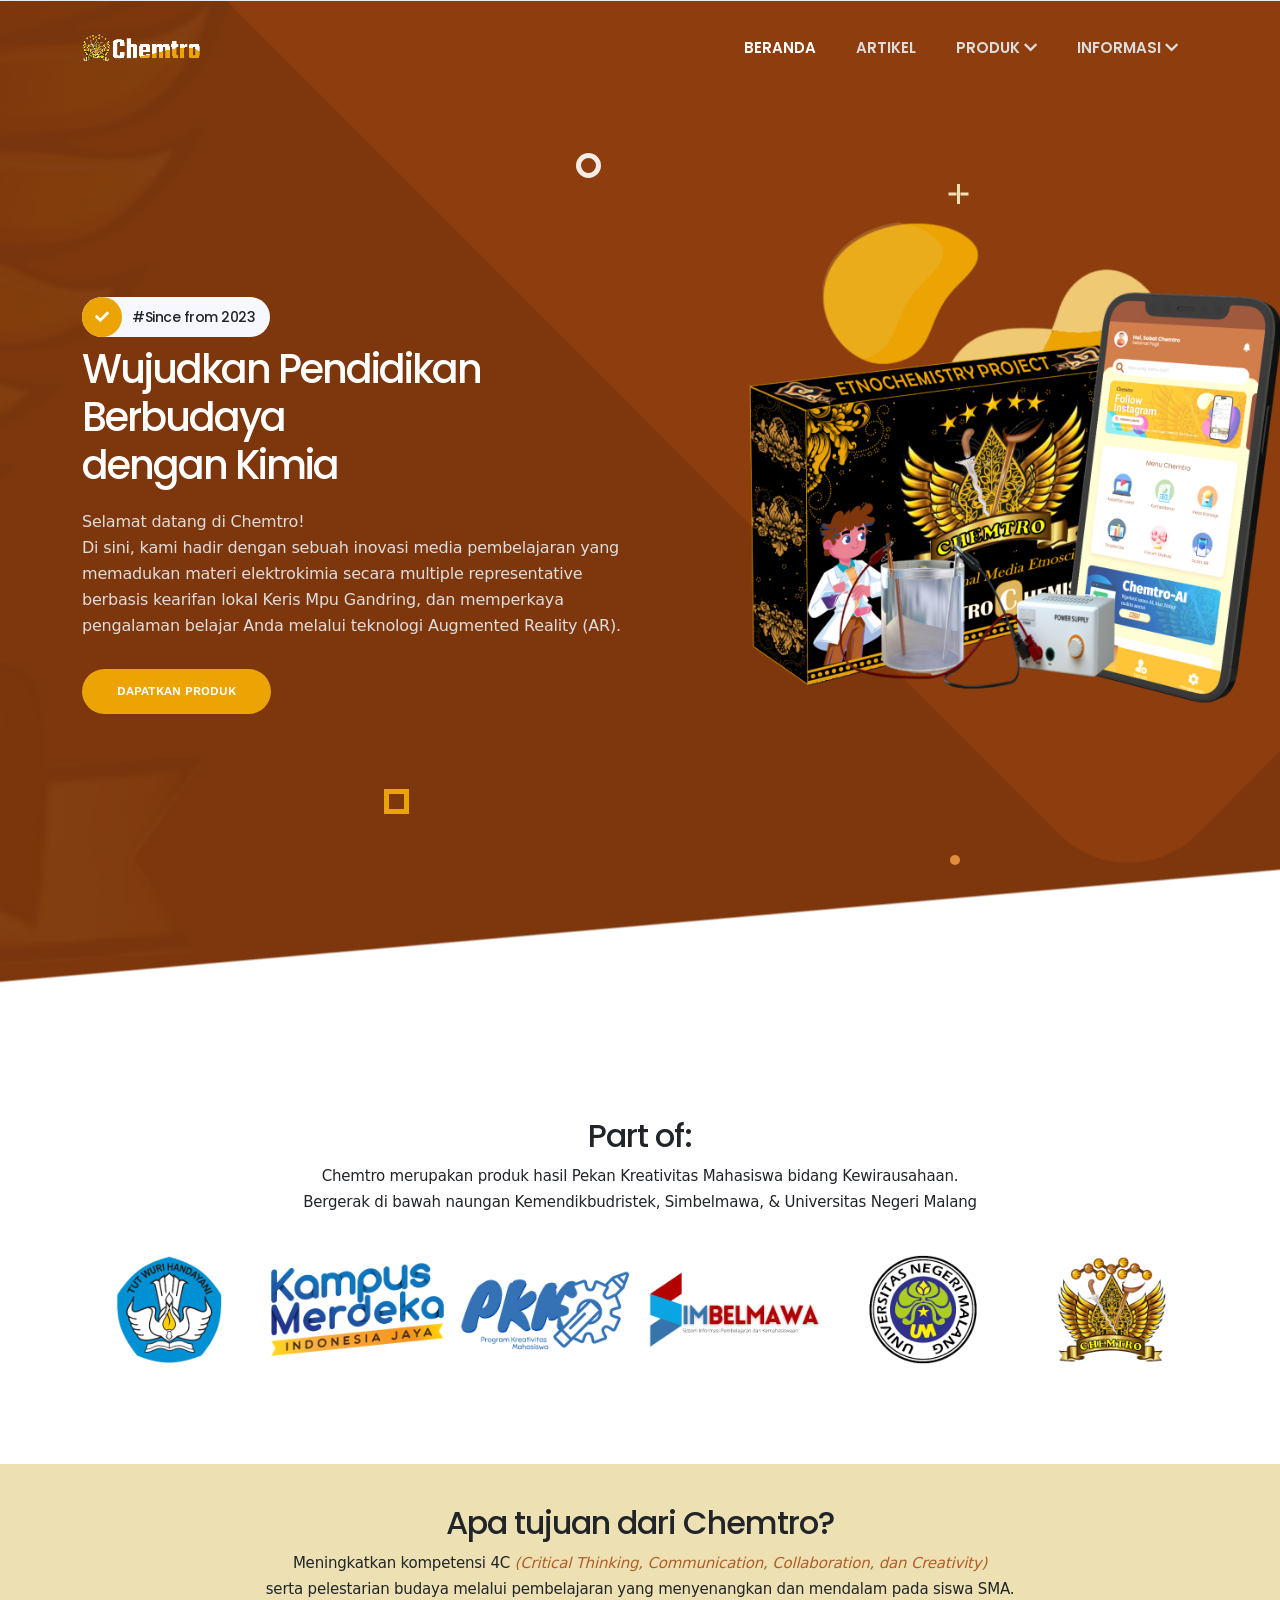
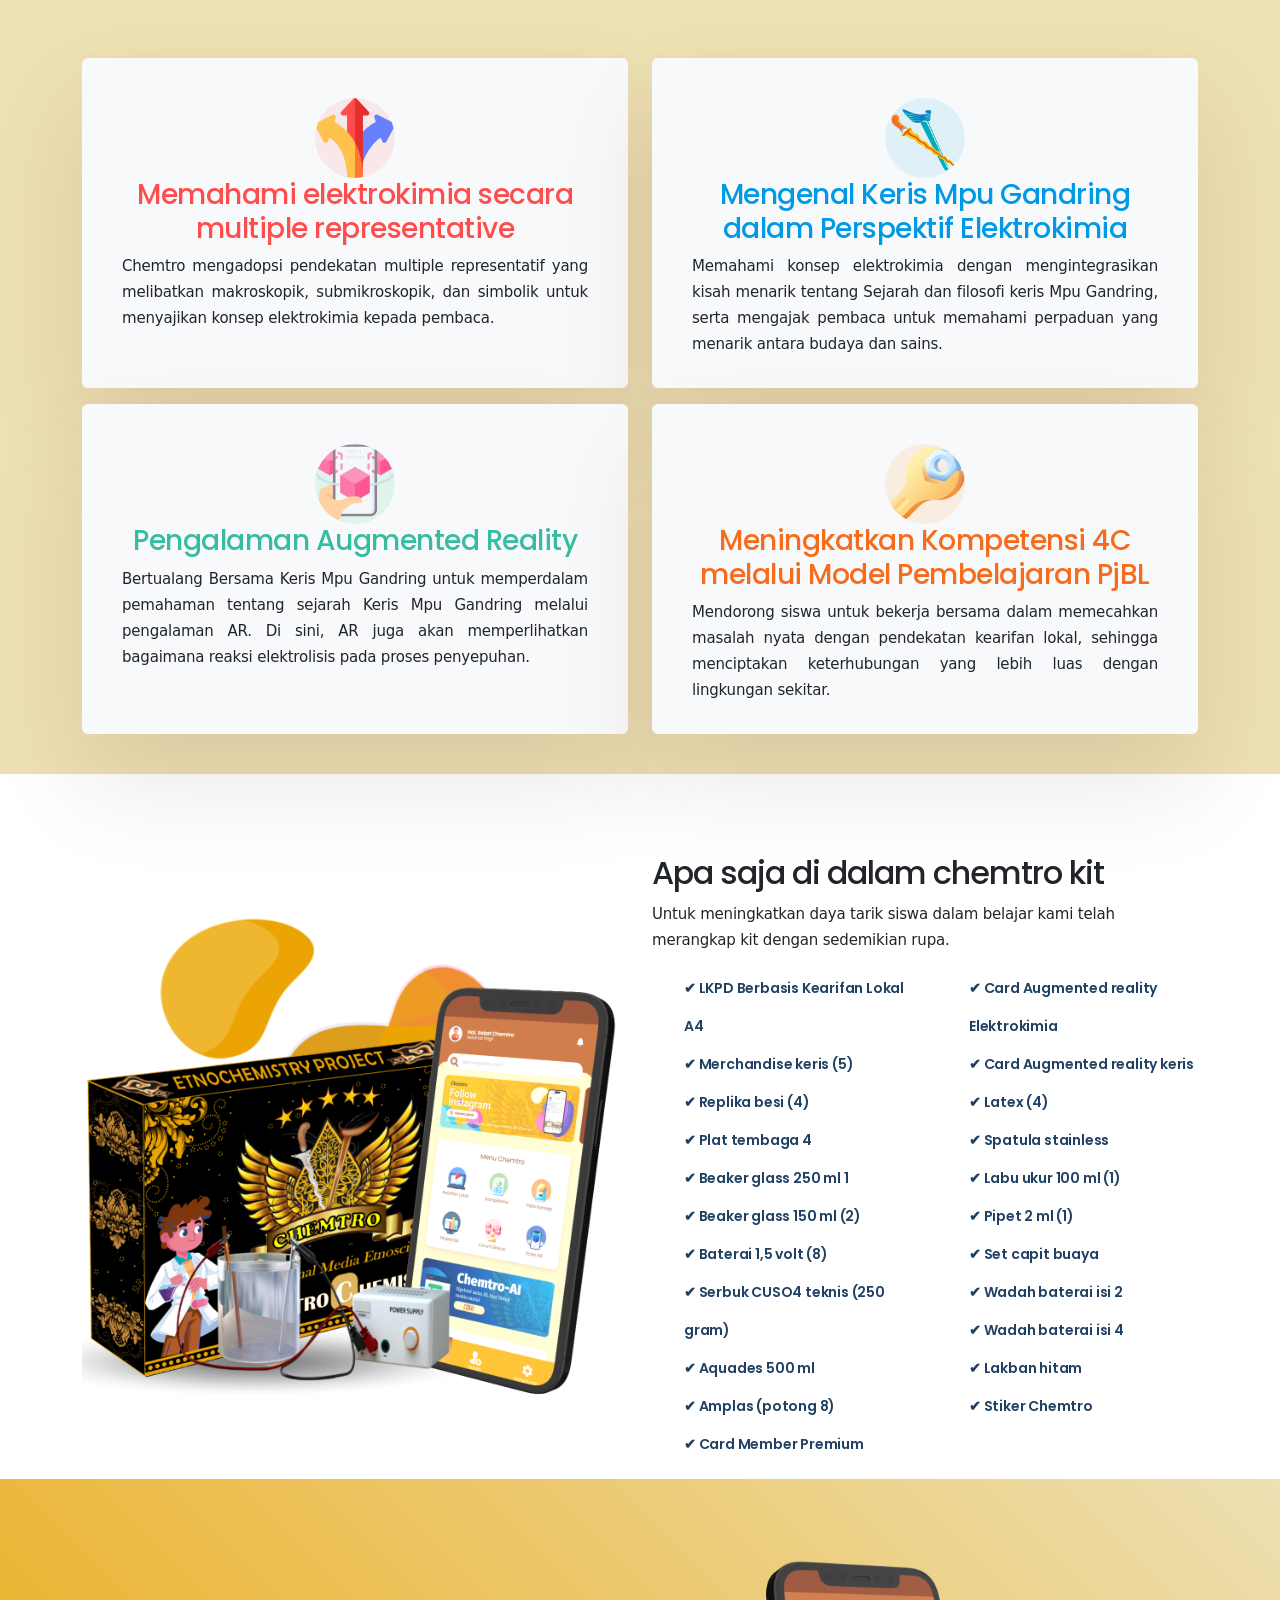
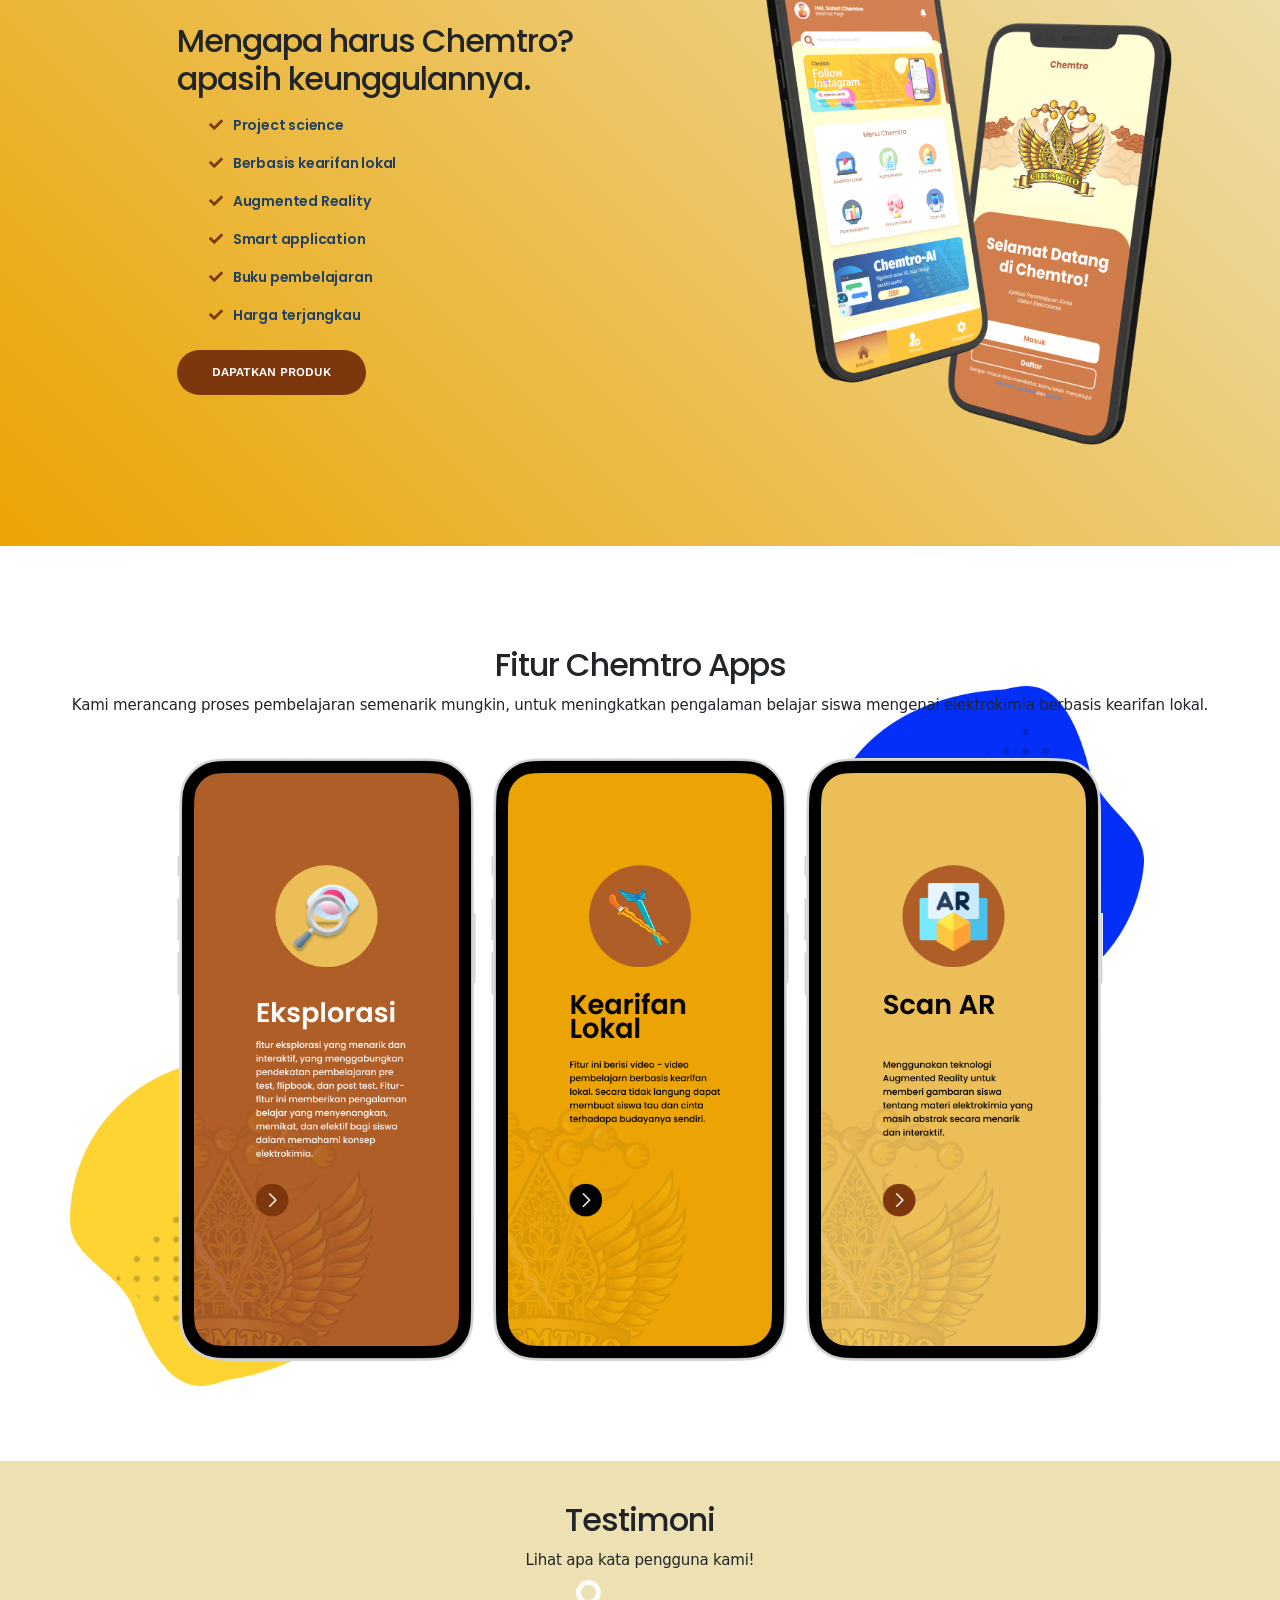
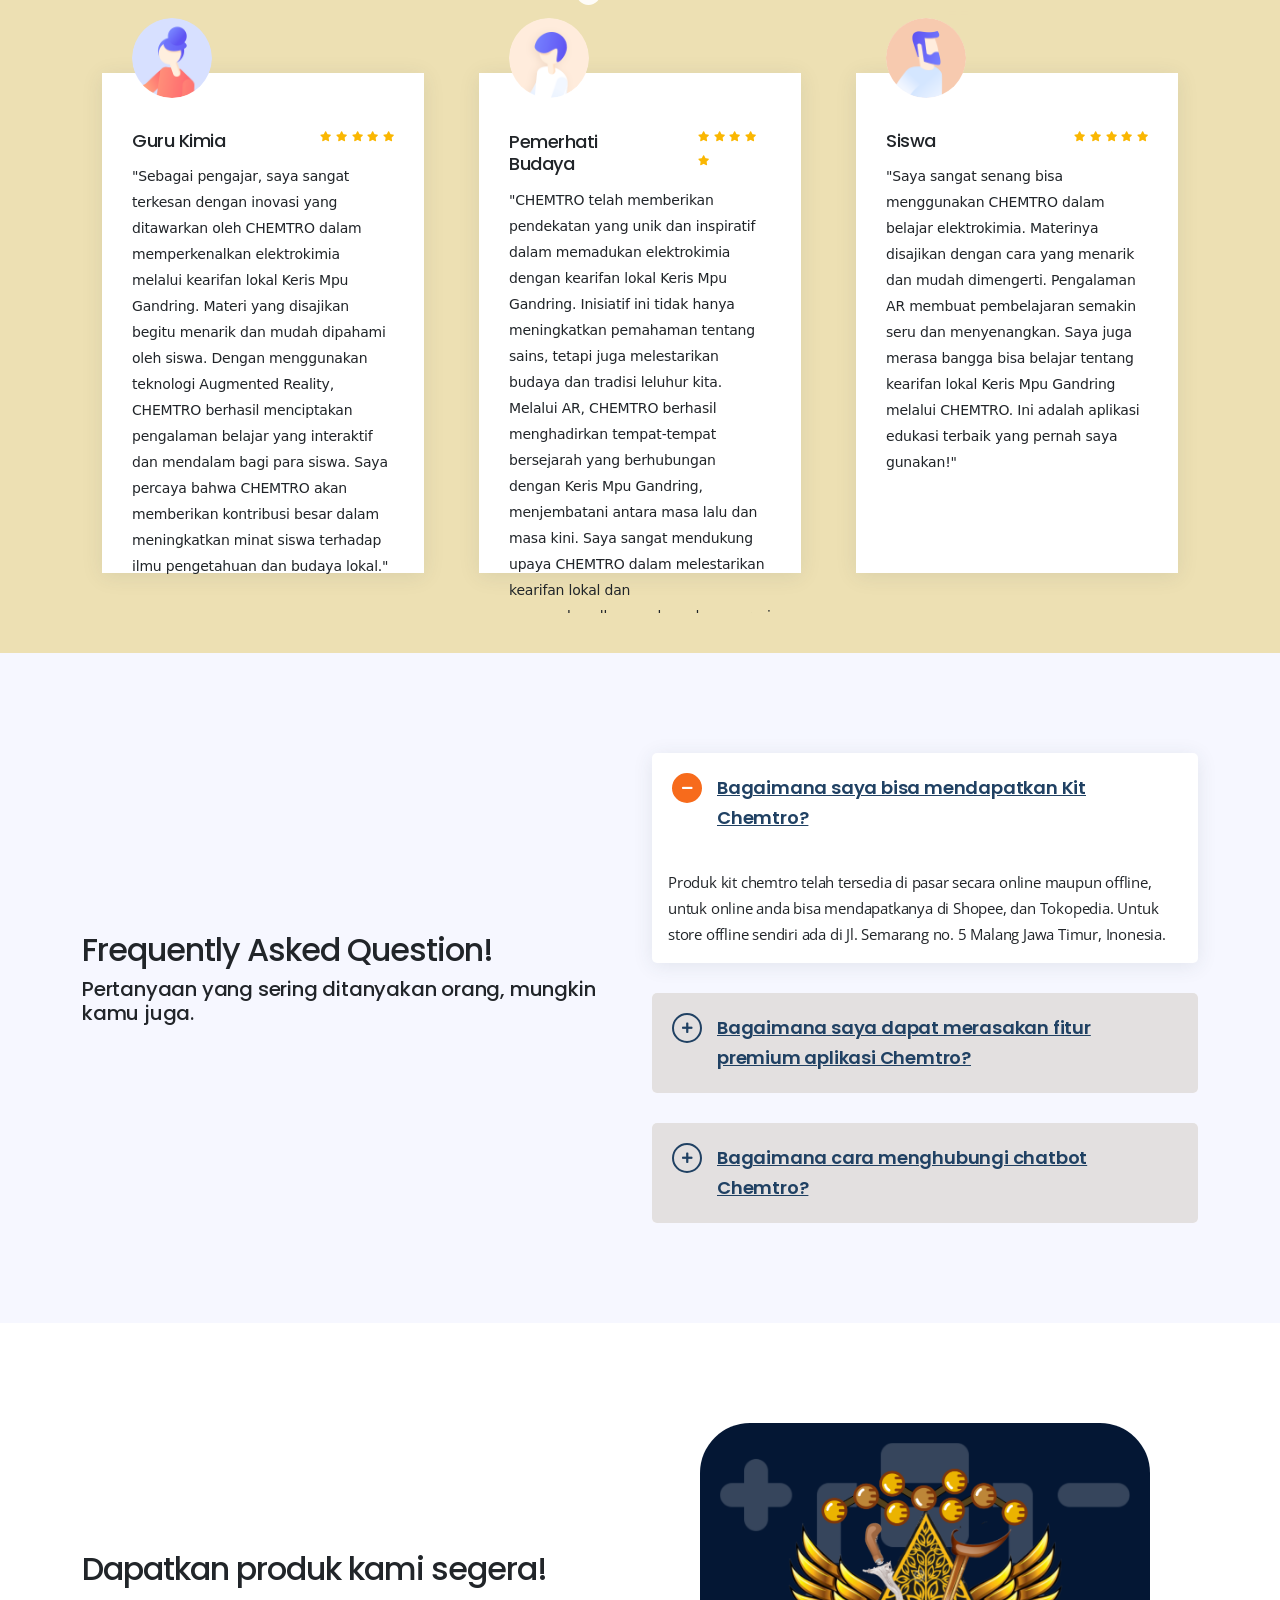
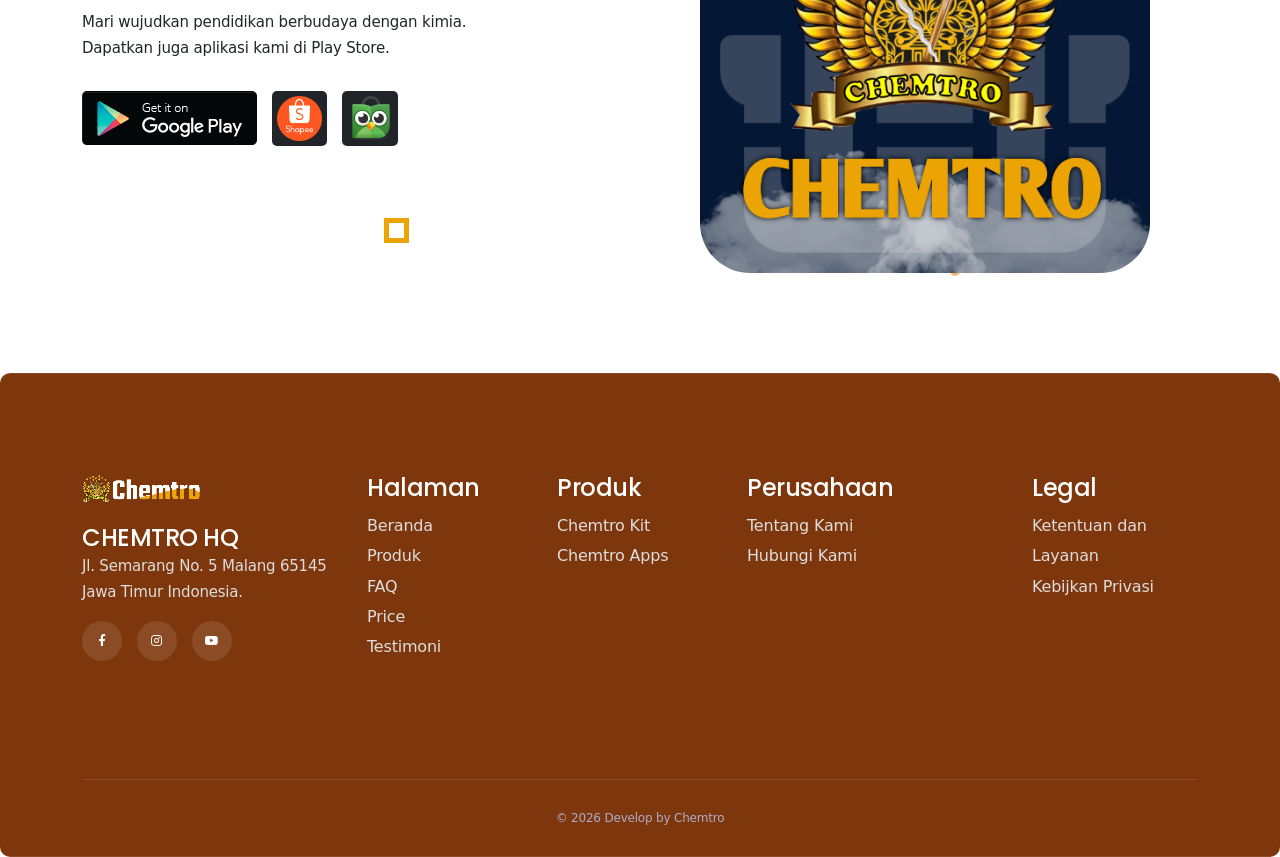
<file: index.html>
<!doctype html>
<html class="no-js" lang="en">
    <head>
        <meta charset="utf-8">
        <meta name="viewport" content="width=device-width, initial-scale=1">
		<meta name="description" content="Saas Startup App HTML Template">
        <meta name="author" content="DynamicLayers">
       
        <title>Chemtro | Beranda</title>
        
		<link rel="shortcut icon" type="image/x-icon" href="img/favicon.png">
		
        <link rel="stylesheet" href="css/fontawesome.min.css">
        <link rel="stylesheet" href="css/themify-icons.css">
        <link rel="stylesheet" href="css/elegant-line-icons.css">
        <link rel="stylesheet" href="css/truno-icons.css">
        <link rel="stylesheet" href="css/animate.min.css">
        <link rel="stylesheet" href="css/bootstrap.min.css">
        <link rel="stylesheet" href="css/slicknav.min.css">
        <link rel="stylesheet" href="css/pricing-table.css">
        <link rel="stylesheet" href="css/odometer.min.css">
        <link rel="stylesheet" href="css/owl.carousel.css">
        <link rel="stylesheet" href="css/venobox.min.css">
        <link rel="stylesheet" href="css/main.css">
        <link rel="stylesheet" href="css/responsive.css">
        <link rel="stylesheet" href="https://cdn.jsdelivr.net/npm/bootstrap@5.3.1/dist/css/bootstrap.min.css">

        <style>
            .justify-text {
                text-align: justify;
                display: flex;
                flex-wrap: wrap;
            }
        
            .justify-text p {
                flex: 1;
            }
            @media screen and (max-width: 600px) {
                .card-container {
                    height: auto; /* Atur tinggi otomatis sesuai konten */
                }
            }
        </style>
          

        <script src="js/vendor/modernizr-2.8.3-respond-1.4.2.min.js"></script>
    </head>
    <body data-spy="scroll" data-target="#mainmenu" data-offset="80">
        <!--[if lt IE 8]>
            <p class="browserupgrade">You are using an <strong>outdated</strong> browser. Please <a href="http://browsehappy.com/">upgrade your browser</a> to improve your experience.</p>
        <![endif]-->
        
        <div class="site-preloader-wrap">
            <div class="spinner"></div>
        </div><!-- Preloader -->
        
        <header id="header" class="header-section transparent">
            <div class="container">
                <nav class="navbar ">
                    <a href="index.html" class="navbar-brand">
                        <img class="logo-dark" src="img/logo-dark.png" alt="logo">
                        <img class="logo-light" src="img/logo-light.png" alt="logo">
                    </a>
                    <div class="d-flex menu-wrap">
                       <div id="mainmenu" class="mainmenu">
                           <ul class="nav">
                                <li><a data-scroll class="nav-link active" href="#home">Beranda</a></li>
                                <li><a data-scroll class="nav-link" href="artikel-classic.html">Artikel</a></li>
                                <li><a data-scroll class="nav-link" href="#">Produk <i class="fa fa-chevron-down"></i></a>
                                    <ul style="padding-left: 0;">
                                        <li><a style="text-decoration: none; padding: 10px;" href="product-chemtro-kit.html">
                                            <img style="height: 30px;" src="img/product/Kit.png" alt="">
                                            <strong>Kit Edukasi</strong>
                                        </a></li>
                                        <li><a style="text-decoration: none; padding: 10px;" href="product-chemtro-apps.html">
                                            <img style="height: 30px;" src="img/product/Apps.png" alt="">
                                            <strong>Aplikasi Chemtro</strong>
                                        </a></li>
                                    </ul>
                                </li>
                                <li><a data-scroll class="nav-link" href="#">Informasi <i class="fa fa-chevron-down"></i></a>
                                    <ul style="padding-left: 0;">
                                        <li><a style="text-decoration: none; padding: 10px;" href="about.html"><img src="./img/product/tentang-kami.png" style="width: 30px;" alt="tentang-kami"> <strong style="margin-left: 5px;">Tentang Kami</strong></a></li>
                                        <li><a style="text-decoration: none; padding: 10px;" href="contact.html"><img src="./img/product/kontak-kami.png" style="width: 30px;" alt="hubungi-kami"> <strong style="margin-left: 5px;">Hubungi Kami</strong></a></li>
                                    </ul>
                                </li>
                            </ul>
                       </div>
                    </div>
                </nav>
            </div>
		</header><!--/. header-section -->
        
        <section id="home" class="hero-section hero-2 d-flex align-items-center">
            <div class="anim-elements">
                <div class="anim-element"></div>
                <div class="anim-element"></div>
                <div class="anim-element"></div>
                <div class="anim-element"></div>
                <div class="anim-element"></div>
            </div>
            <div class="container pos-rel">
                <div class="row hero-wrap d-flex align-items-center">
                    <div class="col-md-6 sm-padding">
                        <div class="hero-content">
                            <h4><i class="fa fa-check"></i>#Since from 2023</h4>
                            <h1>Wujudkan Pendidikan Berbudaya<br>dengan Kimia</h1>
                            <p style="font-size: medium;">Selamat datang di Chemtro!<br>Di sini, kami hadir dengan sebuah inovasi media pembelajaran yang memadukan materi elektrokimia secara multiple representative berbasis  kearifan lokal Keris Mpu Gandring, dan memperkaya pengalaman belajar Anda melalui teknologi Augmented Reality (AR).</p>
                            <a class="default-btn text-decoration-none" style="background-color: #EBA403;" href="#dapatkan">Dapatkan Produk<span></span></a>
                        </div>
                    </div>
                </div>
                <div class="hero-moc"></div>
            </div>
        </section><!--/. hero-section -->
        
        <div class="sponsor-section padding">
            <div class="container">
               <div class="section-heading mb-40 text-center">
                   <h2>Part of:</h2>
                   <p>Chemtro merupakan produk hasil Pekan Kreativitas Mahasiswa bidang Kewirausahaan. <br>Bergerak di bawah naungan Kemendikbudristek, Simbelmawa, &amp; Universitas Negeri Malang </p>
               </div>
                <div id="sponsor-carousel" class="sponsor-carousel owl-carousel">
                    <div class="sponsor-item">
                        <img src="img/clients/client-1.png" alt="sponsor">
                    </div>
                    <div class="sponsor-item">
                        <img src="img/clients/client-2.png" alt="sponsor">
                    </div>
                    <div class="sponsor-item">
                        <img src="img/clients/client-3.png" alt="sponsor">
                    </div>
                    <div class="sponsor-item">
                        <img src="img/clients/client-4.png" alt="sponsor">
                    </div>
                    <div class="sponsor-item">
                        <img src="img/clients/client-5.png" alt="sponsor">
                    </div>
                    <div class="sponsor-item">
                        <img src="img/clients/client-6.png" alt="sponsor">
                    </div>
                    <div class="sponsor-item">
                        <img src="img/clients/client-3.png" alt="sponsor">
                    </div>
                    <div class="sponsor-item">
                        <img src="img/clients/client-4.png" alt="sponsor">
                    </div>
                </div>
            </div>
        </div><!--/. sponsor-section -->
        
        <section style="background-color: #EDE0B3; padding-top: 40px; padding-bottom: 40px;" id="feature" class="features-section">
            <div class="container">
                <div class="section-heading text-center mb-40">
                    <h2>Apa tujuan dari Chemtro?</h2>
                    <p>Meningkatkan kompetensi 4C <i style="color: #B05E27;">(Critical Thinking, Communication, Collaboration, dan Creativity)</i><br> serta pelestarian budaya melalui pembelajaran yang menyenangkan dan mendalam pada siswa SMA.</p>
                </div>
                <div class="row">
                    <div class="col-md-6 col-sm-12 sm-padding mt-3">
                        <div class="card-container features-item bg-light rounded active" style="height: 330px;">
                            <img src="img/Features/arrows.png" style="width: 80px;" class="bg-red rounded-circle" alt="">
                            <h3 class="color-red">Memahami elektrokimia secara multiple representative</h3>
                            <div class="justify-text">
                                <p>Chemtro mengadopsi pendekatan multiple representatif yang melibatkan makroskopik, submikroskopik, dan simbolik untuk menyajikan konsep elektrokimia kepada pembaca.</p>
                            </div>
                        </div>
                    </div>
                    <div class="col-md-6 col-sm-12 sm-padding mt-3">
                        <div class="card-container features-item bg-light rounded active" style="height: 330px;">
                            <img src="img/Features/keris.png" style="width: 80px;" class="bg-blue rounded-circle" alt="">
                            <h3 class="color-blue">Mengenal Keris Mpu Gandring dalam Perspektif Elektrokimia</h3>
                            <div class="justify-text">
                                <p>Memahami konsep elektrokimia dengan mengintegrasikan kisah menarik tentang Sejarah dan filosofi keris Mpu Gandring, serta mengajak pembaca untuk memahami perpaduan yang menarik antara budaya dan sains.</p>
                            </div>
                        </div>
                    </div>
                    <div class="col-md-6 col-sm-12 sm-padding mt-3">
                        <div class="card-container features-item bg-light rounded active" style="height: 330px;">
                            <img src="img/Features/ar.png" style="width: 80px;" class="bg-green rounded-circle" alt="">
                            <h3 class="color-green">Pengalaman Augmented Reality</h3>
                            <div class="justify-text">
                                <p>Bertualang Bersama Keris Mpu Gandring untuk memperdalam pemahaman tentang sejarah Keris Mpu Gandring melalui pengalaman AR. Di sini, AR juga akan memperlihatkan bagaimana reaksi elektrolisis pada proses penyepuhan.</p>
                            </div>
                        </div>
                    </div>
                    <div class="col-md-6 col-sm-12 sm-padding mt-3">
                        <div class="card-container features-item bg-light rounded active" style="height: 330px;">
                            <img src="img/Features/pjbl.png" style="width: 80px;" class="bg-orange rounded-circle" alt="">
                            <h3 class="color-orange">Meningkatkan Kompetensi 4C melalui Model Pembelajaran PjBL</h3>
                            <div class="justify-text">
                                <p>Mendorong siswa untuk bekerja bersama dalam memecahkan masalah nyata dengan pendekatan kearifan lokal, sehingga menciptakan keterhubungan yang lebih luas dengan lingkungan sekitar.</p>
                            </div>
                        </div>
                    </div>
                </div>    
            </div>
        </section><!--/. features-section -->

        <section class="content-list-section pt-80">
            <div class="container">
                <div class="content-list-wrap row align-items-center">
                    <div class="col-md-6 xs-padding">
                        <img src="img/phone-mockup-2.png" alt="img">
                    </div>
                    <div class="col-md-6 xs-padding">
                        <div class="content-list-info">
                            <h2>Apa saja di dalam chemtro kit</h2>
                            <p>Untuk meningkatkan daya tarik siswa dalam belajar kami telah merangkap kit dengan sedemikian rupa.</p>
                            <div class="row">
                                <div class="col-lg-6">
                                    <ul class="content-list">
                                        <li>✔ LKPD Berbasis Kearifan Lokal A4 </li>
                                        <li>✔ Merchandise keris (5)  </li>
                                        <li>✔ Replika besi (4)</li>
                                        <li>✔ Plat tembaga 4</li>
                                        <li>✔ Beaker glass 250 ml 1</li>
                                        <li>✔ Beaker glass 150 ml (2)</li>
                                        <li>✔ Baterai 1,5 volt (8)</li>
                                        <li>✔ Serbuk CUSO4 teknis (250 gram)</li>
                                        <li>✔ Aquades 500 ml</li>
                                        <li>✔ Amplas (potong 8)</li>
                                        <li>✔ Card Member Premium</li>
                                    </ul>
                                </div>
                                <div class="col-lg-6">
                                    <ul class="content-list">
                                        <li>✔ Card Augmented reality Elektrokimia</li>
                                        <li>✔ Card Augmented reality keris </li>
                                        <li>✔ Latex (4)</li>
                                        <li>✔ Spatula stainless</li>
                                        <li>✔ Labu ukur 100 ml (1) </li>
                                        <li>✔ Pipet 2 ml (1)</li>
                                        <li>✔ Set capit buaya</li>
                                        <li>✔ Wadah baterai isi 2</li>
                                        <li>✔ Wadah baterai isi 4</li>
                                        <li>✔ Lakban hitam</li>
                                        <li>✔ Stiker Chemtro</li>
                                    </ul>
                                </div>
                            </div>
                            
                        </div>
                    </div>
                </div>
            </div>
        </section><!--/. content-list-section -->
        
        <section class="content-2 padding" style="background-image: linear-gradient(45deg,#EBA403, #EDE0B3); padding: 40px;">
            <div class="container">
                <div class="row align-items-center">
                    <div class="col-lg-6 col-md-7 offset-lg-1">
                        <div class="content-info">
                            <h2>Mengapa harus Chemtro? <br>apasih keunggulannya.</h2>
                            <ul class="content-list">
                                <li><i class="fa fa-check"></i>Project science</li>
                                <li><i class="fa fa-check"></i>Berbasis kearifan lokal</li>
                                <li><i class="fa fa-check"></i>Augmented Reality</li>
                                <li><i class="fa fa-check"></i>Smart application</li>
                                <li><i class="fa fa-check"></i>Buku pembelajaran</li>
                                <li><i class="fa fa-check"></i>Harga terjangkau</li>
                            </ul>
                            <a class="default-btn orange text-decoration-none" href="about.html">Dapatkan Produk<span></span></a>
                        </div>
                    </div>
                   <div class="col-md-5">
                        <img src="img/Mockup.png" alt="img">
                   </div>
                </div>
            </div>
        </section><!--/. content-2-section -->
         
        <section id="screenshots" class="screenshot-section pos-rel padding">
           <div class="blue-shape"></div>
           <div class="yellow-shape"></div>
           <div class="section-heading text-center mb-40">
               <h2>Fitur Chemtro Apps</h2>
               <p>Kami merancang proses pembelajaran semenarik mungkin, untuk meningkatkan pengalaman belajar siswa mengenai elektrokimia berbasis kearifan lokal.</p>
           </div>
            <div class="container">
               <div class="row">
                   <div class="col-lg-10 offset-lg-1">
                       <div id="screenshot-carousel" class="screenshot-carousel owl-carousel">
                            <div class="screenshot-item">
                                <img src="img/Features/eksplorasi.png" alt="img">
                            </div>
                            <div class="screenshot-item">
                                <img src="img/Features/kearifanlokal.png" alt="img">
                            </div>
                            <div class="screenshot-item">
                                <img src="img/Features/arapps.png" alt="img">
                            </div>
                            <div class="screenshot-item">
                                <img src="img/Features/AI.png" alt="img">
                            </div>
                            <div class="screenshot-item">
                                <img src="img/Features/forumdiskusi.png" alt="img">
                            </div>
                            <div class="screenshot-item">
                                <img src="img/Features/games.png" alt="img">
                            </div>
                        </div>
                   </div>
               </div>
            </div>
        </section><!--/. screenshot-section -->
        
        
        <section style="background-color: #EDE0B3; padding-top: 40px; padding-bottom: 40px;" id="reviews" class="testimonial-section pos-rel padding">
            <div class="overlay-shape-left"></div>
            <div class="overlay-shape-right"></div>
            <div class="anim-elements">
                <div class="anim-element"></div>
                <div class="anim-element"></div>
                <div class="anim-element"></div>
                <div class="anim-element"></div>
                <div class="anim-element"></div>
            </div>
            <div class="container">
               <div class="section-heading mb-40 text-center">
                   <h2>Testimoni</h2>
                   <p>Lihat apa kata pengguna kami!</p>
               </div>
                <div id="testimonial-carousel" class="testimonial-carousel owl-carousel">
                    <div class="testimonial-item" style="height: 500px;">
                        <div class="testi-thumb">
                            <img src="img/testi-1.jpg" alt="img">
                        </div>
                        <div class="author-details">
                           <div class="author-info">
                               <h3>Guru Kimia<span></span></h3>
                           </div>
                            <ul class="rating">
                                <li><i class="fa fa-star"></i></li>
                                <li><i class="fa fa-star"></i></li>
                                <li><i class="fa fa-star"></i></li>
                                <li><i class="fa fa-star"></i></li>
                                <li><i class="fa fa-star"></i></li>
                            </ul>
                        </div>
                        <p>"Sebagai pengajar, saya sangat terkesan dengan inovasi yang ditawarkan oleh CHEMTRO dalam memperkenalkan elektrokimia melalui kearifan lokal Keris Mpu Gandring. Materi yang disajikan begitu menarik dan mudah dipahami oleh siswa. Dengan menggunakan teknologi Augmented Reality, CHEMTRO berhasil menciptakan pengalaman belajar yang interaktif dan mendalam bagi para siswa. Saya percaya bahwa CHEMTRO akan memberikan kontribusi besar dalam meningkatkan minat siswa terhadap ilmu pengetahuan dan budaya lokal."</p>
                    </div>
                    <div class="testimonial-item" style="height: 500px;">
                        <div class="testi-thumb">
                            <img src="img/testi-2.jpg" alt="img">
                        </div>
                        <div class="author-details">
                           <div class="author-info">
                               <h3>Pemerhati Budaya<span></span></h3>
                           </div>
                            <ul class="rating">
                                <li><i class="fa fa-star"></i></li>
                                <li><i class="fa fa-star"></i></li>
                                <li><i class="fa fa-star"></i></li>
                                <li><i class="fa fa-star"></i></li>
                                <li><i class="fa fa-star"></i></li>
                            </ul>
                        </div>
                        <p>"CHEMTRO telah memberikan pendekatan yang unik dan inspiratif dalam memadukan elektrokimia dengan kearifan lokal Keris Mpu Gandring. Inisiatif ini tidak hanya meningkatkan pemahaman tentang sains, tetapi juga melestarikan budaya dan tradisi leluhur kita. Melalui AR, CHEMTRO berhasil menghadirkan tempat-tempat bersejarah yang berhubungan dengan Keris Mpu Gandring, menjembatani antara masa lalu dan masa kini. Saya sangat mendukung upaya CHEMTRO dalam melestarikan kearifan lokal dan memperkenalkannya kepada generasi muda."</p>
                    </div>
                    <div class="testimonial-item" style="height: 500px;">
                        <div class="testi-thumb">
                            <img src="img/testi-3.jpg" alt="img">
                        </div>
                        <div class="author-details">
                           <div class="author-info">
                               <h3>Siswa<span></span></h3>
                           </div>
                            <ul class="rating">
                                <li><i class="fa fa-star"></i></li>
                                <li><i class="fa fa-star"></i></li>
                                <li><i class="fa fa-star"></i></li>
                                <li><i class="fa fa-star"></i></li>
                                <li><i class="fa fa-star"></i></li>
                            </ul>
                        </div>
                        <p>"Saya sangat senang bisa menggunakan CHEMTRO dalam belajar elektrokimia. Materinya disajikan dengan cara yang menarik dan mudah dimengerti. Pengalaman AR membuat pembelajaran semakin seru dan menyenangkan. Saya juga merasa bangga bisa belajar tentang kearifan lokal Keris Mpu Gandring melalui CHEMTRO. Ini adalah aplikasi edukasi terbaik yang pernah saya gunakan!"</p>
                    </div>
                    <div class="testimonial-item" style="height: 500px;">
                        <div class="testi-thumb">
                            <img src="img/testi-4.jpg" alt="img">
                        </div>
                        <div class="author-details">
                           <div class="author-info">
                               <h3>Sekolah<span></span></h3>
                           </div>
                            <ul class="rating">
                                <li><i class="fa fa-star"></i></li>
                                <li><i class="fa fa-star"></i></li>
                                <li><i class="fa fa-star"></i></li>
                                <li><i class="fa fa-star"></i></li>
                                <li><i class="fa fa-star"></i></li>
                            </ul>
                        </div>
                        <p>"CHEMTRO telah membawa inovasi yang luar biasa dalam pembelajaran elektrokimia di sekolah kami. Dengan konten yang menarik dan teknologi AR yang canggih, siswa kami semakin tertarik untuk mempelajari materi elektrokimia. Kami juga merasa terbantu dengan fitur kolaboratif yang memungkinkan siswa bekerja sama dalam proyek, memperkuat keterampilan 4C mereka. CHEMTRO telah menjadi aset berharga bagi kemajuan pembelajaran di sekolah kami."</p>
                    </div>
                    <div class="testimonial-item" style="height: 500px;">
                        <div class="testi-thumb">
                            <img src="img/testi-4.jpg" alt="img">
                        </div>
                        <div class="author-details">
                           <div class="author-info">
                               <h3>Dinas Pendidikan<span></span></h3>
                           </div>
                            <ul class="rating">
                                <li><i class="fa fa-star"></i></li>
                                <li><i class="fa fa-star"></i></li>
                                <li><i class="fa fa-star"></i></li>
                                <li><i class="fa fa-star"></i></li>
                                <li><i class="fa fa-star"></i></li>
                            </ul>
                        </div>
                        <p>"Kami memberikan apresiasi tinggi kepada CHEMTRO atas kontribusinya dalam dunia edukasi. Kolaborasi yang unik antara elektrokimia dan kearifan lokal Keris Mpu Gandring melalui AR memberikan nilai tambah bagi pengalaman belajar siswa. Kami yakin CHEMTRO akan menjadi bagian penting dari upaya pemerintah dalam meningkatkan kualitas pendidikan dan pelestarian budaya di Indonesia. Kami berharap CHEMTRO dapat terus berkembang dan memberikan dampak positif yang lebih besar bagi pendidikan di masa depan."</p>
                    </div>
                </div>
            </div>
        </section><!--/. testimonial-section -->
        
        <section id="faq" class="faq-section padding bg-grey">
            <div class="container">
                <div class="faq-wrap row">
                    <div class="col-lg-6 sm-padding">
                        <div class="section-heading mb-20">
                            <h2>Frequently Asked Question!</h2>
                            <h5>Pertanyaan yang sering ditanyakan orang, mungkin kamu juga.</h5>
                        </div>
                    </div>
                    <div class="col-lg-6 sm-padding">
                        <div id="accordion" role="tablist">
                            <div class="acc-item active-acc">
                                <h5 id="faq1"><a data-toggle="collapse" href="#collapse1" aria-expanded="true" aria-controls="collapse1">Bagaimana saya bisa mendapatkan Kit Chemtro?</a></h5>
                                <div id="collapse1" class="collapse show" role="tabpanel" aria-labelledby="faq1" data-parent="#accordion">
                                    <div class="card-body p-3">
                                        Produk kit chemtro telah tersedia di pasar secara online maupun offline, untuk online anda bisa mendapatkanya di Shopee, dan Tokopedia. Untuk store offline sendiri ada di Jl. Semarang no. 5 Malang Jawa Timur, Inonesia.
                                    </div>
                                </div>
                            </div>
                            <div class="acc-item">
                                <h5 id="faq2"><a class="collapsed" data-toggle="collapse" href="#collapse2" aria-expanded="false" aria-controls="collapse2">Bagaimana saya dapat merasakan fitur premium aplikasi Chemtro?</a></h5>
                                <div id="collapse2" class="collapse" role="tabpanel" aria-labelledby="faq2" data-parent="#accordion">
                                    <div class="card-body p-3">
                                        Anda dapat menggunakan semua fitur Chemtro dengan memasukkan sebuah kode/token untuk akses premium. Dimana kode/token tersebut akan di dapatkan ketika anda membeli sebuah Kit media edukasi Chemtro.
                                    </div>
                                </div>
                            </div>
                            <div class="acc-item">
                                <h5 id="faq3"><a class="collapsed" data-toggle="collapse" href="#collapse3" aria-expanded="false" aria-controls="collapse3">Bagaimana cara menghubungi chatbot Chemtro?</a></h5>
                                <div id="collapse3" class="collapse" role="tabpanel" aria-labelledby="faq3" data-parent="#accordion">
                                    <div class="card-body p-3">
                                        Untuk saat ini fitur chatbot Chemtro masih dalam proses pengembangan. Stay tuned ya sobat Chemtro
                                    </div>
                                </div>
                            </div>
                        </div>
                    </div>
                </div>
            </div>
        </section><!--/. faq-section -->
        
        <section class="download-section pos-rel padding" id="dapatkan">
           <div class="anim-elements">
                <div class="anim-element"></div>
                <div class="anim-element"></div>
                <div class="anim-element"></div>
                <div class="anim-element"></div>
                <div class="anim-element"></div>
            </div>
            <div class="container">
                <div class="row align-items-center">
                    <div class="col-lg-6 col-md-8 xs-padding">
                        <div class="download-content">
                            <h2 class="mb-20">Dapatkan produk kami segera!</h2>
                            <p class="mb-30">Mari wujudkan pendidikan berbudaya dengan kimia.<br> Dapatkan juga aplikasi kami di Play Store.</p>
                            <div class="btn-group-left">
                                <a href="https://play.google.com/store/apps/details?id=com.chemtro"><img src="img/playstore.png" alt="playstore"></a>
                                <a href="https://shopee.co.id/chemtro_id"><img src="img/marketplace/shopee.png" class="bg bg-dark" style="height: 55px; padding: 5px; border-radius: 5px;" alt="shopee"></a>
                                <a href="https://tokopedia.link/ZTDfKezA0Cb"><img src="img/marketplace/tokopedia.png" class="bg bg-dark" style="height: 55px; padding: 5px; border-radius: 5px;" alt="tokopedia"></a>
                            </div>
                        </div>
                    </div>
                    <div class="col-lg-6 col-md-4 xs-padding" style="display: flex; justify-content: center; align-items: center;">
                        <img src="img/content-2.png" alt="img" style="border-radius: 50px; height: 50vh;">
                    </div>
                </div>
            </div>
        </section><!--/. download-section -->
        
        <footer class="widget-section widget-2" style="border-radius: 10px;">
            <div class="container">
                <div class="row padding">
                    <div class="col-lg-3 col-sm-2 sm-padding foot">
                        <div class="widget-content">
                            <img src="img/logo-light.png" alt="">
                            <h4 style="color: white; margin: 0;">CHEMTRO HQ</h4>
                            <p>Jl. Semarang No. 5 Malang 65145 Jawa Timur Indonesia.</p>
                            <ul class="widget-social" style="padding: 0;">
                                <li><a href="https://www.facebook.com/profile.php?id=100094429196859&mibextid=ZbWKwL"><i class="fab fa-facebook-f"></i></a></li>
                                <li><a href="https://instagram.com/chemtro.pkmk?igshid=MzRlODBiNWFlZA=="><i class="fab fa-instagram"></i></a></li>
                                <li><a href="https://www.youtube.com/@ChemtroPkmk"><i class="fab fa-youtube"></i></a></li>
                            </ul>
                        </div>
                    </div>
                    <div class="col-lg-2 col-sm-2 sm-padding">
                        <div class="widget-content">
                            <h4>Halaman</h4>
                            <ul class="widget-links" style="padding: 0;">
                                <li><a style="text-decoration: none;" href="index.html">Beranda</a></li>
                                <li><a style="text-decoration: none;" href="#">Produk</a></li>
                                <li><a style="text-decoration: none;" href="#">FAQ</a></li>
                                <li><a style="text-decoration: none;" href="#">Price</a></li>
                                <li><a style="text-decoration: none;" href="#">Testimoni</a></li>
                            </ul>
                        </div>
                    </div>
                    <div class="col-lg-2 col-sm-2 sm-padding">
                        <div class="widget-content">
                            <h4>Produk</h4>
                            <ul class="widget-links" style="padding: 0;">
                                <li><a style="text-decoration: none;" href="about.html">Chemtro Kit</a></li>
                                <li><a style="text-decoration: none;" href="contact.html">Chemtro Apps</a></li>
                            </ul>
                        </div>
                    </div>
                    <div class="col-lg-3 col-sm-2 sm-padding">
                        <div class="widget-content">
                            <h4>Perusahaan</h4>
                            <ul class="widget-links" style="padding: 0;">
                                <li><a style="text-decoration: none;" href="about.html">Tentang Kami</a></li>
                                <li><a style="text-decoration: none;" href="contact.html">Hubungi Kami</a></li>
                            </ul>
                        </div>
                    </div>
                    <div class="col-lg-2 col-md-6 sm-padding">
                        <div class="widget-content">
                            <h4>Legal</h4>
                            <ul class="widget-links" style="padding: 0;">
                                <li><a style="text-decoration: none;" href="legal.html">Ketentuan dan Layanan</a></li>
                                <li><a style="text-decoration: none;" href="privacy.html">Kebijkan Privasi</a></li>
                            </ul>
                            <div class="subscribe-box clearfix">
                            </div>
                        </div>
                    </div>
                </div>
                <div class="footer-section text-center">
                    <p>&copy; <span id="currentYear"></span> Develop by Chemtro</p>
                </div><!-- /.footer-section -->
            </div>
        </footer><!--/.widget-section-->

		<a data-scroll href="#header" id="scroll-to-top"><i class="ti-arrow-up"></i></a>
	
		<!-- jQuery Lib -->
        <script src="js/vendor/jquery-1.12.4.min.js"></script>
        <script src="js/vendor/bootstrap.min.js"></script>
        <script src="js/vendor/tether.min.js"></script>
        <script src="js/vendor/jquery.slicknav.min.js"></script>
        <script src="js/vendor/owl.carousel.min.js"></script>
        <script src="js/vendor/smooth-scroll.min.js"></script>
        <script src="js/vendor/jquery.ajaxchimp.min.js"></script>
        <script src="js/vendor/pricing-switcher.js"></script>
        <script src="js/vendor/jquery.waypoints.v2.0.3.min.js"></script>
        <script src="js/vendor/odometer.min.js"></script>
        <script src="js/vendor/wow.min.js"></script>
        <script src="js/vendor/venobox.min.js"></script>
        <script src="js/main.js"></script>
        <script src="https://cdn.jsdelivr.net/npm/bootstrap@5.3.1/dist/js/bootstrap.bundle.min.js"></script>
    </body>
</html>
</file>
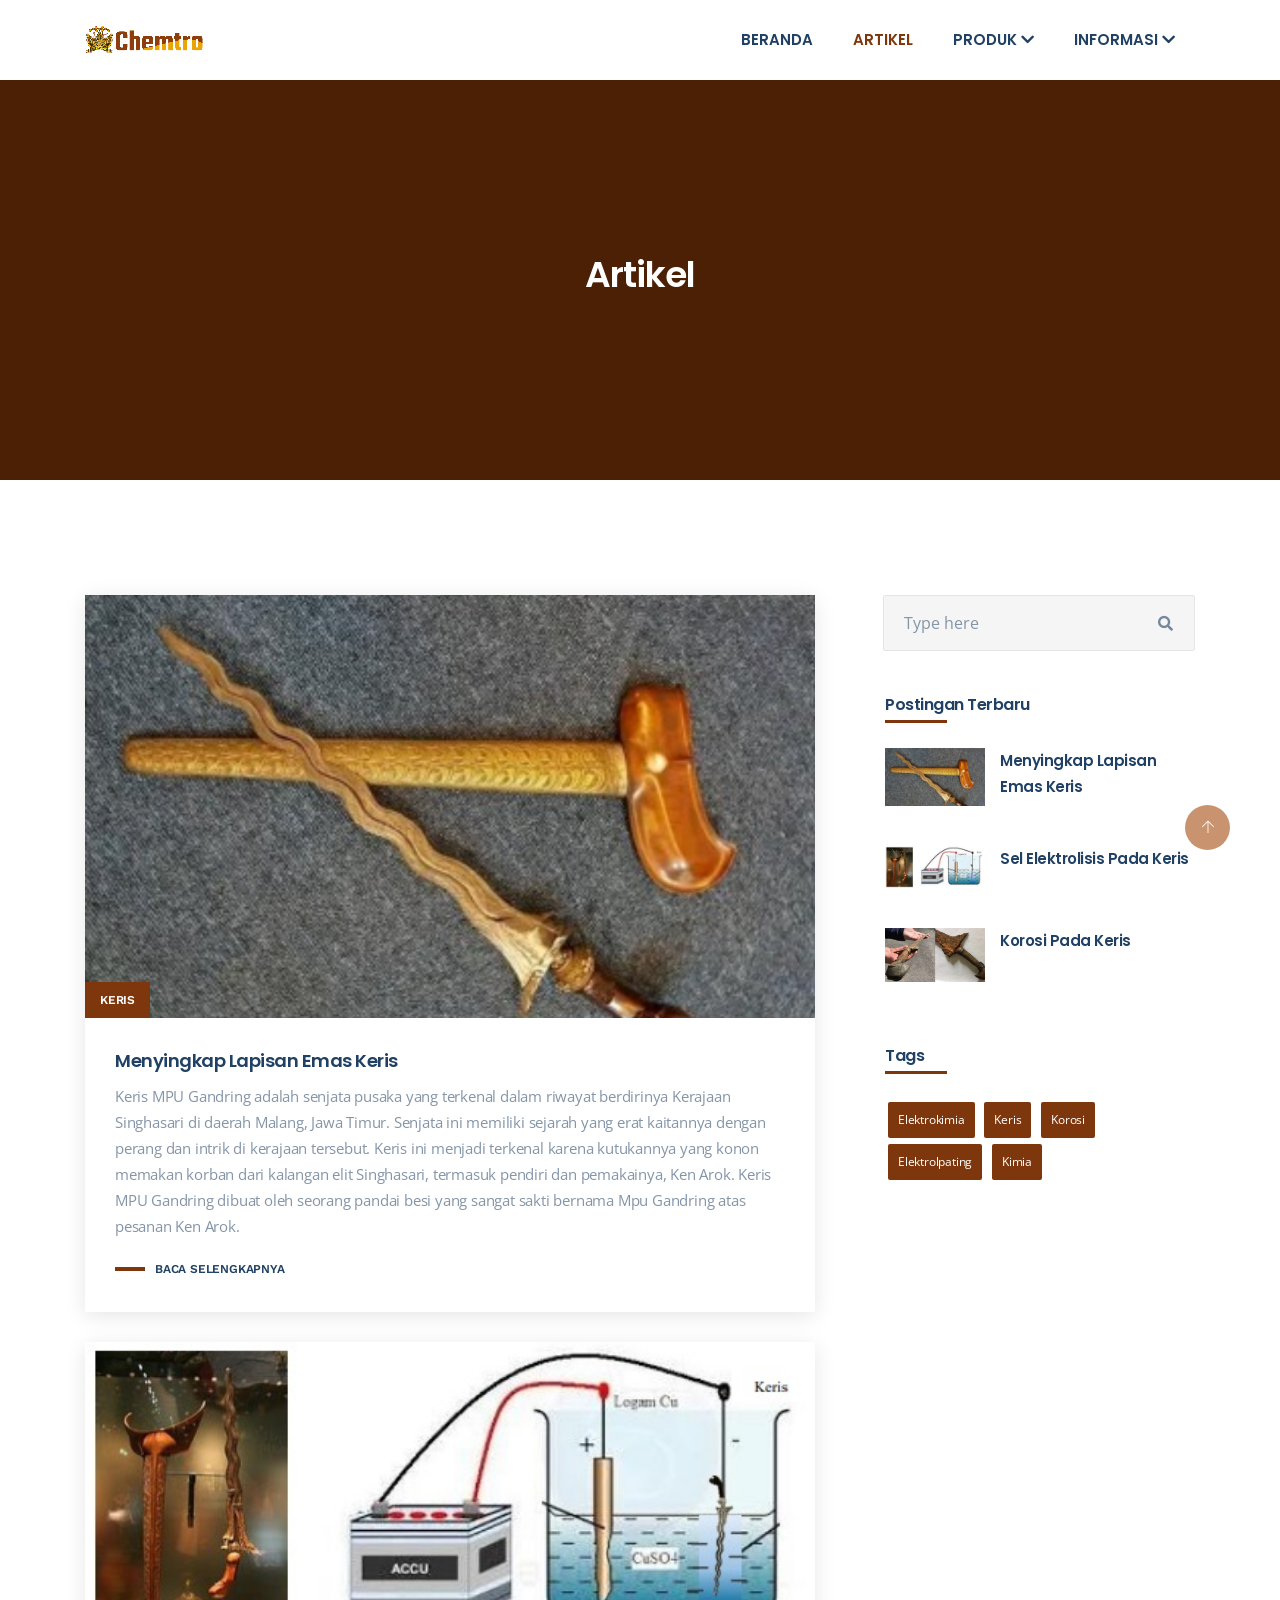
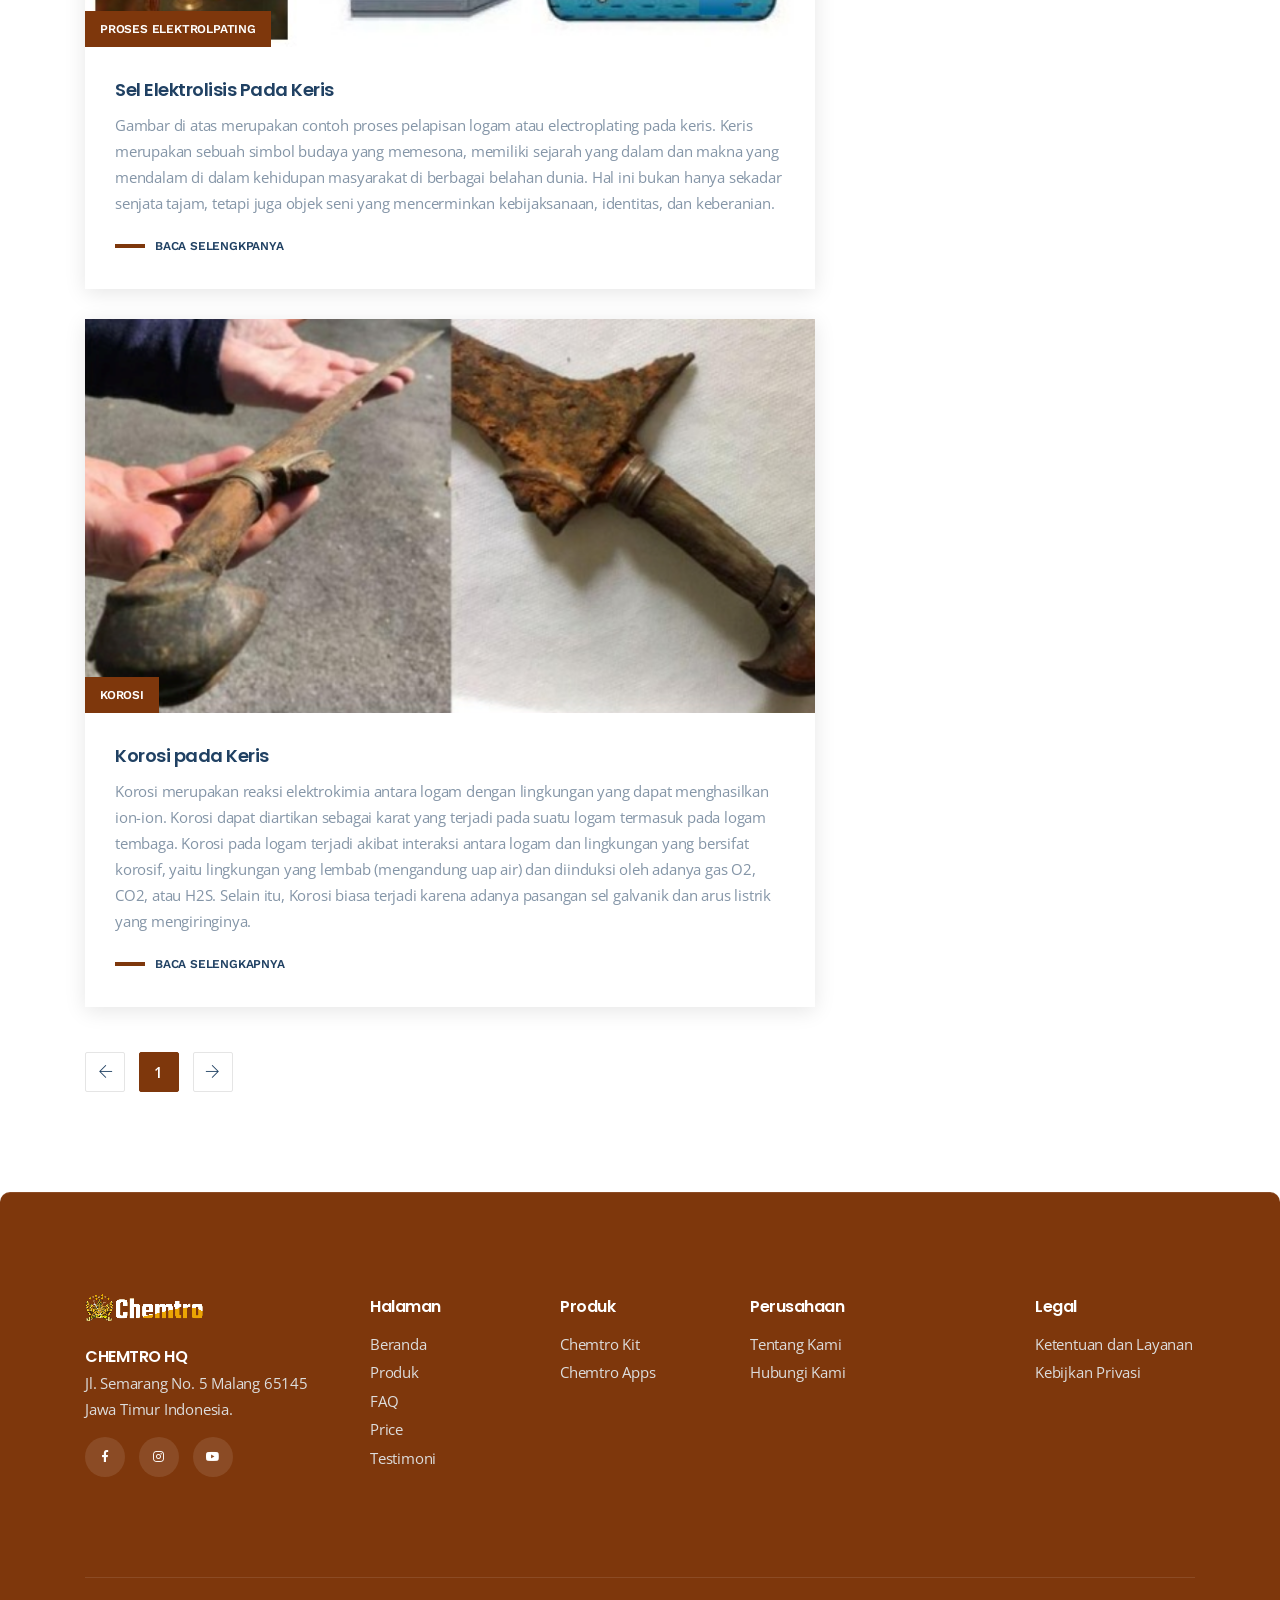
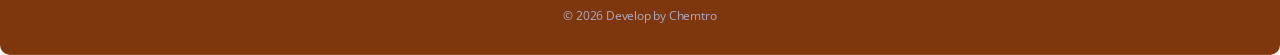
<file: artikel-classic.html>
<!doctype html>
<!--[if lt IE 7]>      <html class="no-js lt-ie9 lt-ie8 lt-ie7" lang=""> <![endif]-->
<!--[if IE 7]>         <html class="no-js lt-ie9 lt-ie8" lang=""> <![endif]-->
<!--[if IE 8]>         <html class="no-js lt-ie9" lang=""> <![endif]-->
<!--[if gt IE 8]><!--> <html class="no-js" lang="en"> <!--<![endif]-->
    <head>
        <meta charset="utf-8">
        <meta name="viewport" content="width=device-width, initial-scale=1">
		<meta name="description" content="Saas Startup App HTML Template">
        <meta name="author" content="DynamicLayers">
       
        <title>Chemtro | Artikel</title>
        
		<link rel="shortcut icon" type="image/x-icon" href="img/favicon.png">
		
        <link rel="stylesheet" href="css/fontawesome.min.css">
        <link rel="stylesheet" href="css/themify-icons.css">
        <link rel="stylesheet" href="css/elegant-line-icons.css">
        <link rel="stylesheet" href="css/truno-icons.css">
        <link rel="stylesheet" href="css/animate.min.css">
        <link rel="stylesheet" href="css/bootstrap.min.css">
        <link rel="stylesheet" href="css/slicknav.min.css">
        <link rel="stylesheet" href="css/pricing-table.css">
        <link rel="stylesheet" href="css/odometer.min.css">
        <link rel="stylesheet" href="css/owl.carousel.css">
        <link rel="stylesheet" href="css/venobox.min.css">
        <link rel="stylesheet" href="css/main.css">
        <link rel="stylesheet" href="css/responsive.css">

        <script src="js/vendor/modernizr-2.8.3-respond-1.4.2.min.js"></script>
    </head>
    <body data-spy="scroll" data-target="#navmenu" data-offset="70">
        <!--[if lt IE 8]>
            <p class="browserupgrade">You are using an <strong>outdated</strong> browser. Please <a href="http://browsehappy.com/">upgrade your browser</a> to improve your experience.</p>
        <![endif]-->
        
        <div class="site-preloader-wrap">
            <div class="spinner"></div>
        </div><!-- Preloader -->
        
        <header id="header" class="header-section">
            <div class="container">
                <nav class="navbar ">
                    <a href="index.html" class="navbar-brand">
                        <img class="logo-dark" src="img/logo-dark.png" alt="logo">
                        <!-- <img class="logo-light" src="img/logo-light.png" alt="logo"> -->
                    </a>
                    <div class="d-flex menu-wrap">
                       <div id="mainmenu" class="mainmenu">
                           <ul class="nav">
                                <li><a data-scroll class="nav-link" href="index.html">Beranda</a></li>
                                <li><a data-scroll class="nav-link active" href="#">Artikel</a></li>
                                <li><a data-scroll class="nav-link" href="#">Produk <i class="fa fa-chevron-down"></i></a>
                                    <ul style="padding-left: 0;">
                                        <li><a style="text-decoration: none; padding: 10px;" href="product-chemtro-kit.html">
                                            <img style="height: 30px;" src="img/product/Kit.png" alt="">
                                            <strong>Kit Edukasi</strong>
                                        </a></li>
                                        <li><a style="text-decoration: none; padding: 10px;" href="#">
                                            <img style="height: 30px;" src="img/product/Apps.png" alt="">
                                            <strong>Aplikasi Chemtro</strong>
                                        </a></li>
                                    </ul>
                                </li>
                                <li><a data-scroll class="nav-link" href="#">Informasi <i class="fa fa-chevron-down"></i></a>
                                    <ul style="padding-left: 0;">
                                        <li><a style="text-decoration: none; padding: 10px;" href="about.html"><img src="./img/product/tentang-kami.png" style="width: 30px;" alt="tentang-kami"> <strong style="margin-left: 5px;">Tentang Kami</strong></a></li>
                                        <li><a style="text-decoration: none; padding: 10px;" href="contact.html"><img src="./img/product/kontak-kami.png" style="width: 30px;" alt="hubungi-kami"> <strong style="margin-left: 5px;">Hubungi Kami</strong></a></li>
                                    </ul>
                                </li>
                            </ul>
                       </div>
                    </div>
                </nav>
            </div>
		</header><!--/. header-section -->

        <div class="header-height"></div>
		
		<section class="page-header padding">
		    <div class="container">
		        <div class="page-content text-center">
		            <h2>Artikel</h2>
		            <!-- <p>Multipurpose Saas Startup HTML Template.</p> -->
		        </div>
		    </div>
		</section><!--/. page-header -->
		
		<section class="blog-section padding">
		    <div class="container">
		        <div class="blog-wrap row">
		            <div class="col-lg-8 sm-padding">
		                <div class="row">
		                    <div class="col-lg-12 padding-15">
                                <div class="blog-item">
                                    <div class="blog-thumb">
                                        <img src="img/article/article-1-pict.png" alt="article-1">
                                        <span class="category"><a href="#">Keris</a></span>
                                    </div>
                                    <div class="blog-content">
                                        <h3><a href="#">Menyingkap Lapisan Emas Keris </a></h3>
                                        <p>Keris MPU Gandring adalah senjata pusaka yang terkenal dalam riwayat berdirinya Kerajaan Singhasari di daerah Malang, Jawa Timur. Senjata ini memiliki sejarah yang erat kaitannya dengan perang dan intrik di kerajaan tersebut. Keris ini menjadi terkenal karena kutukannya yang konon memakan korban dari kalangan elit Singhasari, termasuk pendiri dan pemakainya, Ken Arok. Keris MPU Gandring dibuat oleh seorang pandai besi yang sangat sakti bernama Mpu Gandring atas pesanan Ken Arok.</p>
                                        <a href="#" class="read-more">Baca Selengkapnya</a>
                                    </div>
                                </div>
                            </div>
                            <div class="col-lg-12 padding-15">
                                <div class="blog-item">
                                    <div class="blog-thumb">
                                        <img src="img/article/article-2-pict.jpg" alt="post">
                                        <span class="category"><a href="#">Proses Elektrolpating</a></span>
                                    </div>
                                    <div class="blog-content">
                                       <h3><a href="#">Sel Elektrolisis Pada Keris</a></h3>
                                        <p>Gambar di atas merupakan contoh proses pelapisan logam atau electroplating pada keris. Keris merupakan sebuah simbol budaya yang memesona, memiliki sejarah yang dalam dan makna yang mendalam di dalam kehidupan masyarakat di berbagai belahan dunia. Hal ini bukan hanya sekadar senjata tajam, tetapi juga objek seni yang mencerminkan kebijaksanaan, identitas, dan keberanian. </p>
                                        <a href="#" class="read-more">Baca Selengkpanya</a>
                                    </div>
                                </div>
                            </div>
                            <div class="col-lg-12 padding-15">
                                <div class="blog-item">
                                    <div class="blog-thumb">
                                        <img src="img/article/article-3-pict.png" alt="post">
                                        <span class="category"><a href="#">Korosi</a></span>
                                    </div>
                                    <div class="blog-content">
                                        <h3><a href="#">Korosi pada Keris</a></h3>
                                        <p>Korosi merupakan reaksi elektrokimia antara logam dengan lingkungan yang dapat menghasilkan ion-ion. Korosi dapat diartikan sebagai karat yang terjadi pada suatu logam termasuk pada logam tembaga. Korosi pada logam terjadi akibat interaksi antara logam dan lingkungan yang bersifat korosif, yaitu lingkungan yang lembab (mengandung uap air) dan diinduksi oleh adanya gas O2, CO2, atau H2S. Selain itu, Korosi biasa terjadi karena adanya pasangan sel galvanik dan arus listrik yang mengiringinya.</p>
                                        <a href="#" class="read-more">Baca Selengkapnya</a>
                                    </div>
                                </div>
                            </div>
		                </div>
		                <ul class="pagination-wrap text-left mt-30">
                            <li><a href="#"><i class="ti-arrow-left"></i></a></li>
                            <li><a href="#" class="active">1</a></li>
                            <li><a href="#"><i class="ti-arrow-right"></i></a></li>
                        </ul><!-- Pagination -->
		            </div><!--/.col-lg-8-->
		            <div class="col-lg-4 padding-15">
		                <div class="sidebar-wrap">
                            <div class="widget-content blog-widget">
                                <form action="" class="search-form">
                                    <input type="text" class="form-control" placeholder="Type here">
                                    <button class="search-btn" type="button"><i class="fa fa-search"></i></button>
                                </form>
                            </div>
                            <div class="widget-content blog-widget">
                                <h4>Postingan Terbaru</h4>
                                <ul class="thumb-post">
                                    <li><img src="img/article/article-1-pict.png" alt="post"><a href="artikel-keris.html">Menyingkap Lapisan Emas Keris </a></li>
                                    <li><img src="img/article/article-2-pict.jpg" alt="post"><a href="artikel-elektroplating.html">Sel Elektrolisis Pada Keris</a></li>
                                    <li><img src="img/article/article-3-pict.png" alt="post"><a href="artikel-korosi.html">Korosi Pada Keris</a></li>
                                </ul>
                            </div><!--tag clouds-->
                            <div class="widget-content blog-widget">
                                <h4>Tags</h4>
                                <ul class="tags">
                                    <li><a href="#">Elektrokimia</a></li>
                                    <li><a href="#">Keris</a></li>
                                    <li><a href="#">Korosi</a></li>
                                    <li><a href="#">Elektrolpating</a></li>
                                    <li><a href="#">Kimia</a></li>
                                </ul>
                            </div><!--tag clouds-->
		                </div><!--/.sidebar-wrap-->
                    </div><!--/.col-lg-4-->
		        </div><!--/.blog-wrap-->
		    </div>
		</section><!--/.blog-section-->
		
        <footer class="widget-section widget-2" style="border-radius: 10px;">
            <div class="container">
                <div class="row padding">
                    <div class="col-lg-3 col-sm-2 sm-padding foot">
                        <div class="widget-content">
                            <img src="img/logo-light.png" alt="">
                            <h4 style="color: white; margin: 0;">CHEMTRO HQ</h4>
                            <p>Jl. Semarang No. 5 Malang 65145 Jawa Timur Indonesia.</p>
                            <ul class="widget-social" style="padding: 0;">
                                <li><a href="https://www.facebook.com/profile.php?id=100094429196859&mibextid=ZbWKwL"><i class="fab fa-facebook-f"></i></a></li>
                                <li><a href="https://instagram.com/chemtro.pkmk?igshid=MzRlODBiNWFlZA=="><i class="fab fa-instagram"></i></a></li>
                                <li><a href="https://www.youtube.com/@ChemtroPkmk"><i class="fab fa-youtube"></i></a></li>
                            </ul>
                        </div>
                    </div>
                    <div class="col-lg-2 col-sm-2 sm-padding">
                        <div class="widget-content">
                            <h4>Halaman</h4>
                            <ul class="widget-links" style="padding: 0;">
                                <li><a style="text-decoration: none;" href="index.html">Beranda</a></li>
                                <li><a style="text-decoration: none;" href="#">Produk</a></li>
                                <li><a style="text-decoration: none;" href="#">FAQ</a></li>
                                <li><a style="text-decoration: none;" href="#">Price</a></li>
                                <li><a style="text-decoration: none;" href="#">Testimoni</a></li>
                            </ul>
                        </div>
                    </div>
                    <div class="col-lg-2 col-sm-2 sm-padding">
                        <div class="widget-content">
                            <h4>Produk</h4>
                            <ul class="widget-links" style="padding: 0;">
                                <li><a style="text-decoration: none;" href="about.html">Chemtro Kit</a></li>
                                <li><a style="text-decoration: none;" href="contact.html">Chemtro Apps</a></li>
                            </ul>
                        </div>
                    </div>
                    <div class="col-lg-3 col-sm-2 sm-padding">
                        <div class="widget-content">
                            <h4>Perusahaan</h4>
                            <ul class="widget-links" style="padding: 0;">
                                <li><a style="text-decoration: none;" href="about.html">Tentang Kami</a></li>
                                <li><a style="text-decoration: none;" href="contact.html">Hubungi Kami</a></li>
                            </ul>
                        </div>
                    </div>
                    <div class="col-lg-2 col-md-6 sm-padding">
                        <div class="widget-content">
                            <h4>Legal</h4>
                            <ul class="widget-links" style="padding: 0;">
                                <li><a style="text-decoration: none;" href="legal.html">Ketentuan dan Layanan</a></li>
                                <li><a style="text-decoration: none;" href="privacy.html">Kebijkan Privasi</a></li>
                            </ul>
                            <div class="subscribe-box clearfix">
                            </div>
                        </div>
                    </div>
                </div>
                <div class="footer-section text-center">
                    <p>&copy; <span id="currentYear"></span> Develop by Chemtro</p>
                </div><!-- /.footer-section -->
            </div>
        </footer><!--/.widget-section-->

		<a data-scroll href="#header" id="scroll-to-top"><i class="ti-arrow-up"></i></a>
	
		<!-- jQuery Lib -->
        <script src="js/vendor/jquery-1.12.4.min.js"></script>
        <script src="js/vendor/bootstrap.min.js"></script>
        <script src="js/vendor/tether.min.js"></script>
        <script src="js/vendor/jquery.slicknav.min.js"></script>
        <script src="js/vendor/owl.carousel.min.js"></script>
        <script src="js/vendor/smooth-scroll.min.js"></script>
        <script src="js/vendor/jquery.ajaxchimp.min.js"></script>
        <script src="js/vendor/pricing-switcher.js"></script>
        <script src="js/vendor/jquery.waypoints.v2.0.3.min.js"></script>
        <script src="js/vendor/odometer.min.js"></script>
        <script src="js/vendor/wow.min.js"></script>
        <script src="js/vendor/venobox.min.js"></script>
        <script src="js/main.js"></script>

    </body>
</html>
</file>
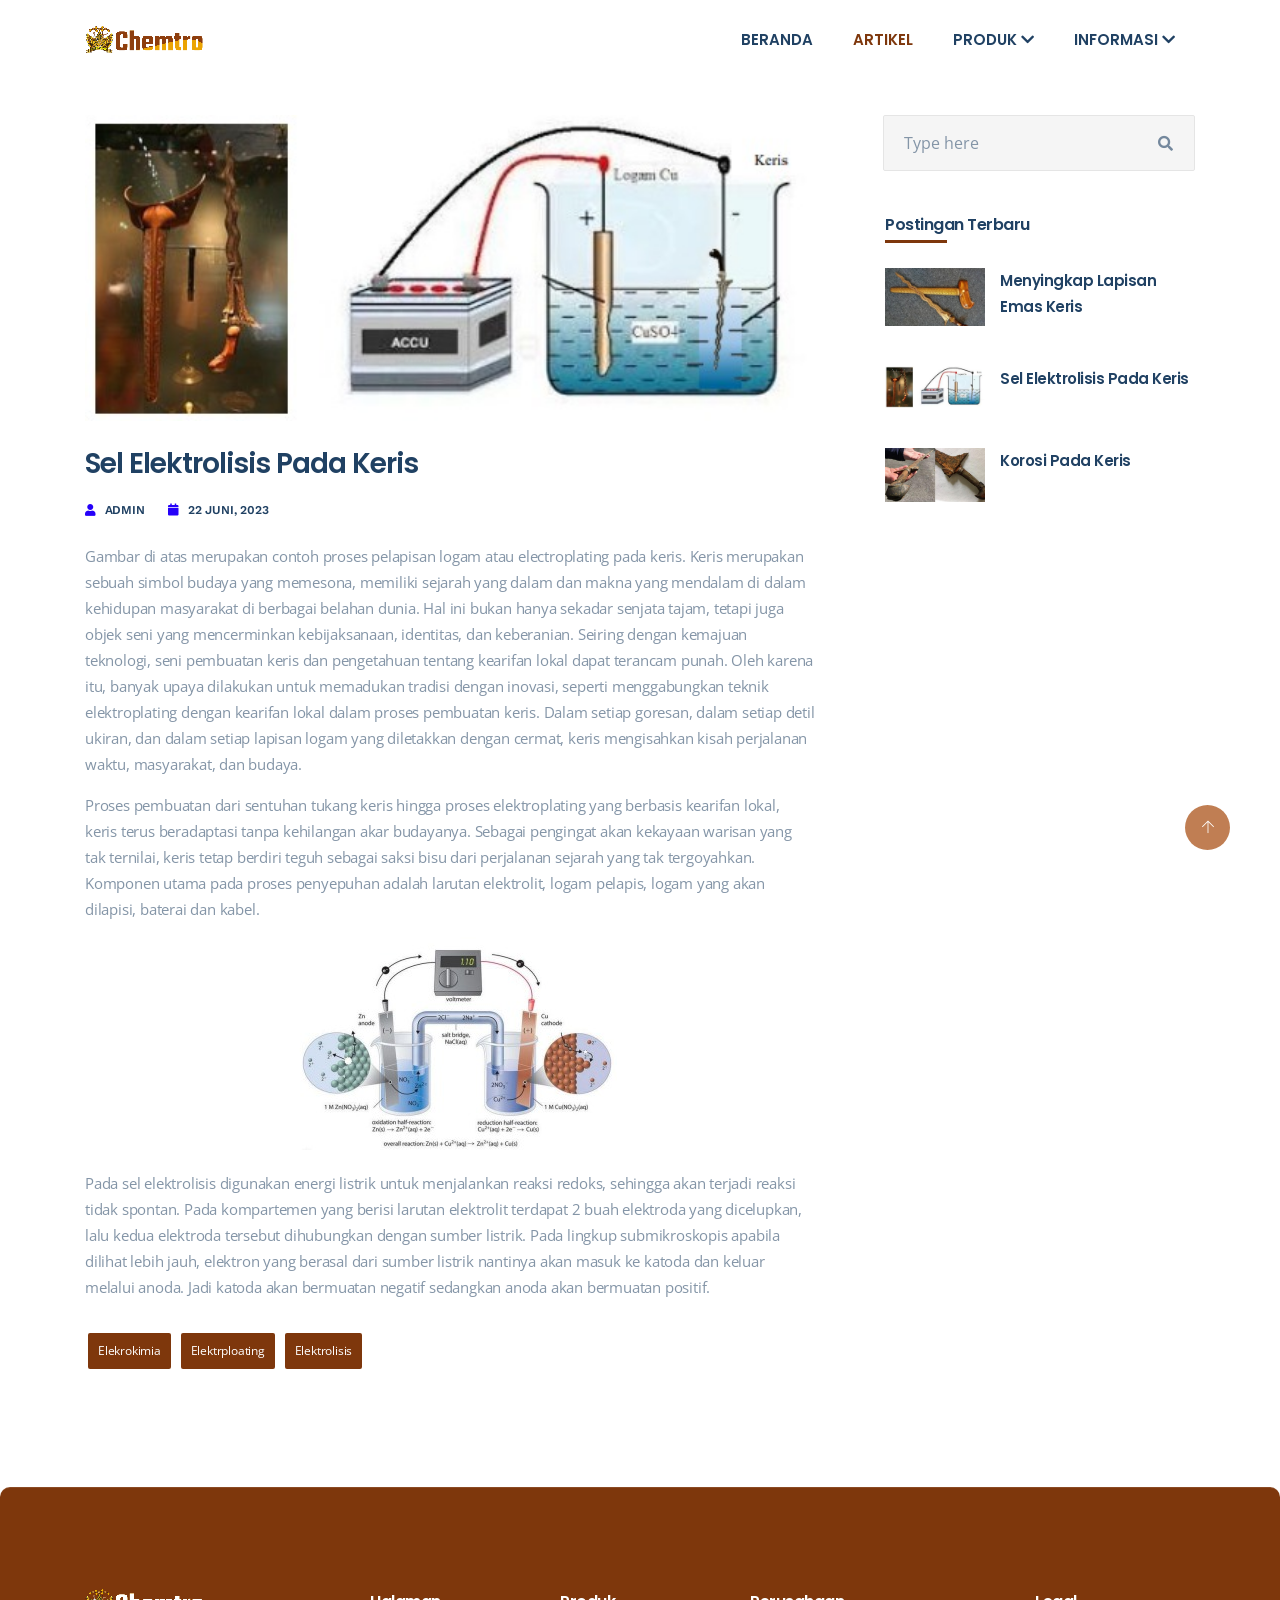
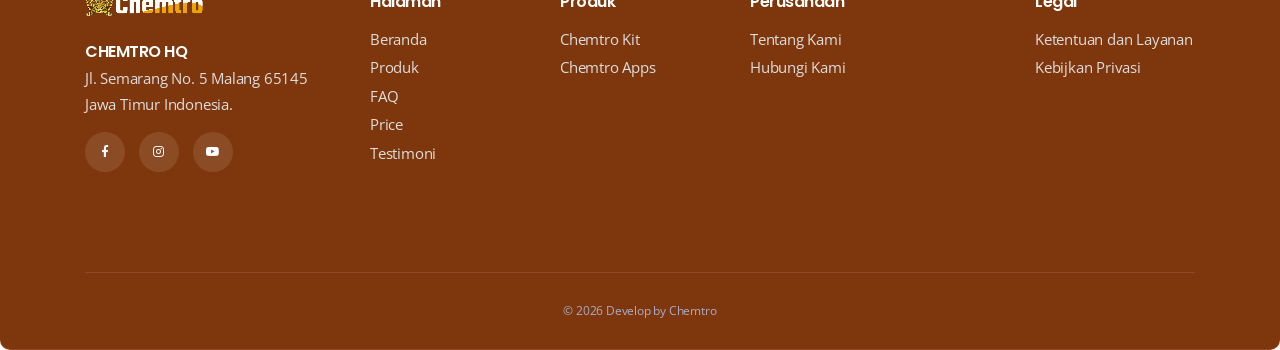
<file: artikel-elektroplating.html>
<!doctype html>
<!--[if lt IE 7]>      <html class="no-js lt-ie9 lt-ie8 lt-ie7" lang=""> <![endif]-->
<!--[if IE 7]>         <html class="no-js lt-ie9 lt-ie8" lang=""> <![endif]-->
<!--[if IE 8]>         <html class="no-js lt-ie9" lang=""> <![endif]-->
<!--[if gt IE 8]><!--> <html class="no-js" lang="en"> <!--<![endif]-->
    <head>
        <meta charset="utf-8">
        <meta name="viewport" content="width=device-width, initial-scale=1">
		<meta name="description" content="Saas Startup App HTML Template">
        <meta name="author" content="DynamicLayers">
       
        <title>Truno | Saas Startup App HTML Template</title>
        
		<link rel="shortcut icon" type="image/x-icon" href="img/favicon.png">
		
        <link rel="stylesheet" href="css/fontawesome.min.css">
        <link rel="stylesheet" href="css/themify-icons.css">
        <link rel="stylesheet" href="css/elegant-line-icons.css">
        <link rel="stylesheet" href="css/truno-icons.css">
        <link rel="stylesheet" href="css/animate.min.css">
        <link rel="stylesheet" href="css/bootstrap.min.css">
        <link rel="stylesheet" href="css/slicknav.min.css">
        <link rel="stylesheet" href="css/pricing-table.css">
        <link rel="stylesheet" href="css/odometer.min.css">
        <link rel="stylesheet" href="css/owl.carousel.css">
        <link rel="stylesheet" href="css/venobox.min.css">
        <link rel="stylesheet" href="css/main.css">
        <link rel="stylesheet" href="css/responsive.css">

        <script src="js/vendor/modernizr-2.8.3-respond-1.4.2.min.js"></script>
    </head>
    <body data-spy="scroll" data-target="#navmenu" data-offset="70">
        <!--[if lt IE 8]>
            <p class="browserupgrade">You are using an <strong>outdated</strong> browser. Please <a href="http://browsehappy.com/">upgrade your browser</a> to improve your experience.</p>
        <![endif]-->
        
        <div class="site-preloader-wrap">
            <div class="spinner"></div>
        </div><!-- Preloader -->
        
        <header id="header" class="header-section">
            <div class="container">
                <nav class="navbar ">
                    <a href="index.html" class="navbar-brand">
                        <img class="logo-dark" src="img/logo-dark.png" alt="logo">
                        <!-- <img class="logo-light" src="img/logo-light.png" alt="logo"> -->
                    </a>
                    <div class="d-flex menu-wrap">
                       <div id="mainmenu" class="mainmenu">
                           <ul class="nav">
                                <li><a data-scroll class="nav-link" href="index.html">Beranda</a></li>
                                <li><a data-scroll class="nav-link active" href="#">Artikel</a></li>
                                <li><a data-scroll class="nav-link" href="#">Produk <i class="fa fa-chevron-down"></i></a>
                                    <ul style="padding-left: 0;">
                                        <li><a style="text-decoration: none; padding: 10px;" href="product-chemtro-kit.html">
                                            <img style="height: 30px;" src="img/product/Kit.png" alt="">
                                            <strong>Kit Edukasi</strong>
                                        </a></li>
                                        <li><a style="text-decoration: none; padding: 10px;" href="#">
                                            <img style="height: 30px;" src="img/product/Apps.png" alt="">
                                            <strong>Aplikasi Chemtro</strong>
                                        </a></li>
                                    </ul>
                                </li>
                                <li><a data-scroll class="nav-link" href="#">Informasi <i class="fa fa-chevron-down"></i></a>
                                    <ul style="padding-left: 0;">
                                        <li><a style="text-decoration: none; padding: 10px;" href="about.html"><img src="./img/product/tentang-kami.png" style="width: 30px;" alt="tentang-kami"> <strong style="margin-left: 5px;">Tentang Kami</strong></a></li>
                                        <li><a style="text-decoration: none; padding: 10px;" href="contact.html"><img src="./img/product/kontak-kami.png" style="width: 30px;" alt="hubungi-kami"> <strong style="margin-left: 5px;">Hubungi Kami</strong></a></li>
                                    </ul>
                                </li>
                            </ul>
                       </div>
                    </div>
                </nav>
            </div>
		</header><!--/. header-section -->
		
		<section class="blog-section padding">
		    <div class="container">
		        <div class="blog-wrap row">
		            <div class="col-lg-8 padding-15">
		                <div class="blog-single-wrap">
		                    <div class="blog-thumb">
		                        <img src="img/article/article-2-pict.jpg" style="width: 100%;" alt="img">
		                    </div>
		                    <div class="blog-single-content">
		                        <h2><a href="#">Sel Elektrolisis Pada Keris</a></h2>
		                        <ul class="single-post-meta">
                                    <li><i class="fa fa-user"></i> <a href="#">Admin</a></li>
                                    <li><i class="fa fa-calendar"></i> <a href="#">22 juni, 2023</a></li>
                                    <!-- <li><i class="fa fa-comments"></i> <a href="#">2 Comments</a></li> -->
                                </ul>
                                <p>Gambar di atas merupakan contoh proses pelapisan logam atau electroplating pada keris. Keris merupakan sebuah simbol budaya yang memesona, memiliki sejarah yang dalam dan makna yang mendalam di dalam kehidupan masyarakat di berbagai belahan dunia. Hal ini bukan hanya sekadar senjata tajam, tetapi juga objek seni yang mencerminkan kebijaksanaan, identitas, dan keberanian. Seiring dengan kemajuan teknologi, seni pembuatan keris dan pengetahuan tentang kearifan lokal dapat terancam punah. Oleh karena itu, banyak upaya dilakukan untuk memadukan tradisi dengan inovasi, seperti menggabungkan teknik elektroplating dengan kearifan lokal dalam proses pembuatan keris. Dalam setiap goresan, dalam setiap detil ukiran, dan dalam setiap lapisan logam yang diletakkan dengan cermat, keris mengisahkan kisah perjalanan waktu, masyarakat, dan budaya.</p>
                                <p>Proses pembuatan dari sentuhan tukang keris hingga proses elektroplating yang berbasis kearifan lokal, keris terus beradaptasi tanpa kehilangan akar budayanya. Sebagai pengingat akan kekayaan warisan yang tak ternilai, keris tetap berdiri teguh sebagai saksi bisu dari perjalanan sejarah yang tak tergoyahkan. Komponen utama pada proses penyepuhan adalah larutan elektrolit, logam pelapis, logam yang akan dilapisi, baterai dan kabel.</p>
                                <div class="blog-thumb" style="text-align: center;">
                                    <img src="img/article/article.jpg" alt="img">
                                </div>
                                <p>Pada sel elektrolisis digunakan energi listrik untuk menjalankan reaksi redoks, sehingga akan terjadi reaksi tidak spontan. Pada kompartemen yang berisi larutan elektrolit terdapat 2 buah elektroda yang dicelupkan, lalu kedua elektroda tersebut dihubungkan dengan sumber listrik. Pada lingkup submikroskopis apabila dilihat lebih jauh, elektron yang berasal dari sumber listrik nantinya akan masuk ke katoda dan keluar melalui anoda. Jadi katoda akan bermuatan negatif sedangkan anoda akan bermuatan positif.</p>
                                
                                <ul class="post-tags">
                                    <li><a href="#">Elekrokimia</a></li>
                                    <li><a href="#">Elektrploating</a></li>
                                    <li><a href="#">Elektrolisis</a></li>
                                </ul><!--/.post-tags-->
		                    </div>
		                </div><!--/.blog-single-->
		            </div><!--/.col-lg-8-->
		            <div class="col-lg-4 padding-15">
		                <div class="sidebar-wrap">
                            <div class="widget-content blog-widget">
                                <form action="" class="search-form">
                                    <input type="text" class="form-control" placeholder="Type here">
                                    <button class="search-btn" type="button"><i class="fa fa-search"></i></button>
                                </form>
                            </div>
		                    <div class="widget-content blog-widget">
                            </div><!--categories-->
                            <div class="widget-content blog-widget">
                                <h4>Postingan Terbaru</h4>
                                <ul class="thumb-post">
                                    <li><img src="img/article/article-1-pict.png" alt="post"><a href="artikel-keris.html">Menyingkap Lapisan Emas Keris </a></li>
                                    <li><img src="img/article/article-2-pict.jpg" alt="post"><a href="artikel-elektroplating.html">Sel Elektrolisis Pada Keris</a></li>
                                    <li><img src="img/article/article-3-pict.png" alt="post"><a href="artikel-korosi.html">Korosi Pada Keris</a></li>
                                </ul>
                            </div><!--tag clouds-->
		                </div><!--/.sidebar-wrap-->
                    </div><!--/.col-lg-4-->
		        </div><!--/.blog-wrap-->
		    </div>
		</section><!--/.blog-section-->
		
        <footer class="widget-section widget-2" style="border-radius: 10px;">
            <div class="container">
                <div class="row padding">
                    <div class="col-lg-3 col-sm-2 sm-padding foot">
                        <div class="widget-content">
                            <img src="img/logo-light.png" alt="">
                            <h4 style="color: white; margin: 0;">CHEMTRO HQ</h4>
                            <p>Jl. Semarang No. 5 Malang 65145 Jawa Timur Indonesia.</p>
                            <ul class="widget-social" style="padding: 0;">
                                <li><a href="https://www.facebook.com/profile.php?id=100094429196859&mibextid=ZbWKwL"><i class="fab fa-facebook-f"></i></a></li>
                                <li><a href="https://instagram.com/chemtro.pkmk?igshid=MzRlODBiNWFlZA=="><i class="fab fa-instagram"></i></a></li>
                                <li><a href="https://www.youtube.com/@ChemtroPkmk"><i class="fab fa-youtube"></i></a></li>
                            </ul>
                        </div>
                    </div>
                    <div class="col-lg-2 col-sm-2 sm-padding">
                        <div class="widget-content">
                            <h4>Halaman</h4>
                            <ul class="widget-links" style="padding: 0;">
                                <li><a style="text-decoration: none;" href="index.html">Beranda</a></li>
                                <li><a style="text-decoration: none;" href="#">Produk</a></li>
                                <li><a style="text-decoration: none;" href="#">FAQ</a></li>
                                <li><a style="text-decoration: none;" href="#">Price</a></li>
                                <li><a style="text-decoration: none;" href="#">Testimoni</a></li>
                            </ul>
                        </div>
                    </div>
                    <div class="col-lg-2 col-sm-2 sm-padding">
                        <div class="widget-content">
                            <h4>Produk</h4>
                            <ul class="widget-links" style="padding: 0;">
                                <li><a style="text-decoration: none;" href="about.html">Chemtro Kit</a></li>
                                <li><a style="text-decoration: none;" href="contact.html">Chemtro Apps</a></li>
                            </ul>
                        </div>
                    </div>
                    <div class="col-lg-3 col-sm-2 sm-padding">
                        <div class="widget-content">
                            <h4>Perusahaan</h4>
                            <ul class="widget-links" style="padding: 0;">
                                <li><a style="text-decoration: none;" href="about.html">Tentang Kami</a></li>
                                <li><a style="text-decoration: none;" href="contact.html">Hubungi Kami</a></li>
                            </ul>
                        </div>
                    </div>
                    <div class="col-lg-2 col-md-6 sm-padding">
                        <div class="widget-content">
                            <h4>Legal</h4>
                            <ul class="widget-links" style="padding: 0;">
                                <li><a style="text-decoration: none;" href="legal.html">Ketentuan dan Layanan</a></li>
                                <li><a style="text-decoration: none;" href="privacy.html">Kebijkan Privasi</a></li>
                            </ul>
                            <div class="subscribe-box clearfix">
                            </div>
                        </div>
                    </div>
                </div>
                <div class="footer-section text-center">
                    <p>&copy; <span id="currentYear"></span> Develop by Chemtro</p>
                </div><!-- /.footer-section -->
            </div>
        </footer><!--/.widget-section-->

		<a data-scroll href="#header" id="scroll-to-top"><i class="ti-arrow-up"></i></a>
	
		<!-- jQuery Lib -->
        <script src="js/vendor/jquery-1.12.4.min.js"></script>
        <script src="js/vendor/bootstrap.min.js"></script>
        <script src="js/vendor/tether.min.js"></script>
        <script src="js/vendor/jquery.slicknav.min.js"></script>
        <script src="js/vendor/owl.carousel.min.js"></script>
        <script src="js/vendor/smooth-scroll.min.js"></script>
        <script src="js/vendor/jquery.ajaxchimp.min.js"></script>
        <script src="js/vendor/pricing-switcher.js"></script>
        <script src="js/vendor/jquery.waypoints.v2.0.3.min.js"></script>
        <script src="js/vendor/odometer.min.js"></script>
        <script src="js/vendor/wow.min.js"></script>
        <script src="js/vendor/venobox.min.js"></script>
        <script src="js/main.js"></script>

    </body>
</html>
</file>
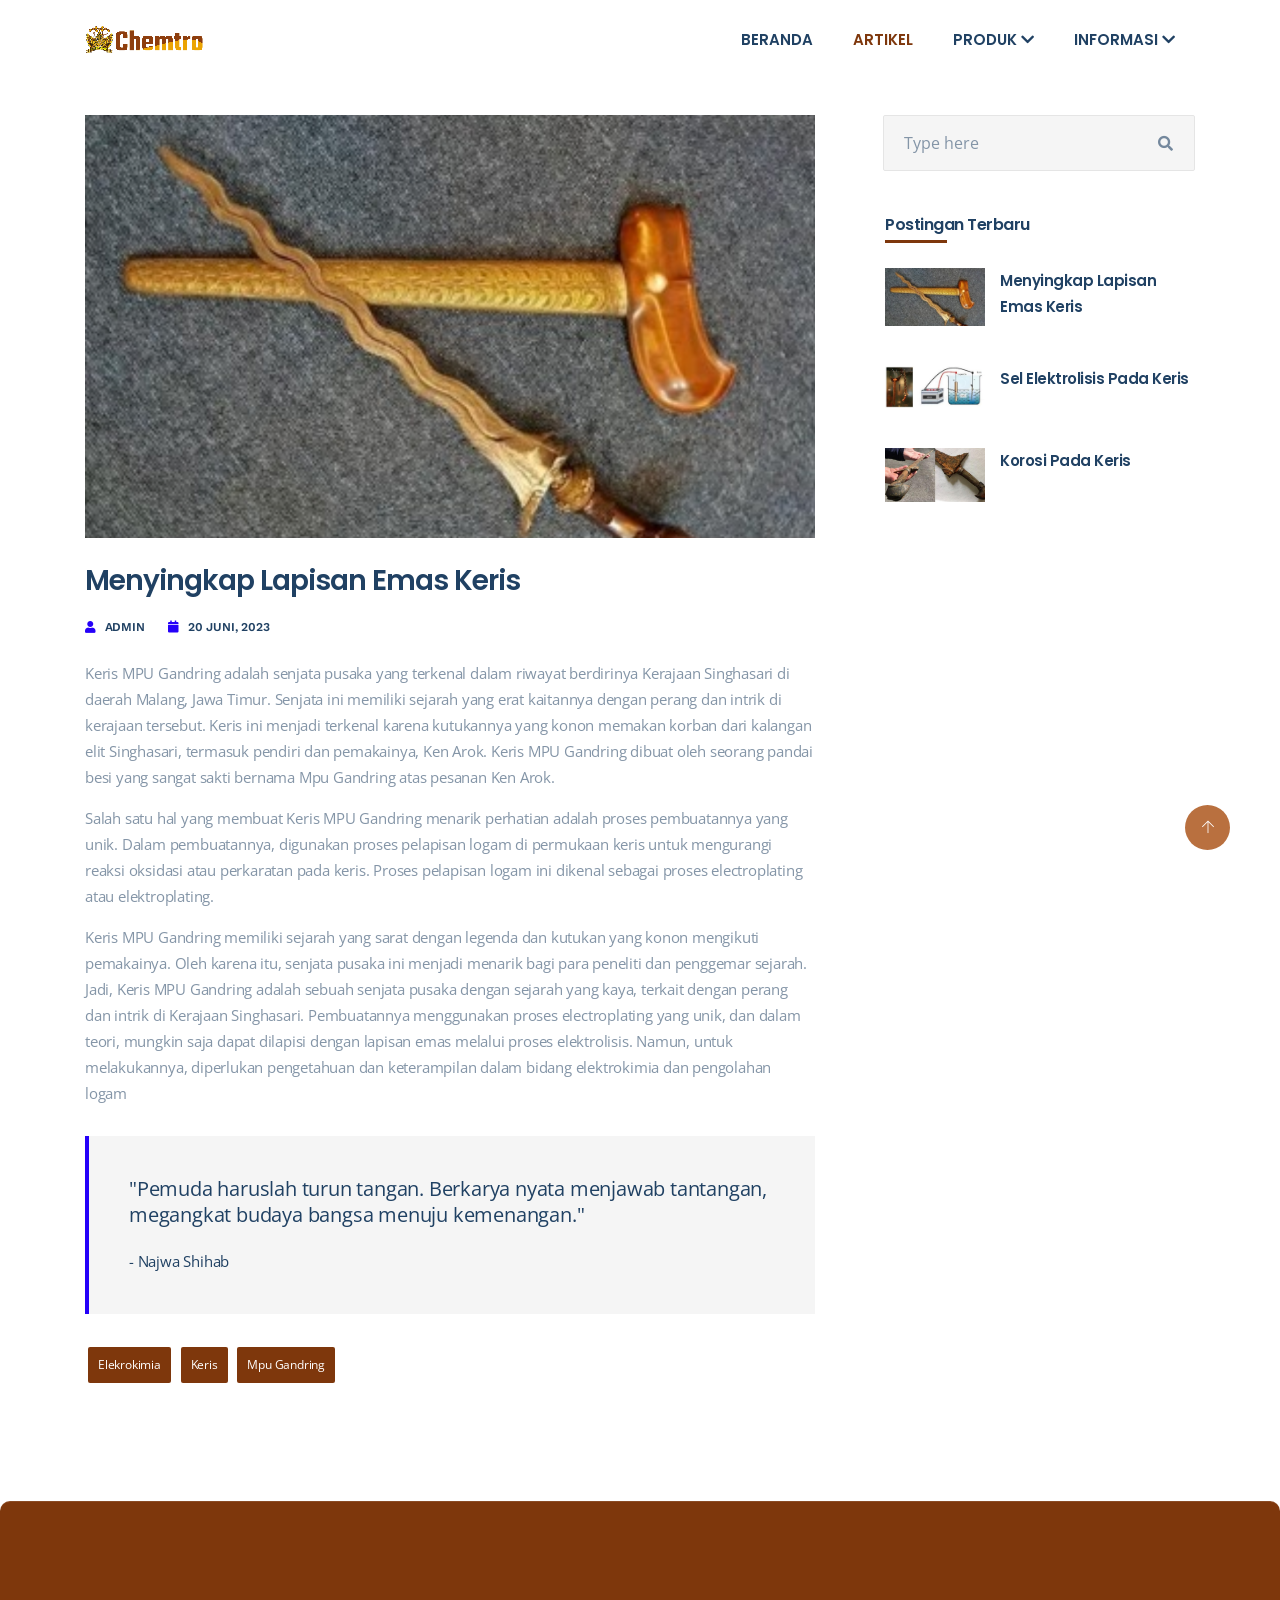
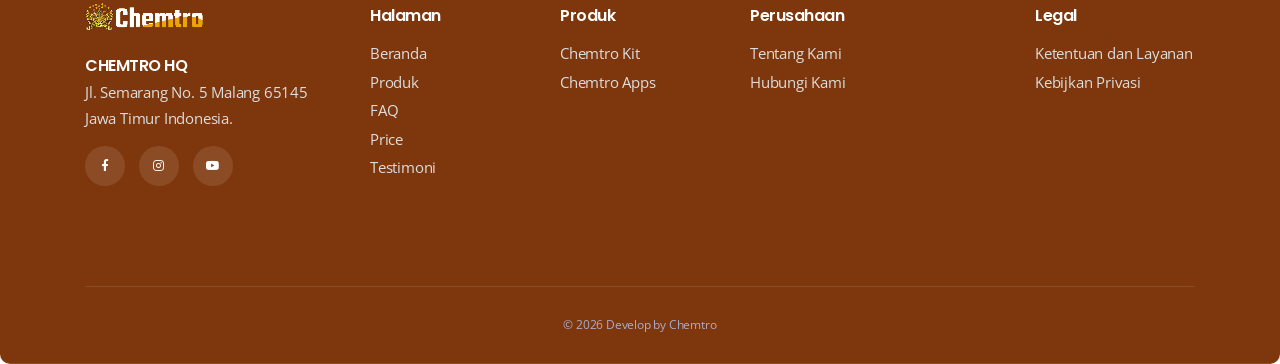
<file: artikel-keris.html>
<!doctype html>
<!--[if lt IE 7]>      <html class="no-js lt-ie9 lt-ie8 lt-ie7" lang=""> <![endif]-->
<!--[if IE 7]>         <html class="no-js lt-ie9 lt-ie8" lang=""> <![endif]-->
<!--[if IE 8]>         <html class="no-js lt-ie9" lang=""> <![endif]-->
<!--[if gt IE 8]><!--> <html class="no-js" lang="en"> <!--<![endif]-->
    <head>
        <meta charset="utf-8">
        <meta name="viewport" content="width=device-width, initial-scale=1">
		<meta name="description" content="Saas Startup App HTML Template">
        <meta name="author" content="DynamicLayers">
       
        <title>Chemtro | Artikel Keris</title>
        
		<link rel="shortcut icon" type="image/x-icon" href="img/favicon.png">
		
        <link rel="stylesheet" href="css/fontawesome.min.css">
        <link rel="stylesheet" href="css/themify-icons.css">
        <link rel="stylesheet" href="css/elegant-line-icons.css">
        <link rel="stylesheet" href="css/truno-icons.css">
        <link rel="stylesheet" href="css/animate.min.css">
        <link rel="stylesheet" href="css/bootstrap.min.css">
        <link rel="stylesheet" href="css/slicknav.min.css">
        <link rel="stylesheet" href="css/pricing-table.css">
        <link rel="stylesheet" href="css/odometer.min.css">
        <link rel="stylesheet" href="css/owl.carousel.css">
        <link rel="stylesheet" href="css/venobox.min.css">
        <link rel="stylesheet" href="css/main.css">
        <link rel="stylesheet" href="css/responsive.css">

        <script src="js/vendor/modernizr-2.8.3-respond-1.4.2.min.js"></script>
    </head>
    <body data-spy="scroll" data-target="#navmenu" data-offset="70">
        <!--[if lt IE 8]>
            <p class="browserupgrade">You are using an <strong>outdated</strong> browser. Please <a href="http://browsehappy.com/">upgrade your browser</a> to improve your experience.</p>
        <![endif]-->
        
        <div class="site-preloader-wrap">
            <div class="spinner"></div>
        </div><!-- Preloader -->
        
        <header id="header" class="header-section">
            <div class="container">
                <nav class="navbar ">
                    <a href="index.html" class="navbar-brand">
                        <img class="logo-dark" src="img/logo-dark.png" alt="logo">
                        <!-- <img class="logo-light" src="img/logo-light.png" alt="logo"> -->
                    </a>
                    <div class="d-flex menu-wrap">
                       <div id="mainmenu" class="mainmenu">
                           <ul class="nav">
                                <li><a data-scroll class="nav-link" href="index.html">Beranda</a></li>
                                <li><a data-scroll class="nav-link active" href="#">Artikel</a></li>
                                <li><a data-scroll class="nav-link" href="#">Produk <i class="fa fa-chevron-down"></i></a>
                                    <ul style="padding-left: 0;">
                                        <li><a style="text-decoration: none; padding: 10px;" href="product-chemtro-kit.html">
                                            <img style="height: 30px;" src="img/product/Kit.png" alt="">
                                            <strong>Kit Edukasi</strong>
                                        </a></li>
                                        <li><a style="text-decoration: none; padding: 10px;" href="#">
                                            <img style="height: 30px;" src="img/product/Apps.png" alt="">
                                            <strong>Aplikasi Chemtro</strong>
                                        </a></li>
                                    </ul>
                                </li>
                                <li><a data-scroll class="nav-link" href="#">Informasi <i class="fa fa-chevron-down"></i></a>
                                    <ul style="padding-left: 0;">
                                        <li><a style="text-decoration: none; padding: 10px;" href="about.html"><img src="./img/product/tentang-kami.png" style="width: 30px;" alt="tentang-kami"> <strong style="margin-left: 5px;">Tentang Kami</strong></a></li>
                                        <li><a style="text-decoration: none; padding: 10px;" href="contact.html"><img src="./img/product/kontak-kami.png" style="width: 30px;" alt="hubungi-kami"> <strong style="margin-left: 5px;">Hubungi Kami</strong></a></li>
                                    </ul>
                                </li>
                            </ul>
                       </div>
                    </div>
                </nav>
            </div>
		</header><!--/. header-section -->

		
		<section class="blog-section padding">
		    <div class="container">
		        <div class="blog-wrap row">
		            <div class="col-lg-8 padding-15">
		                <div class="blog-single-wrap">
		                    <div class="blog-thumb">
		                        <img src="img/article/article-1-pict.png" alt="img">
		                    </div>
		                    <div class="blog-single-content">
		                        <h2><a href="#">Menyingkap Lapisan Emas Keris </a></h2>
		                        <ul class="single-post-meta">
                                    <li><i class="fa fa-user"></i> <a href="#">Admin</a></li>
                                    <li><i class="fa fa-calendar"></i> <a href="#">20 Juni, 2023</a></li>
                                    <!-- <li><i class="fa fa-comments"></i> <a href="#">2 Comments</a></li> -->
                                </ul>
                                <p>Keris MPU Gandring adalah senjata pusaka yang terkenal dalam riwayat berdirinya Kerajaan Singhasari di daerah Malang, Jawa Timur. Senjata ini memiliki sejarah yang erat kaitannya dengan perang dan intrik di kerajaan tersebut. Keris ini menjadi terkenal karena kutukannya yang konon memakan korban dari kalangan elit Singhasari, termasuk pendiri dan pemakainya, Ken Arok. Keris MPU Gandring dibuat oleh seorang pandai besi yang sangat sakti bernama Mpu Gandring atas pesanan Ken Arok.</p>
                                <p>Salah satu hal yang membuat Keris MPU Gandring menarik perhatian adalah proses pembuatannya yang unik. Dalam pembuatannya, digunakan proses pelapisan logam di permukaan keris untuk mengurangi reaksi oksidasi atau perkaratan pada keris. Proses pelapisan logam ini dikenal sebagai proses electroplating atau elektroplating.</p>
                                <p>Keris MPU Gandring memiliki sejarah yang sarat dengan legenda dan kutukan yang konon mengikuti pemakainya. Oleh karena itu, senjata pusaka ini menjadi menarik bagi para peneliti dan penggemar sejarah. Jadi, Keris MPU Gandring adalah sebuah senjata pusaka dengan sejarah yang kaya, terkait dengan perang dan intrik di Kerajaan Singhasari. Pembuatannya menggunakan proses electroplating yang unik, dan dalam teori, mungkin saja dapat dilapisi dengan lapisan emas melalui proses elektrolisis. Namun, untuk melakukannya, diperlukan pengetahuan dan keterampilan dalam bidang elektrokimia dan pengolahan logam</p>
                                <blockquote>
                                   <div class="dots"></div>
                                    <p>"Pemuda haruslah turun tangan. Berkarya nyata menjawab tantangan, megangkat budaya bangsa menuju kemenangan."</p>
                                    <span class="quoter">- Najwa Shihab</span>
                                </blockquote>
                                <ul class="post-tags">
                                    <li><a href="#">Elekrokimia</a></li>
                                    <li><a href="#">Keris </a></li>
                                    <li><a href="#">Mpu Gandring</a></li>
                                </ul><!--/.post-tags-->
                               
		                    </div>
		                </div><!--/.blog-single-->
		            </div><!--/.col-lg-8-->
		            <div class="col-lg-4 padding-15">
		                <div class="sidebar-wrap">
                            <div class="widget-content blog-widget">
                                <form action="" class="search-form">
                                    <input type="text" class="form-control" placeholder="Type here">
                                    <button class="search-btn" type="button"><i class="fa fa-search"></i></button>
                                </form>
                            </div>
		                    <div class="widget-content blog-widget">
                            </div><!--categories-->
                            <div class="widget-content blog-widget">
                                <h4>Postingan Terbaru</h4>
                                <ul class="thumb-post">
                                    <li><img src="img/article/article-1-pict.png" alt="post"><a href="artikel-keris.html">Menyingkap Lapisan Emas Keris </a></li>
                                    <li><img src="img/article/article-2-pict.jpg" alt="post"><a href="artikel-elektroplating.html">Sel Elektrolisis Pada Keris</a></li>
                                    <li><img src="img/article/article-3-pict.png" alt="post"><a href="artikel-korosi.html">Korosi Pada Keris</a></li>
                                </ul>
                            </div><!--tag clouds-->
		                </div><!--/.sidebar-wrap-->
                    </div><!--/.col-lg-4-->
		        </div><!--/.blog-wrap-->
		    </div>
		</section><!--/.blog-section-->
		
        <footer class="widget-section widget-2" style="border-radius: 10px;">
            <div class="container">
                <div class="row padding">
                    <div class="col-lg-3 col-sm-2 sm-padding foot">
                        <div class="widget-content">
                            <img src="img/logo-light.png" alt="">
                            <h4 style="color: white; margin: 0;">CHEMTRO HQ</h4>
                            <p>Jl. Semarang No. 5 Malang 65145 Jawa Timur Indonesia.</p>
                            <ul class="widget-social" style="padding: 0;">
                                <li><a href="https://www.facebook.com/profile.php?id=100094429196859&mibextid=ZbWKwL"><i class="fab fa-facebook-f"></i></a></li>
                                <li><a href="https://instagram.com/chemtro.pkmk?igshid=MzRlODBiNWFlZA=="><i class="fab fa-instagram"></i></a></li>
                                <li><a href="https://www.youtube.com/@ChemtroPkmk"><i class="fab fa-youtube"></i></a></li>
                            </ul>
                        </div>
                    </div>
                    <div class="col-lg-2 col-sm-2 sm-padding">
                        <div class="widget-content">
                            <h4>Halaman</h4>
                            <ul class="widget-links" style="padding: 0;">
                                <li><a style="text-decoration: none;" href="index.html">Beranda</a></li>
                                <li><a style="text-decoration: none;" href="#">Produk</a></li>
                                <li><a style="text-decoration: none;" href="#">FAQ</a></li>
                                <li><a style="text-decoration: none;" href="#">Price</a></li>
                                <li><a style="text-decoration: none;" href="#">Testimoni</a></li>
                            </ul>
                        </div>
                    </div>
                    <div class="col-lg-2 col-sm-2 sm-padding">
                        <div class="widget-content">
                            <h4>Produk</h4>
                            <ul class="widget-links" style="padding: 0;">
                                <li><a style="text-decoration: none;" href="about.html">Chemtro Kit</a></li>
                                <li><a style="text-decoration: none;" href="contact.html">Chemtro Apps</a></li>
                            </ul>
                        </div>
                    </div>
                    <div class="col-lg-3 col-sm-2 sm-padding">
                        <div class="widget-content">
                            <h4>Perusahaan</h4>
                            <ul class="widget-links" style="padding: 0;">
                                <li><a style="text-decoration: none;" href="about.html">Tentang Kami</a></li>
                                <li><a style="text-decoration: none;" href="contact.html">Hubungi Kami</a></li>
                            </ul>
                        </div>
                    </div>
                    <div class="col-lg-2 col-md-6 sm-padding">
                        <div class="widget-content">
                            <h4>Legal</h4>
                            <ul class="widget-links" style="padding: 0;">
                                <li><a style="text-decoration: none;" href="legal.html">Ketentuan dan Layanan</a></li>
                                <li><a style="text-decoration: none;" href="privacy.html">Kebijkan Privasi</a></li>
                            </ul>
                            <div class="subscribe-box clearfix">
                            </div>
                        </div>
                    </div>
                </div>
                <div class="footer-section text-center">
                    <p>&copy; <span id="currentYear"></span> Develop by Chemtro</p>
                </div><!-- /.footer-section -->
            </div>
        </footer><!--/.widget-section-->

		<a data-scroll href="#header" id="scroll-to-top"><i class="ti-arrow-up"></i></a>
	
		<!-- jQuery Lib -->
        <script src="js/vendor/jquery-1.12.4.min.js"></script>
        <script src="js/vendor/bootstrap.min.js"></script>
        <script src="js/vendor/tether.min.js"></script>
        <script src="js/vendor/jquery.slicknav.min.js"></script>
        <script src="js/vendor/owl.carousel.min.js"></script>
        <script src="js/vendor/smooth-scroll.min.js"></script>
        <script src="js/vendor/jquery.ajaxchimp.min.js"></script>
        <script src="js/vendor/pricing-switcher.js"></script>
        <script src="js/vendor/jquery.waypoints.v2.0.3.min.js"></script>
        <script src="js/vendor/odometer.min.js"></script>
        <script src="js/vendor/wow.min.js"></script>
        <script src="js/vendor/venobox.min.js"></script>
        <script src="js/main.js"></script>

    </body>
</html>
</file>
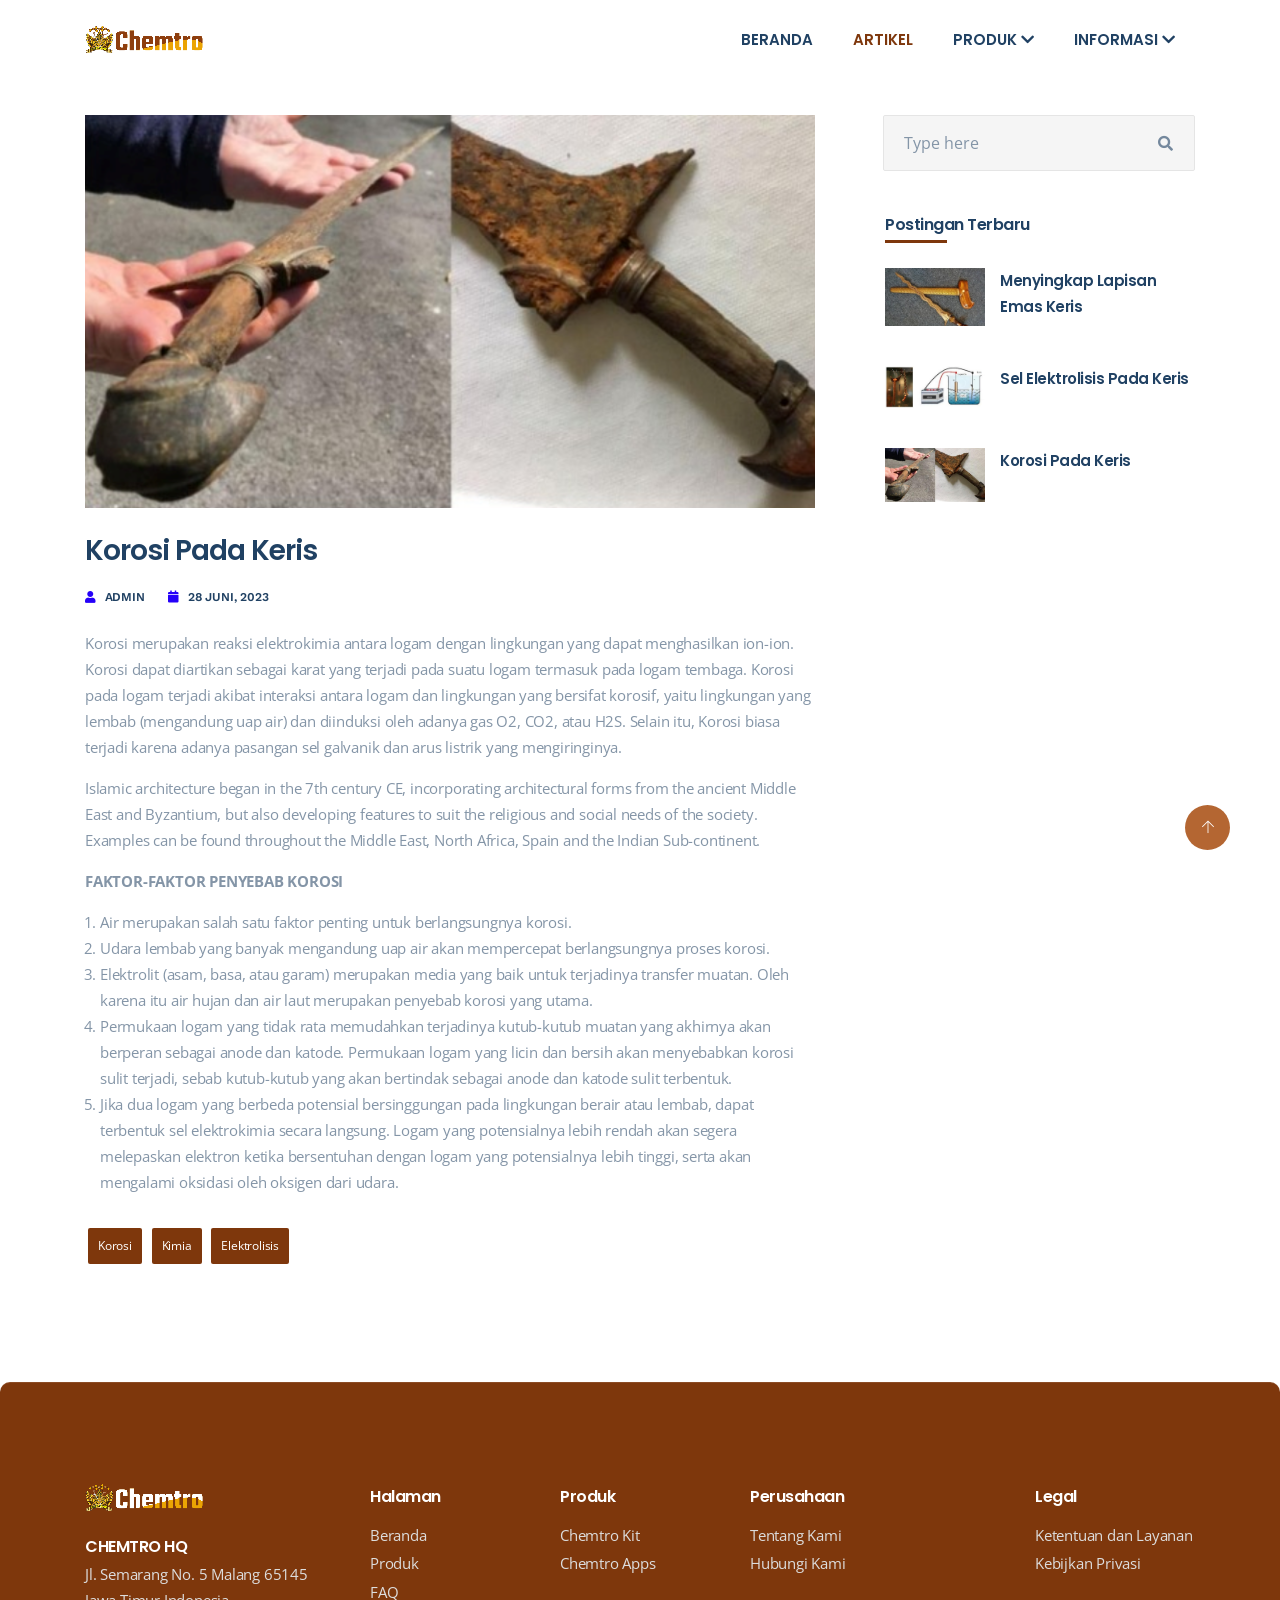
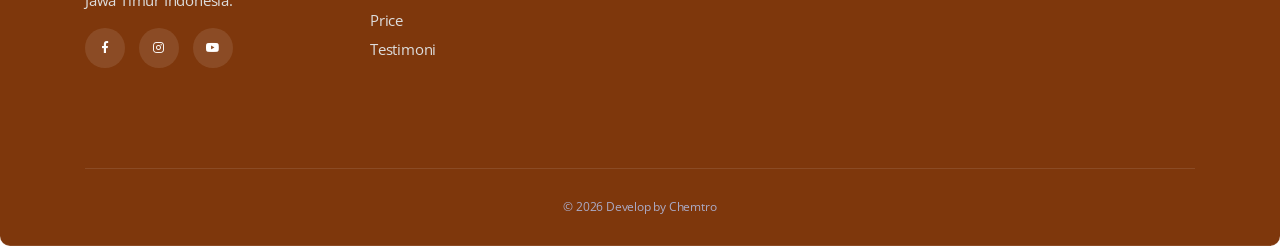
<file: artikel-korosi.html>
<!doctype html>
<!--[if lt IE 7]>      <html class="no-js lt-ie9 lt-ie8 lt-ie7" lang=""> <![endif]-->
<!--[if IE 7]>         <html class="no-js lt-ie9 lt-ie8" lang=""> <![endif]-->
<!--[if IE 8]>         <html class="no-js lt-ie9" lang=""> <![endif]-->
<!--[if gt IE 8]><!--> <html class="no-js" lang="en"> <!--<![endif]-->
    <head>
        <meta charset="utf-8">
        <meta name="viewport" content="width=device-width, initial-scale=1">
		<meta name="description" content="Saas Startup App HTML Template">
        <meta name="author" content="DynamicLayers">
       
        <title>Chemtro | Artikel Korosi</title>
        
		<link rel="shortcut icon" type="image/x-icon" href="img/favicon.png">
		
        <link rel="stylesheet" href="css/fontawesome.min.css">
        <link rel="stylesheet" href="css/themify-icons.css">
        <link rel="stylesheet" href="css/elegant-line-icons.css">
        <link rel="stylesheet" href="css/truno-icons.css">
        <link rel="stylesheet" href="css/animate.min.css">
        <link rel="stylesheet" href="css/bootstrap.min.css">
        <link rel="stylesheet" href="css/slicknav.min.css">
        <link rel="stylesheet" href="css/pricing-table.css">
        <link rel="stylesheet" href="css/odometer.min.css">
        <link rel="stylesheet" href="css/owl.carousel.css">
        <link rel="stylesheet" href="css/venobox.min.css">
        <link rel="stylesheet" href="css/main.css">
        <link rel="stylesheet" href="css/responsive.css">

        <script src="js/vendor/modernizr-2.8.3-respond-1.4.2.min.js"></script>
    </head>
    <body data-spy="scroll" data-target="#navmenu" data-offset="70">
        <!--[if lt IE 8]>
            <p class="browserupgrade">You are using an <strong>outdated</strong> browser. Please <a href="http://browsehappy.com/">upgrade your browser</a> to improve your experience.</p>
        <![endif]-->
        
        <div class="site-preloader-wrap">
            <div class="spinner"></div>
        </div><!-- Preloader -->
        
        <header id="header" class="header-section">
            <div class="container">
                <nav class="navbar ">
                    <a href="index.html" class="navbar-brand">
                        <img class="logo-dark" src="img/logo-dark.png" alt="logo">
                        <!-- <img class="logo-light" src="img/logo-light.png" alt="logo"> -->
                    </a>
                    <div class="d-flex menu-wrap">
                       <div id="mainmenu" class="mainmenu">
                           <ul class="nav">
                                <li><a data-scroll class="nav-link" href="index.html">Beranda</a></li>
                                <li><a data-scroll class="nav-link active" href="#">Artikel</a></li>
                                <li><a data-scroll class="nav-link" href="#">Produk <i class="fa fa-chevron-down"></i></a>
                                    <ul style="padding-left: 0;">
                                        <li><a style="text-decoration: none; padding: 10px;" href="product-chemtro-kit.html">
                                            <img style="height: 30px;" src="img/product/Kit.png" alt="">
                                            <strong>Kit Edukasi</strong>
                                        </a></li>
                                        <li><a style="text-decoration: none; padding: 10px;" href="#">
                                            <img style="height: 30px;" src="img/product/Apps.png" alt="">
                                            <strong>Aplikasi Chemtro</strong>
                                        </a></li>
                                    </ul>
                                </li>
                                <li><a data-scroll class="nav-link" href="#">Informasi <i class="fa fa-chevron-down"></i></a>
                                    <ul style="padding-left: 0;">
                                        <li><a style="text-decoration: none; padding: 10px;" href="about.html"><img src="./img/product/tentang-kami.png" style="width: 30px;" alt="tentang-kami"> <strong style="margin-left: 5px;">Tentang Kami</strong></a></li>
                                        <li><a style="text-decoration: none; padding: 10px;" href="contact.html"><img src="./img/product/kontak-kami.png" style="width: 30px;" alt="hubungi-kami"> <strong style="margin-left: 5px;">Hubungi Kami</strong></a></li>
                                    </ul>
                                </li>
                            </ul>
                       </div>
                    </div>
                </nav>
            </div>
		</header><!--/. header-section -->
		
		<section class="blog-section padding">
		    <div class="container">
		        <div class="blog-wrap row">
		            <div class="col-lg-8 padding-15">
		                <div class="blog-single-wrap">
		                    <div class="blog-thumb">
		                        <img src="img/article/article-3-pict.png" alt="img">
		                    </div>
		                    <div class="blog-single-content">
		                        <h2><a href="#">Korosi Pada Keris</a></h2>
		                        <ul class="single-post-meta">
                                    <li><i class="fa fa-user"></i> <a href="#">Admin</a></li>
                                    <li><i class="fa fa-calendar"></i> <a href="#">28 Juni, 2023</a></li>
                                    <!-- <li><i class="fa fa-comments"></i> <a href="#">2 Comments</a></li> -->
                                </ul>
                                <p>Korosi merupakan reaksi elektrokimia antara logam dengan lingkungan yang dapat menghasilkan ion-ion. Korosi dapat diartikan sebagai karat yang terjadi pada suatu logam termasuk pada logam tembaga. Korosi pada logam terjadi akibat interaksi antara logam dan lingkungan yang bersifat korosif, yaitu lingkungan yang lembab (mengandung uap air) dan diinduksi oleh adanya gas O2, CO2, atau H2S. Selain itu, Korosi biasa terjadi karena adanya pasangan sel galvanik dan arus listrik yang mengiringinya.</p>
                                <p>Islamic architecture began in the 7th century CE, incorporating architectural forms from the ancient Middle East and Byzantium, but also developing features to suit the religious and social needs of the society. Examples can be found throughout the Middle East, North Africa, Spain and the Indian Sub-continent.</p>
                                <p><b>FAKTOR-FAKTOR PENYEBAB KOROSI</b></p>
                                <ol>
                                    <li style="margin-left: 15px;">Air merupakan salah satu faktor penting untuk berlangsungnya korosi.</li>
                                    <li style="margin-left: 15px;">Udara lembab yang banyak mengandung uap air akan mempercepat berlangsungnya proses korosi. </li>
                                    <li style="margin-left: 15px;">Elektrolit (asam, basa, atau garam) merupakan media yang baik untuk terjadinya transfer muatan. Oleh karena itu air hujan dan air laut merupakan penyebab korosi yang utama.</li>
                                    <li style="margin-left: 15px;">Permukaan logam yang tidak rata memudahkan terjadinya kutub-kutub muatan yang akhirnya akan berperan sebagai anode dan katode. Permukaan logam yang licin dan bersih akan menyebabkan korosi sulit terjadi, sebab kutub-kutub yang akan bertindak sebagai anode dan katode sulit terbentuk. </li>
                                    <li style="margin-left: 15px;">Jika dua logam yang berbeda potensial bersinggungan pada lingkungan berair atau lembab, dapat terbentuk sel elektrokimia secara langsung. Logam yang potensialnya lebih rendah akan segera melepaskan elektron ketika bersentuhan dengan logam yang potensialnya lebih tinggi, serta akan mengalami oksidasi oleh oksigen dari udara.</li>
                                </ol>
                                <ul class="post-tags">
                                    <li><a href="#">Korosi</a></li>
                                    <li><a href="#">Kimia</a></li>
                                    <li><a href="#">Elektrolisis</a></li>
                                </ul><!--/.post-tags-->
		                    </div>
		                </div><!--/.blog-single-->
		            </div><!--/.col-lg-8-->
		            <div class="col-lg-4 padding-15">
		                <div class="sidebar-wrap">
                            <div class="widget-content blog-widget">
                                <form action="" class="search-form">
                                    <input type="text" class="form-control" placeholder="Type here">
                                    <button class="search-btn" type="button"><i class="fa fa-search"></i></button>
                                </form>
                            </div>
		                    <div class="widget-content blog-widget">
                            </div><!--categories-->
                            <div class="widget-content blog-widget">
                                <h4>Postingan Terbaru</h4>
                                <ul class="thumb-post">
                                    <li><img src="img/article/article-1-pict.png" alt="post"><a href="artikel-keris.html">Menyingkap Lapisan Emas Keris </a></li>
                                    <li><img src="img/article/article-2-pict.jpg" alt="post"><a href="artikel-elektroplating.html">Sel Elektrolisis Pada Keris</a></li>
                                    <li><img src="img/article/article-3-pict.png" alt="post"><a href="artikel-korosi.html">Korosi Pada Keris</a></li>
                                </ul>
                            </div><!--tag clouds-->
		                </div><!--/.sidebar-wrap-->
                    </div><!--/.col-lg-4-->
		        </div><!--/.blog-wrap-->
		    </div>
		</section><!--/.blog-section-->
		
        <footer class="widget-section widget-2" style="border-radius: 10px;">
            <div class="container">
                <div class="row padding">
                    <div class="col-lg-3 col-sm-2 sm-padding foot">
                        <div class="widget-content">
                            <img src="img/logo-light.png" alt="">
                            <h4 style="color: white; margin: 0;">CHEMTRO HQ</h4>
                            <p>Jl. Semarang No. 5 Malang 65145 Jawa Timur Indonesia.</p>
                            <ul class="widget-social" style="padding: 0;">
                                <li><a href="https://www.facebook.com/profile.php?id=100094429196859&mibextid=ZbWKwL"><i class="fab fa-facebook-f"></i></a></li>
                                <li><a href="https://instagram.com/chemtro.pkmk?igshid=MzRlODBiNWFlZA=="><i class="fab fa-instagram"></i></a></li>
                                <li><a href="https://www.youtube.com/@ChemtroPkmk"><i class="fab fa-youtube"></i></a></li>
                            </ul>
                        </div>
                    </div>
                    <div class="col-lg-2 col-sm-2 sm-padding">
                        <div class="widget-content">
                            <h4>Halaman</h4>
                            <ul class="widget-links" style="padding: 0;">
                                <li><a style="text-decoration: none;" href="index.html">Beranda</a></li>
                                <li><a style="text-decoration: none;" href="#">Produk</a></li>
                                <li><a style="text-decoration: none;" href="#">FAQ</a></li>
                                <li><a style="text-decoration: none;" href="#">Price</a></li>
                                <li><a style="text-decoration: none;" href="#">Testimoni</a></li>
                            </ul>
                        </div>
                    </div>
                    <div class="col-lg-2 col-sm-2 sm-padding">
                        <div class="widget-content">
                            <h4>Produk</h4>
                            <ul class="widget-links" style="padding: 0;">
                                <li><a style="text-decoration: none;" href="about.html">Chemtro Kit</a></li>
                                <li><a style="text-decoration: none;" href="contact.html">Chemtro Apps</a></li>
                            </ul>
                        </div>
                    </div>
                    <div class="col-lg-3 col-sm-2 sm-padding">
                        <div class="widget-content">
                            <h4>Perusahaan</h4>
                            <ul class="widget-links" style="padding: 0;">
                                <li><a style="text-decoration: none;" href="about.html">Tentang Kami</a></li>
                                <li><a style="text-decoration: none;" href="contact.html">Hubungi Kami</a></li>
                            </ul>
                        </div>
                    </div>
                    <div class="col-lg-2 col-md-6 sm-padding">
                        <div class="widget-content">
                            <h4>Legal</h4>
                            <ul class="widget-links" style="padding: 0;">
                                <li><a style="text-decoration: none;" href="legal.html">Ketentuan dan Layanan</a></li>
                                <li><a style="text-decoration: none;" href="privacy.html">Kebijkan Privasi</a></li>
                            </ul>
                            <div class="subscribe-box clearfix">
                            </div>
                        </div>
                    </div>
                </div>
                <div class="footer-section text-center">
                    <p>&copy; <span id="currentYear"></span> Develop by Chemtro</p>
                </div><!-- /.footer-section -->
            </div>
        </footer><!--/.widget-section-->

		<a data-scroll href="#header" id="scroll-to-top"><i class="ti-arrow-up"></i></a>
	
		<!-- jQuery Lib -->
        <script src="js/vendor/jquery-1.12.4.min.js"></script>
        <script src="js/vendor/bootstrap.min.js"></script>
        <script src="js/vendor/tether.min.js"></script>
        <script src="js/vendor/jquery.slicknav.min.js"></script>
        <script src="js/vendor/owl.carousel.min.js"></script>
        <script src="js/vendor/smooth-scroll.min.js"></script>
        <script src="js/vendor/jquery.ajaxchimp.min.js"></script>
        <script src="js/vendor/pricing-switcher.js"></script>
        <script src="js/vendor/jquery.waypoints.v2.0.3.min.js"></script>
        <script src="js/vendor/odometer.min.js"></script>
        <script src="js/vendor/wow.min.js"></script>
        <script src="js/vendor/venobox.min.js"></script>
        <script src="js/main.js"></script>

    </body>
</html>
</file>
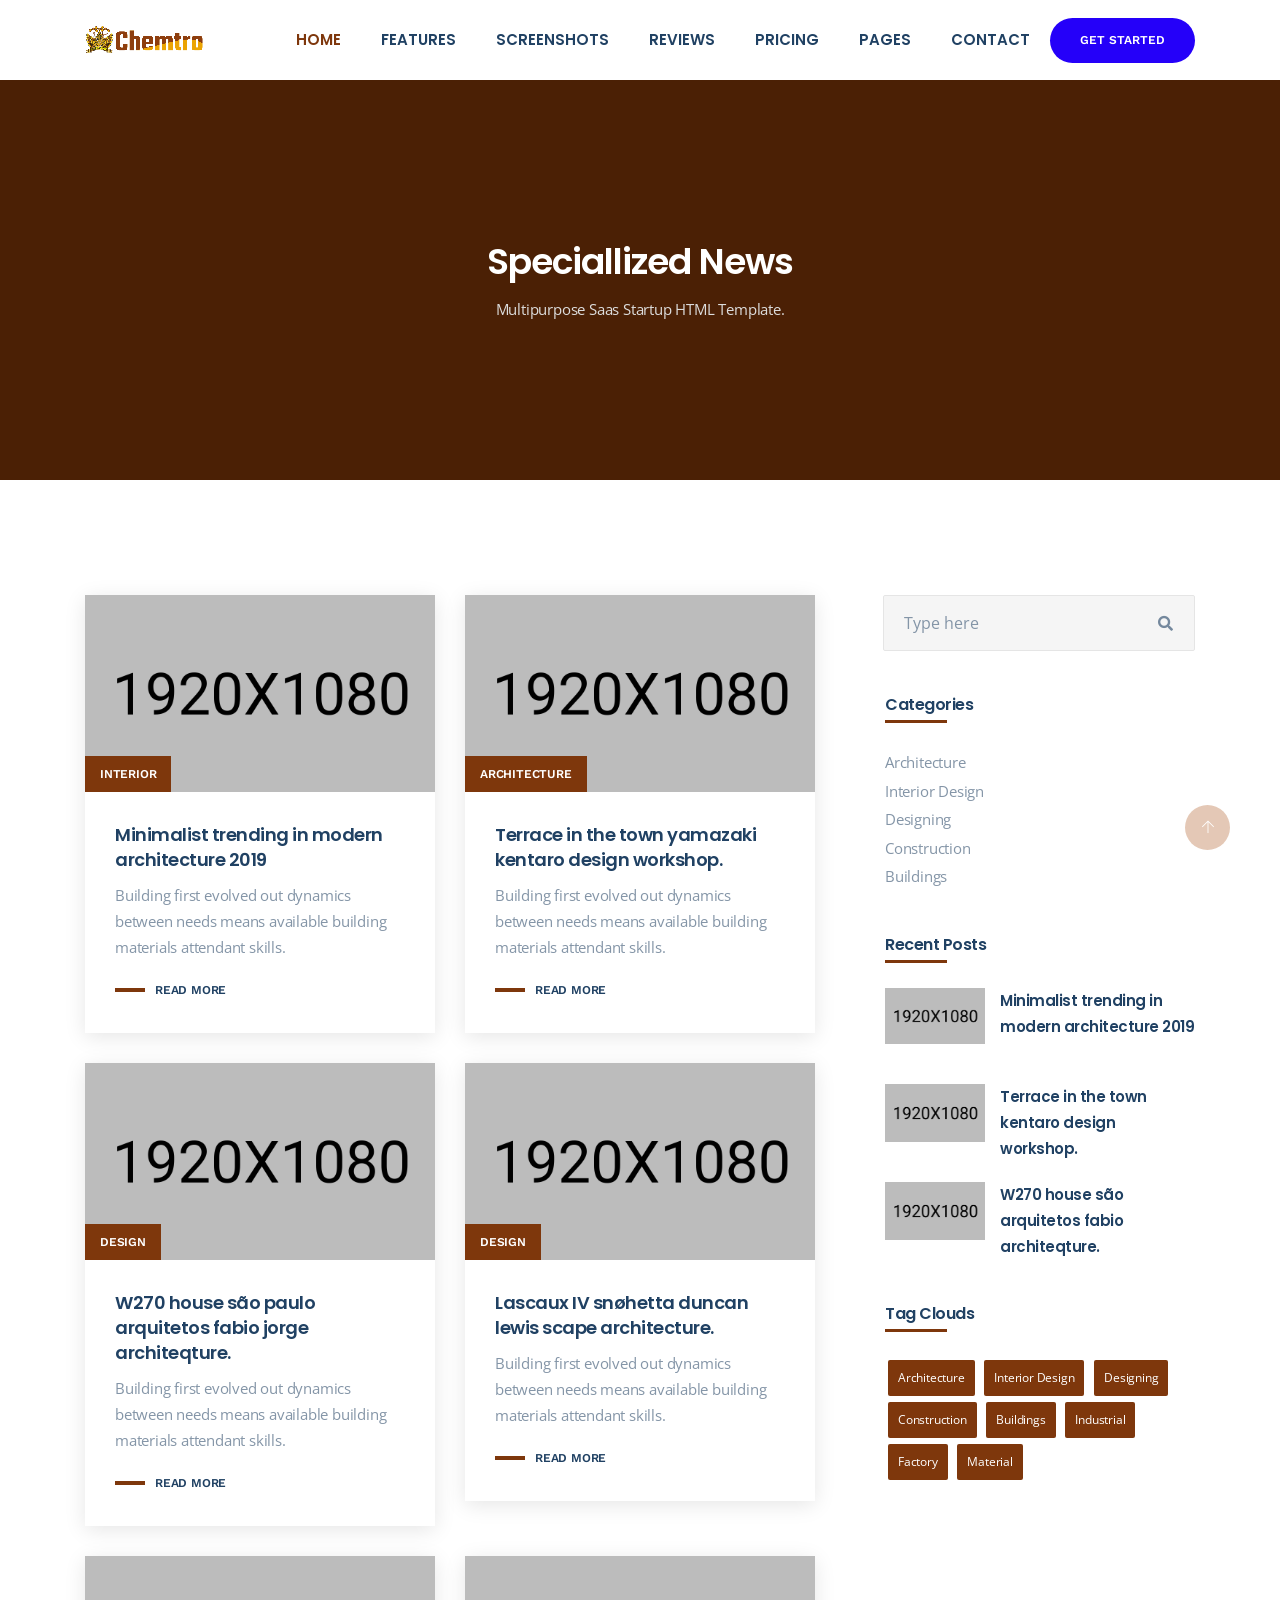
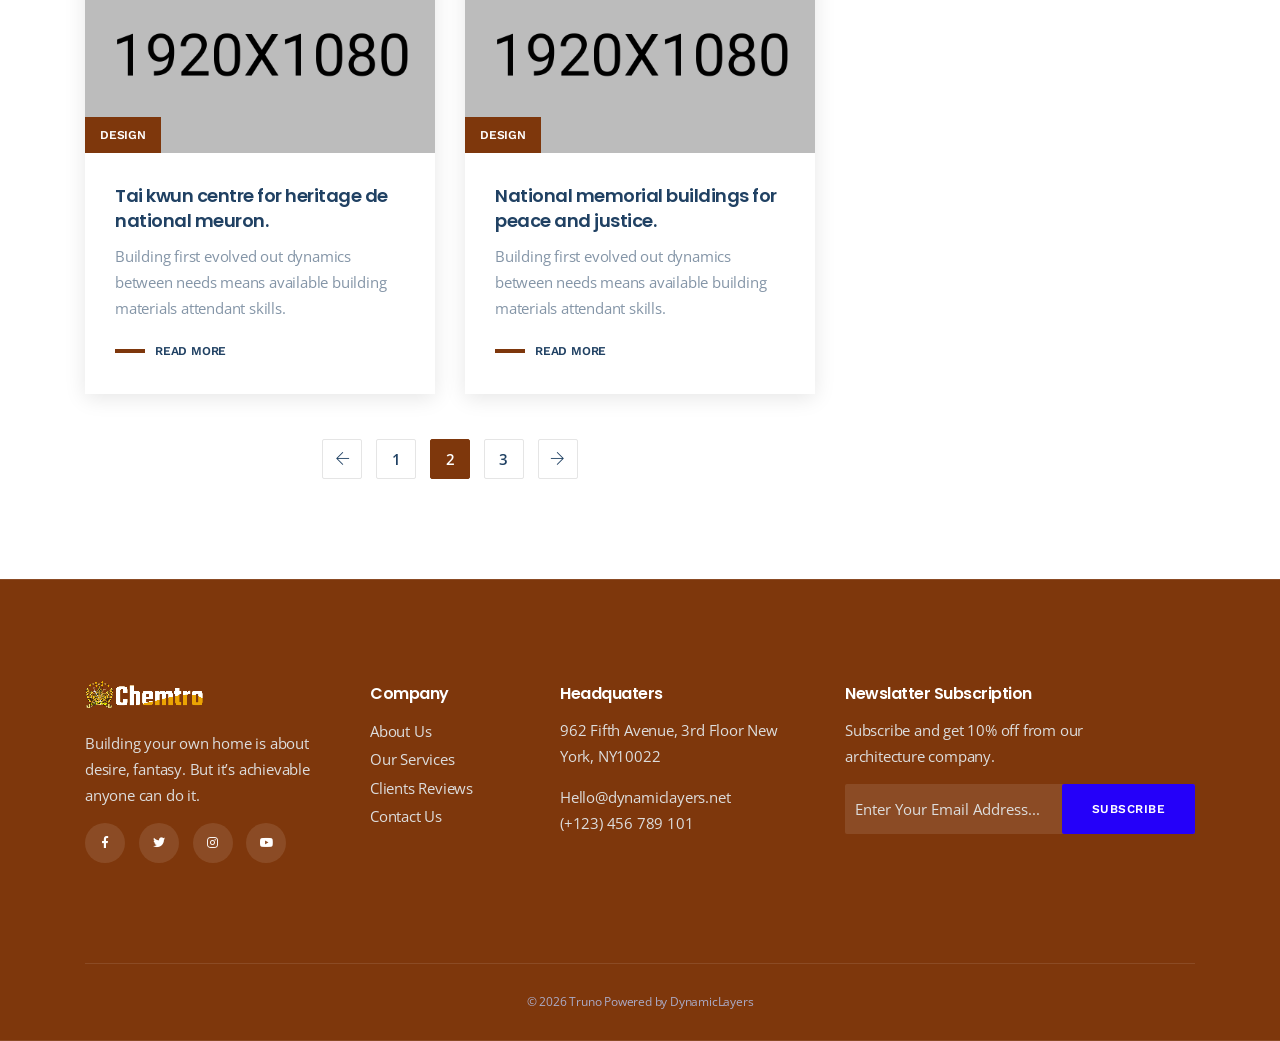
<file: blog-grid.html>
<!doctype html>
<!--[if lt IE 7]>      <html class="no-js lt-ie9 lt-ie8 lt-ie7" lang=""> <![endif]-->
<!--[if IE 7]>         <html class="no-js lt-ie9 lt-ie8" lang=""> <![endif]-->
<!--[if IE 8]>         <html class="no-js lt-ie9" lang=""> <![endif]-->
<html class="no-js" lang="en"> <!--<![endif]-->
    <head>
        <meta charset="utf-8">
        <meta name="viewport" content="width=device-width, initial-scale=1">
		<meta name="description" content="Saas Startup App HTML Template">
        <meta name="author" content="DynamicLayers">
       
        <title>Truno | Saas Startup App HTML Template</title>
        
		<link rel="shortcut icon" type="image/x-icon" href="img/favicon.png">
		
        <link rel="stylesheet" href="css/fontawesome.min.css">
        <link rel="stylesheet" href="css/themify-icons.css">
        <link rel="stylesheet" href="css/elegant-line-icons.css">
        <link rel="stylesheet" href="css/truno-icons.css">
        <link rel="stylesheet" href="css/animate.min.css">
        <link rel="stylesheet" href="css/bootstrap.min.css">
        <link rel="stylesheet" href="css/slicknav.min.css">
        <link rel="stylesheet" href="css/pricing-table.css">
        <link rel="stylesheet" href="css/odometer.min.css">
        <link rel="stylesheet" href="css/owl.carousel.css">
        <link rel="stylesheet" href="css/venobox.min.css">
        <link rel="stylesheet" href="css/main.css">
        <link rel="stylesheet" href="css/responsive.css">

        <script src="js/vendor/modernizr-2.8.3-respond-1.4.2.min.js"></script>
    </head>
    <body data-spy="scroll" data-target="#navmenu" data-offset="70">
        <!--[if lt IE 8]>
            <p class="browserupgrade">You are using an <strong>outdated</strong> browser. Please <a href="http://browsehappy.com/">upgrade your browser</a> to improve your experience.</p>
        <![endif]-->
        
        <div class="site-preloader-wrap">
            <div class="spinner"></div>
        </div><!-- Preloader -->
        
        <header id="header" class="header-section bg-white">
            <div class="container">
                <nav class="navbar ">
                    <a href="index.html" class="navbar-brand"><img src="img/logo-dark.png" alt="Saasbiz"></a>
                    <div class="d-flex menu-wrap">
                       <div id="mainmenu" class="mainmenu">
                           <ul class="nav">
                               <li><a data-scroll class="nav-link active" href="index.html">Home<span class="sr-only">(current)</span></a> 
                                    <ul>
                                       <li><a href="index.html">Home 01</a></li>
                                       <li><a href="index-2.html">Home 02</a></li>
                                       <li><a href="index-3.html">Home 03</a></li>
                                       <li><a href="index-4.html">Home 04</a></li>
                                    </ul>
                                </li>
                                <li><a data-scroll href="index.html#feature">Features</a></li>
                                <li><a data-scroll href="index.html#screenshots">Screenshots</a></li>
                                <li><a data-scroll href="index.html#reviews">Reviews</a></li>
                                <li><a data-scroll href="index.html#pricing">Pricing</a></li>
                                <li><a href="#">Pages</a> 
                                    <ul>
                                        <li><a href="about.html">About</a></li>
                                        <li><a href="features.html">Features</a></li>
                                       <li><a href="blog-grid.html">Blog Grid</a></li>
                                       <li><a href="blog-classic.html">Blog Classic</a></li>
                                       <li><a href="blog-single.html">Blog Single</a></li>
                                    </ul>
                                </li>
                                <li><a href="contact.html">Contact</a></li>
                            </ul>
                       </div>
                       <div class="header-right">
                             <a class="menu-btn anim-btn" href="#">Get Started<span></span></a>
                        </div>
                    </div>
                </nav>
            </div>
        </header><!--/. header-section -->

        <div class="header-height"></div>
		
		<section class="page-header padding">
		    <div class="container">
		        <div class="page-content text-center">
		            <h2>Speciallized News</h2>
		            <p>Multipurpose Saas Startup HTML Template.</p>
		        </div>
		    </div>
		</section><!--/. page-header -->
		
		<section class="blog-section padding">
		    <div class="container">
		        <div class="blog-wrap row">
		            <div class="col-lg-8 sm-padding">
		                <div class="row">
		                    <div class="col-sm-6 padding-15">
                                <div class="blog-item">
                                    <div class="blog-thumb">
                                        <img src="img/post-1.jpg" alt="post">
                                        <span class="category"><a href="#">interior</a></span>
                                    </div>
                                    <div class="blog-content">
                                        <h3><a href="#">Minimalist trending in modern architecture 2019</a></h3>
                                        <p>Building first evolved out dynamics between needs means available building materials attendant skills.</p>
                                        <a href="#" class="read-more">Read More</a>
                                    </div>
                                </div>
                            </div>
                            <div class="col-sm-6 padding-15">
                                <div class="blog-item">
                                    <div class="blog-thumb">
                                        <img src="img/post-2.jpg" alt="post">
                                        <span class="category"><a href="#">Architecture</a></span>
                                    </div>
                                    <div class="blog-content">
                                       <h3><a href="#">Terrace in the town yamazaki kentaro design workshop.</a></h3>
                                        <p>Building first evolved out dynamics between needs means available building materials attendant skills.</p>
                                        <a href="#" class="read-more">Read More</a>
                                    </div>
                                </div>
                            </div>
                            <div class="col-sm-6 padding-15">
                                <div class="blog-item">
                                    <div class="blog-thumb">
                                        <img src="img/post-3.jpg" alt="post">
                                        <span class="category"><a href="#">Design</a></span>
                                    </div>
                                    <div class="blog-content">
                                        <h3><a href="#">W270 house são paulo arquitetos fabio jorge architeqture.</a></h3>
                                        <p>Building first evolved out dynamics between needs means available building materials attendant skills.</p>
                                        <a href="#" class="read-more">Read More</a>
                                    </div>
                                </div>
                            </div>
                            <div class="col-sm-6 padding-15">
                                <div class="blog-item">
                                    <div class="blog-thumb">
                                        <img src="img/post-4.jpg" alt="post">
                                        <span class="category"><a href="#">Design</a></span>
                                    </div>
                                    <div class="blog-content">
                                        <h3><a href="#">Lascaux IV  snøhetta duncan lewis scape architecture.</a></h3>
                                        <p>Building first evolved out dynamics between needs means available building materials attendant skills.</p>
                                        <a href="#" class="read-more">Read More</a>
                                    </div>
                                </div>
                            </div>
                            <div class="col-sm-6 padding-15">
                                <div class="blog-item">
                                    <div class="blog-thumb">
                                        <img src="img/post-5.jpg" alt="post">
                                        <span class="category"><a href="#">Design</a></span>
                                    </div>
                                    <div class="blog-content">
                                        <h3><a href="#">Tai kwun centre for heritage de national meuron.</a></h3>
                                        <p>Building first evolved out dynamics between needs means available building materials attendant skills.</p>
                                        <a href="#" class="read-more">Read More</a>
                                    </div>
                                </div>
                            </div>
                            <div class="col-sm-6 padding-15">
                                <div class="blog-item">
                                    <div class="blog-thumb">
                                        <img src="img/post-6.jpg" alt="post">
                                        <span class="category"><a href="#">Design</a></span>
                                    </div>
                                    <div class="blog-content">
                                        <h3><a href="#">National memorial buildings for peace and justice.</a></h3>
                                        <p>Building first evolved out dynamics between needs means available building materials attendant skills.</p>
                                        <a href="#" class="read-more">Read More</a>
                                    </div>
                                </div>
                            </div>
		                </div>
		                <ul class="pagination-wrap text-center mt-30">
                            <li><a href="#"><i class="ti-arrow-left"></i></a></li>
                            <li><a href="#">1</a></li>
                            <li><a href="#" class="active">2</a></li>
                            <li><a href="#">3</a></li>
                            <li><a href="#"><i class="ti-arrow-right"></i></a></li>
                        </ul><!-- Pagination -->
		            </div><!--/. col-lg-8 -->
		            <div class="col-lg-4 padding-15">
		                <div class="sidebar-wrap">
                            <div class="widget-content blog-widget">
                                <form action="" class="search-form">
                                    <input type="text" class="form-control" placeholder="Type here">
                                    <button class="search-btn" type="button"><i class="fa fa-search"></i></button>
                                </form>
                            </div>
		                    <div class="widget-content blog-widget">
                                <h4>Categories</h4>
                                <ul class="widget-links">
                                    <li><a href="#">Architecture</a></li>
                                    <li><a href="#">Interior Design</a></li>
                                    <li><a href="#">Designing</a></li>
                                    <li><a href="#">Construction</a></li>
                                    <li><a href="#">Buildings</a></li>
                                </ul>
                            </div><!--categories-->
                            <div class="widget-content blog-widget">
                                <h4>Recent Posts</h4>
                                <ul class="thumb-post">
                                    <li><img src="img/post-1.jpg" alt="post"><a href="#">Minimalist trending in modern architecture 2019</a></li>
                                    <li><img src="img/post-2.jpg" alt="post"><a href="#">Terrace in the town kentaro design workshop.</a></li>
                                    <li><img src="img/post-3.jpg" alt="post"><a href="#">W270 house são arquitetos fabio architeqture.</a></li>
                                </ul>
                            </div><!--tag clouds-->
                            <div class="widget-content blog-widget">
                                <h4>Tag Clouds</h4>
                                <ul class="tags">
                                    <li><a href="#">Architecture</a></li>
                                    <li><a href="#">Interior Design</a></li>
                                    <li><a href="#">Designing</a></li>
                                    <li><a href="#">Construction</a></li>
                                    <li><a href="#">Buildings</a></li>
                                    <li><a href="#">Industrial</a></li>
                                    <li><a href="#">Factory</a></li>
                                    <li><a href="#">Material</a></li>
                                </ul>
                            </div><!--tag clouds-->
		                </div><!--/.sidebar-wrap-->
                    </div><!--/. col-lg-4 -->
		        </div><!--/.blog-wrap-->
		    </div>
		</section><!--/. blog-section -->
	
        <footer class="widget-section">
            <div class="container">
                <div class="row padding">
                    <div class="col-lg-3 col-sm-6 sm-padding">
                        <div class="widget-content">
                            <a href="#"><img src="img/logo-light.png" alt="brand"></a>
                            <p>Building your own home is about desire, fantasy. But it’s achievable anyone can do it.</p>
                            <ul class="widget-social">
                                <li><a href="#"><i class="fab fa-facebook-f"></i></a></li>
                                <li><a href="#"><i class="fab fa-twitter"></i></a></li>
                                <li><a href="#"><i class="fab fa-instagram"></i></a></li>
                                <li><a href="#"><i class="fab fa-youtube"></i></a></li>
                            </ul>
                        </div>
                    </div>
                    <div class="col-lg-2 col-sm-6 sm-padding">
                        <div class="widget-content">
                            <h4>Company</h4>
                            <ul class="widget-links">
                                <li><a href="#">About Us</a></li>
                                <li><a href="#">Our Services</a></li>
                                <li><a href="#">Clients Reviews</a></li>
                                <li><a href="#">Contact Us</a></li>
                            </ul>
                        </div>
                    </div>
                    <div class="col-lg-3 col-sm-6 sm-padding">
                        <div class="widget-content">
                            <h4>Headquaters</h4>
                            <p>962 Fifth Avenue, 3rd Floor New York, NY10022</p>
                            <span>Hello@dynamiclayers.net</span>
                            <span>(+123) 456 789 101</span>
                        </div>
                    </div>
                    <div class="col-lg-4 col-md-6 col-sm-12 sm-padding">
                        <div class="widget-content">
                            <h4>Newslatter Subscription</h4>
                            <p>Subscribe and get 10% off from our <br>architecture company.</p>
                            <div class="subscribe-box clearfix">
                                <div class="subscribe-form-wrap">
                                    <form action="#" class="subscribe-form">
                                        <input type="email" name="email" id="subs-email" class="form-input" placeholder="Enter Your Email Address...">
                                        <button type="submit" class="submit-btn anim-btn">Subscribe<span></span></button>
                                        <div id="subscribe-result">
                                            <p class="subscription-success"></p>
                                            <p class="subscription-error"></p>
                                        </div>
                                    </form>
                                </div>
                            </div>
                        </div>
                    </div>
                </div>
                <div class="footer-section text-center">
                    <p>&copy; <span id="currentYear"></span> Truno Powered by DynamicLayers</p>
                </div><!-- /.footer-section -->
            </div>
        </footer><!--/.widget-section-->

		<a data-scroll href="#header" id="scroll-to-top"><i class="ti-arrow-up"></i></a>
	
		<!-- jQuery Lib -->
        <script src="js/vendor/jquery-1.12.4.min.js"></script>
        <script src="js/vendor/bootstrap.min.js"></script>
        <script src="js/vendor/tether.min.js"></script>
        <script src="js/vendor/jquery.slicknav.min.js"></script>
        <script src="js/vendor/owl.carousel.min.js"></script>
        <script src="js/vendor/smooth-scroll.min.js"></script>
        <script src="js/vendor/jquery.ajaxchimp.min.js"></script>
        <script src="js/vendor/pricing-switcher.js"></script>
        <script src="js/vendor/jquery.waypoints.v2.0.3.min.js"></script>
        <script src="js/vendor/odometer.min.js"></script>
        <script src="js/vendor/wow.min.js"></script>
        <script src="js/vendor/venobox.min.js"></script>
        <script src="js/main.js"></script>

    </body>
</html>
</file>
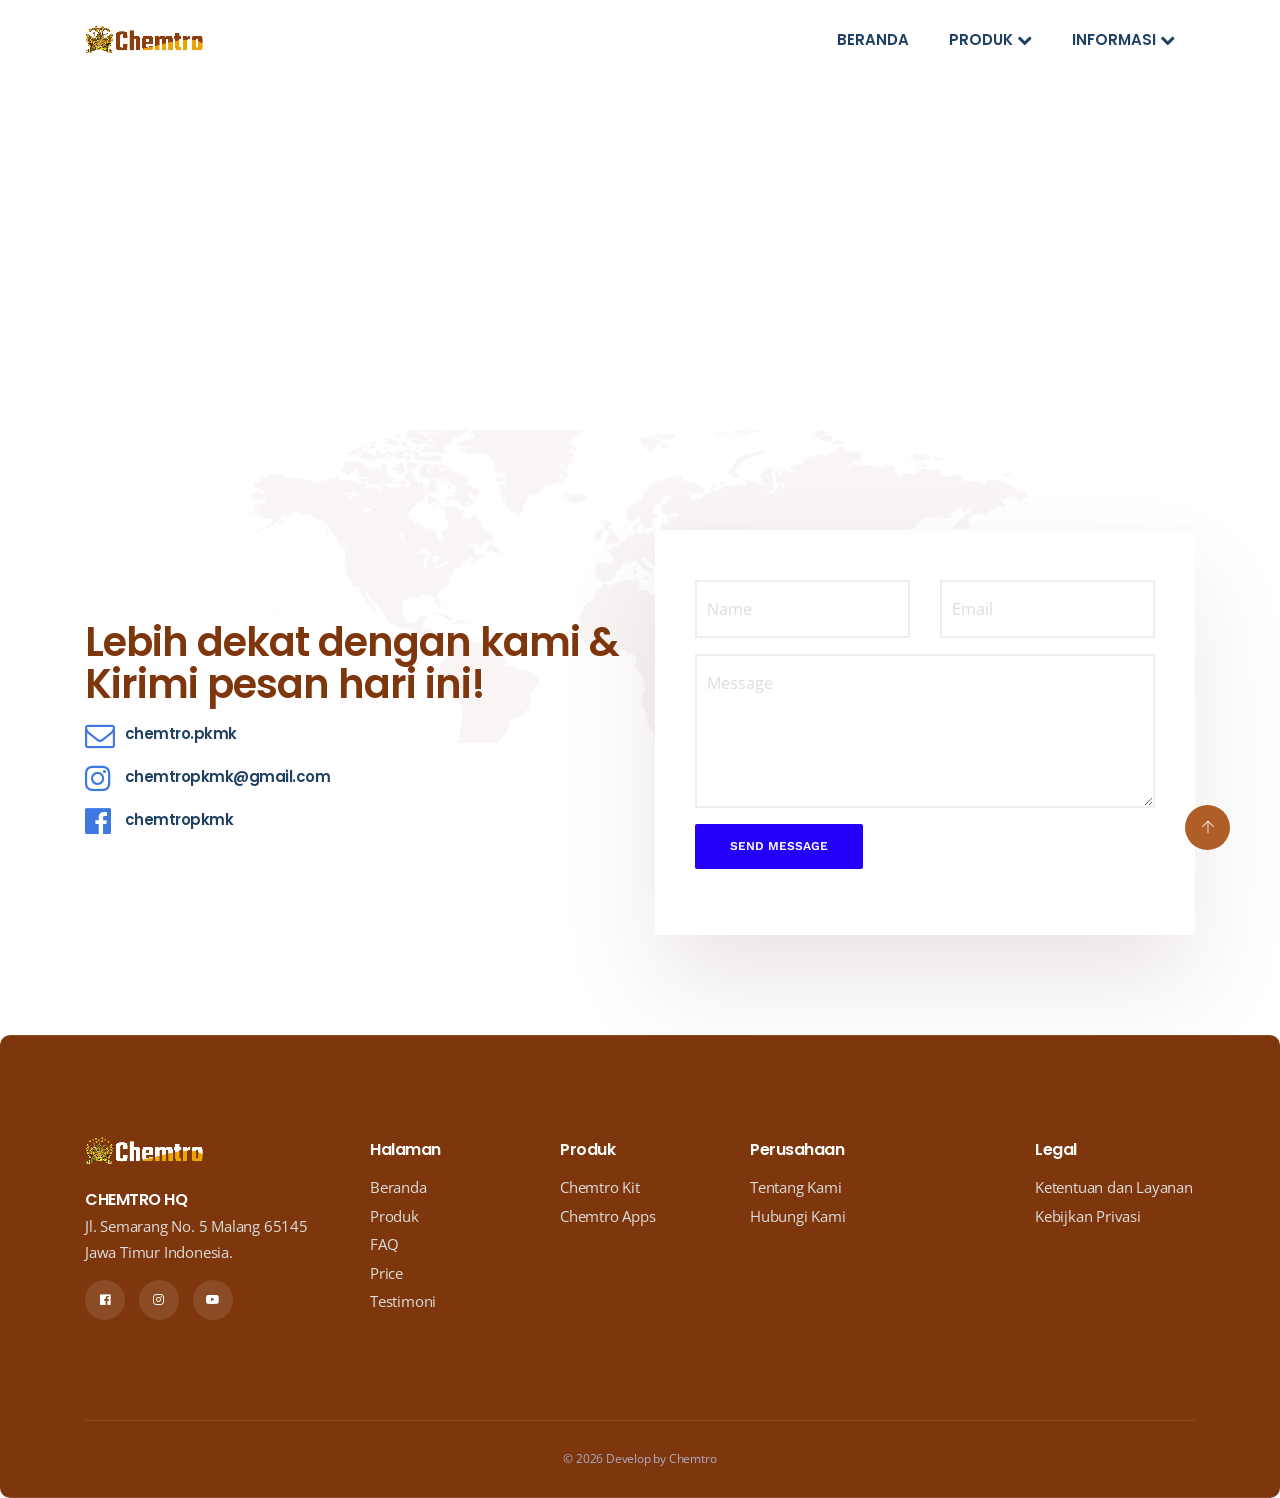
<file: contact.html>
<!doctype html>
<!--[if lt IE 7]>      <html class="no-js lt-ie9 lt-ie8 lt-ie7" lang=""> <![endif]-->
<!--[if IE 7]>         <html class="no-js lt-ie9 lt-ie8" lang=""> <![endif]-->
<!--[if IE 8]>         <html class="no-js lt-ie9" lang=""> <![endif]-->
<!--[if gt IE 8]><!--> <html class="no-js" lang="en"> <!--<![endif]-->
    <head>
        <meta charset="utf-8">
        <meta name="viewport" content="width=device-width, initial-scale=1">
		<meta name="description" content="Saas Startup App HTML Template">
        <meta name="author" content="DynamicLayers">
       
        <title>Chemtro | Hubungi Kami</title>
        
		<link rel="shortcut icon" type="image/x-icon" href="img/favicon.png">
		
        <link rel="stylesheet" href="css/fontawesome.min.css">
        <link rel="stylesheet" href="css/themify-icons.css">
        <link rel="stylesheet" href="css/elegant-line-icons.css">
        <link rel="stylesheet" href="css/truno-icons.css">
        <link rel="stylesheet" href="css/animate.min.css">
        <link rel="stylesheet" href="css/bootstrap.min.css">
        <link rel="stylesheet" href="css/slicknav.min.css">
        <link rel="stylesheet" href="css/pricing-table.css">
        <link rel="stylesheet" href="css/odometer.min.css">
        <link rel="stylesheet" href="css/owl.carousel.css">
        <link rel="stylesheet" href="css/venobox.min.css">
        <link rel="stylesheet" href="css/main.css">
        <link rel="stylesheet" href="css/responsive.css">

        <link rel="stylesheet" href="https://cdnjs.cloudflare.com/ajax/libs/font-awesome/4.7.0/css/font-awesome.min.css">

        <script src="js/vendor/modernizr-2.8.3-respond-1.4.2.min.js"></script>
    </head>
    <body data-spy="scroll" data-target="#mainmenu" data-offset="80">
        <!--[if lt IE 8]>
            <p class="browserupgrade">You are using an <strong>outdated</strong> browser. Please <a href="http://browsehappy.com/">upgrade your browser</a> to improve your experience.</p>
        <![endif]-->
        
        <div class="site-preloader-wrap">
            <div class="spinner"></div>
        </div><!-- Preloader -->
        
        <header id="header" class="header-section">
            <div class="container">
                <nav class="navbar ">
                    <a href="index.html" class="navbar-brand">
                        <img class="logo-dark" src="img/logo-dark.png" alt="logo">
                        <!-- <img class="logo-light" src="img/logo-light.png" alt="logo"> -->
                    </a>
                    <div class="d-flex menu-wrap">
                       <div id="mainmenu" class="mainmenu">
                           <ul class="nav">
                                <li><a data-scroll class="nav-link" href="index.html">Beranda</a></li>
                                <li><a data-scroll class="nav-link" href="#">Produk <i class="fa fa-chevron-down"></i></a>
                                    <ul style="padding-left: 0;">
                                        <li><a style="text-decoration: none; padding: 10px;" href="product-chemtro-kit.html">
                                            <img style="height: 30px;" src="img/product/Kit.png" alt="">
                                            <strong>Kit Edukasi</strong>
                                        </a></li>
                                        <li><a style="text-decoration: none; padding: 10px;" href="product-chemtro-apps.html">
                                            <img style="height: 30px;" src="img/product/Apps.png" alt="">
                                            <strong>Aplikasi Chemtro</strong>
                                        </a></li>
                                    </ul>
                                </li>
                                <li><a data-scroll class="nav-link active" href="#">Informasi <i class="fa fa-chevron-down"></i></a>
                                    <ul style="padding-left: 0;">
                                        <li><a style="text-decoration: none; padding: 10px;" href="about.html"><img src="./img/product/tentang-kami.png" style="width: 30px;" alt="tentang-kami"> <strong style="margin-left: 5px;">Tentang Kami</strong></a></li>
                                        <li><a style="text-decoration: none; padding: 10px;" href="contact.html"><img src="./img/product/kontak-kami.png" style="width: 30px;" alt="hubungi-kami"> <strong style="margin-left: 5px;">Hubungi Kami</strong></a></li>
                                    </ul>
                                </li>
                            </ul>
                       </div>
                    </div>
                </nav>
            </div>
		</header><!--/. header-section -->
       
        <div class="header-height"></div>
        
        <div class="mapouter"><div class="gmap_canvas"><iframe width="100%" height="350" id="gmap_canvas" src="https://www.google.com/maps/embed?pb=!1m18!1m12!1m3!1d1013174.744021535!2d112.17635020068717!3d-7.273367192889533!2m3!1f0!2f0!3f0!3m2!1i1024!2i768!4f13.1!3m3!1m2!1s0x2e788281bdd08839%3A0xc915f268bffa831f!2sUniversitas%20Negeri%20Malang!5e0!3m2!1sen!2sid!4v1696341151633!5m2!1sen!2sid" width="600" height="450" style="border:0;" allowfullscreen="" loading="lazy" referrerpolicy="no-referrer-when-downgrade" frameborder="0" scrolling="no" marginheight="0" marginwidth="0"></iframe><a href="https://www.emojilib.com"></a></div><style>.mapouter{position:relative;text-align:right;height:350px;width:100%;}.gmap_canvas {overflow:hidden;background:none!important;height:350px;width:100%;}</style></div>
        
        <section class="contact-section padding">
            <div class="map"></div>
		    <div class="container">
		        <div class="contact-wrap d-flex align-items-center row">
                    <div class="col-lg-6 sm-padding">
		                <div class="contact-info">
		                    <h2 style="font-size: 40px;">Lebih dekat dengan kami & <br>Kirimi pesan hari ini! </h2>
                            <table>
                                <tr>
                                    <td><i style="font-size: 30px; color: #3f78e0;" class=" fa fa-envelope-o"></i></td>
                                    <td><a href=""> <h4 style="padding-left: 10px; padding-top: 5px;">chemtro.pkmk</h4></a></td>
                                </tr>
                                <tr>
                                    <td><i style="font-size: 30px; color: #3f78e0;" class=" fa fa-instagram"></i></td>
                                    <td><a href=""> <h4 style="padding-left: 10px; padding-top: 5px;">chemtropkmk@gmail.com</h4></a></td>
                                </tr>
                                <tr>
                                    <td><i style="font-size: 30px; color: #3f78e0;" class=" fa fa-facebook-official"></i></td>
                                    <td><a href="https://www.facebook.com/profile.php?id=100094429196859&mibextid=ZbWKwL"> <h4 style="padding-left: 10px; padding-top: 5px;">chemtropkmk</h4></a></td>
                                </tr>
                            </table>
		                </div>
		            </div>
		            <div class="col-lg-6 sm-padding">
		                <div class="contact-form">
                            <form action="contact.php" method="post" id="ajax_form" class="form-horizontal">
                                <div class="form-group colum-row row">
                                    <div class="col-sm-6">
                                        <input type="text" id="name" name="name" class="form-control" placeholder="Name" required>
                                    </div>
                                    <div class="col-sm-6">
                                        <input type="email" id="email" name="email" class="form-control" placeholder="Email" required>
                                    </div>
                                </div>
                                <div class="form-group row">
                                    <div class="col-md-12">
                                        <textarea id="message" name="message" cols="30" rows="5" class="form-control message" placeholder="Message" required></textarea>
                                    </div>
                                </div>
                                <div class="form-group row">
                                    <div class="col-md-12">
                                        <button id="submit" class="default-btn btn-blue" type="submit">Send Message</button>
                                    </div>
                                </div>
                                <div id="form-messages" class="alert" role="alert"></div>
                            </form>
                        </div>
		            </div>
		        </div>
		    </div>
		</section><!--/. contact-section -->
		
        <footer class="widget-section widget-2" style="border-radius: 10px;">
            <div class="container">
                <div class="row padding">
                    <div class="col-lg-3 col-sm-2 sm-padding foot">
                        <div class="widget-content">
                            <img src="img/logo-light.png" alt="">
                            <h4 style="color: white; margin: 0;">CHEMTRO HQ</h4>
                            <p>Jl. Semarang No. 5 Malang 65145 Jawa Timur Indonesia.</p>
                            <ul class="widget-social" style="padding: 0;">
                                <li><a href="https://www.facebook.com/profile.php?id=100094429196859&mibextid=ZbWKwL"><i class="fab fa-facebook-f"></i></a></li>
                                <li><a href="https://instagram.com/chemtro.pkmk?igshid=MzRlODBiNWFlZA=="><i class="fab fa-instagram"></i></a></li>
                                <li><a href="https://www.youtube.com/@ChemtroPkmk"><i class="fab fa-youtube"></i></a></li>
                            </ul>
                        </div>
                    </div>
                    <div class="col-lg-2 col-sm-2 sm-padding">
                        <div class="widget-content">
                            <h4>Halaman</h4>
                            <ul class="widget-links" style="padding: 0;">
                                <li><a style="text-decoration: none;" href="index.html">Beranda</a></li>
                                <li><a style="text-decoration: none;" href="#">Produk</a></li>
                                <li><a style="text-decoration: none;" href="#">FAQ</a></li>
                                <li><a style="text-decoration: none;" href="#">Price</a></li>
                                <li><a style="text-decoration: none;" href="#">Testimoni</a></li>
                            </ul>
                        </div>
                    </div>
                    <div class="col-lg-2 col-sm-2 sm-padding">
                        <div class="widget-content">
                            <h4>Produk</h4>
                            <ul class="widget-links" style="padding: 0;">
                                <li><a style="text-decoration: none;" href="about.html">Chemtro Kit</a></li>
                                <li><a style="text-decoration: none;" href="contact.html">Chemtro Apps</a></li>
                            </ul>
                        </div>
                    </div>
                    <div class="col-lg-3 col-sm-2 sm-padding">
                        <div class="widget-content">
                            <h4>Perusahaan</h4>
                            <ul class="widget-links" style="padding: 0;">
                                <li><a style="text-decoration: none;" href="about.html">Tentang Kami</a></li>
                                <li><a style="text-decoration: none;" href="contact.html">Hubungi Kami</a></li>
                            </ul>
                        </div>
                    </div>
                    <div class="col-lg-2 col-md-6 sm-padding">
                        <div class="widget-content">
                            <h4>Legal</h4>
                            <ul class="widget-links" style="padding: 0;">
                                <li><a style="text-decoration: none;" href="legal.html">Ketentuan dan Layanan</a></li>
                                <li><a style="text-decoration: none;" href="privacy.html">Kebijkan Privasi</a></li>
                            </ul>
                            <div class="subscribe-box clearfix">
                            </div>
                        </div>
                    </div>
                </div>
                <div class="footer-section text-center">
                    <p>&copy; <span id="currentYear"></span> Develop by Chemtro</p>
                </div><!-- /.footer-section -->
            </div>
        </footer><!--/.widget-section-->

		<a data-scroll href="#header" id="scroll-to-top"><i class="ti-arrow-up"></i></a>
	
		<!-- jQuery Lib -->
		<script src="js/vendor/jquery-1.12.4.min.js"></script>
		<script src="js/vendor/bootstrap.min.js"></script>
		<script src="js/vendor/tether.min.js"></script>
		<script src="js/vendor/jquery.slicknav.min.js"></script>
		<script src="js/vendor/owl.carousel.min.js"></script>
		<script src="js/vendor/smooth-scroll.min.js"></script>
		<script src="js/vendor/jquery.ajaxchimp.min.js"></script>
        <script src="js/vendor/pricing-switcher.js"></script>
        <script src="js/vendor/jquery.waypoints.v2.0.3.min.js"></script>
        <script src="js/vendor/odometer.min.js"></script>
		<script src="js/vendor/wow.min.js"></script>
        <script src="js/vendor/venobox.min.js"></script>
        <script src="js/contact.js"></script>
		<script src="js/main.js"></script>

    </body>
</html>
</file>
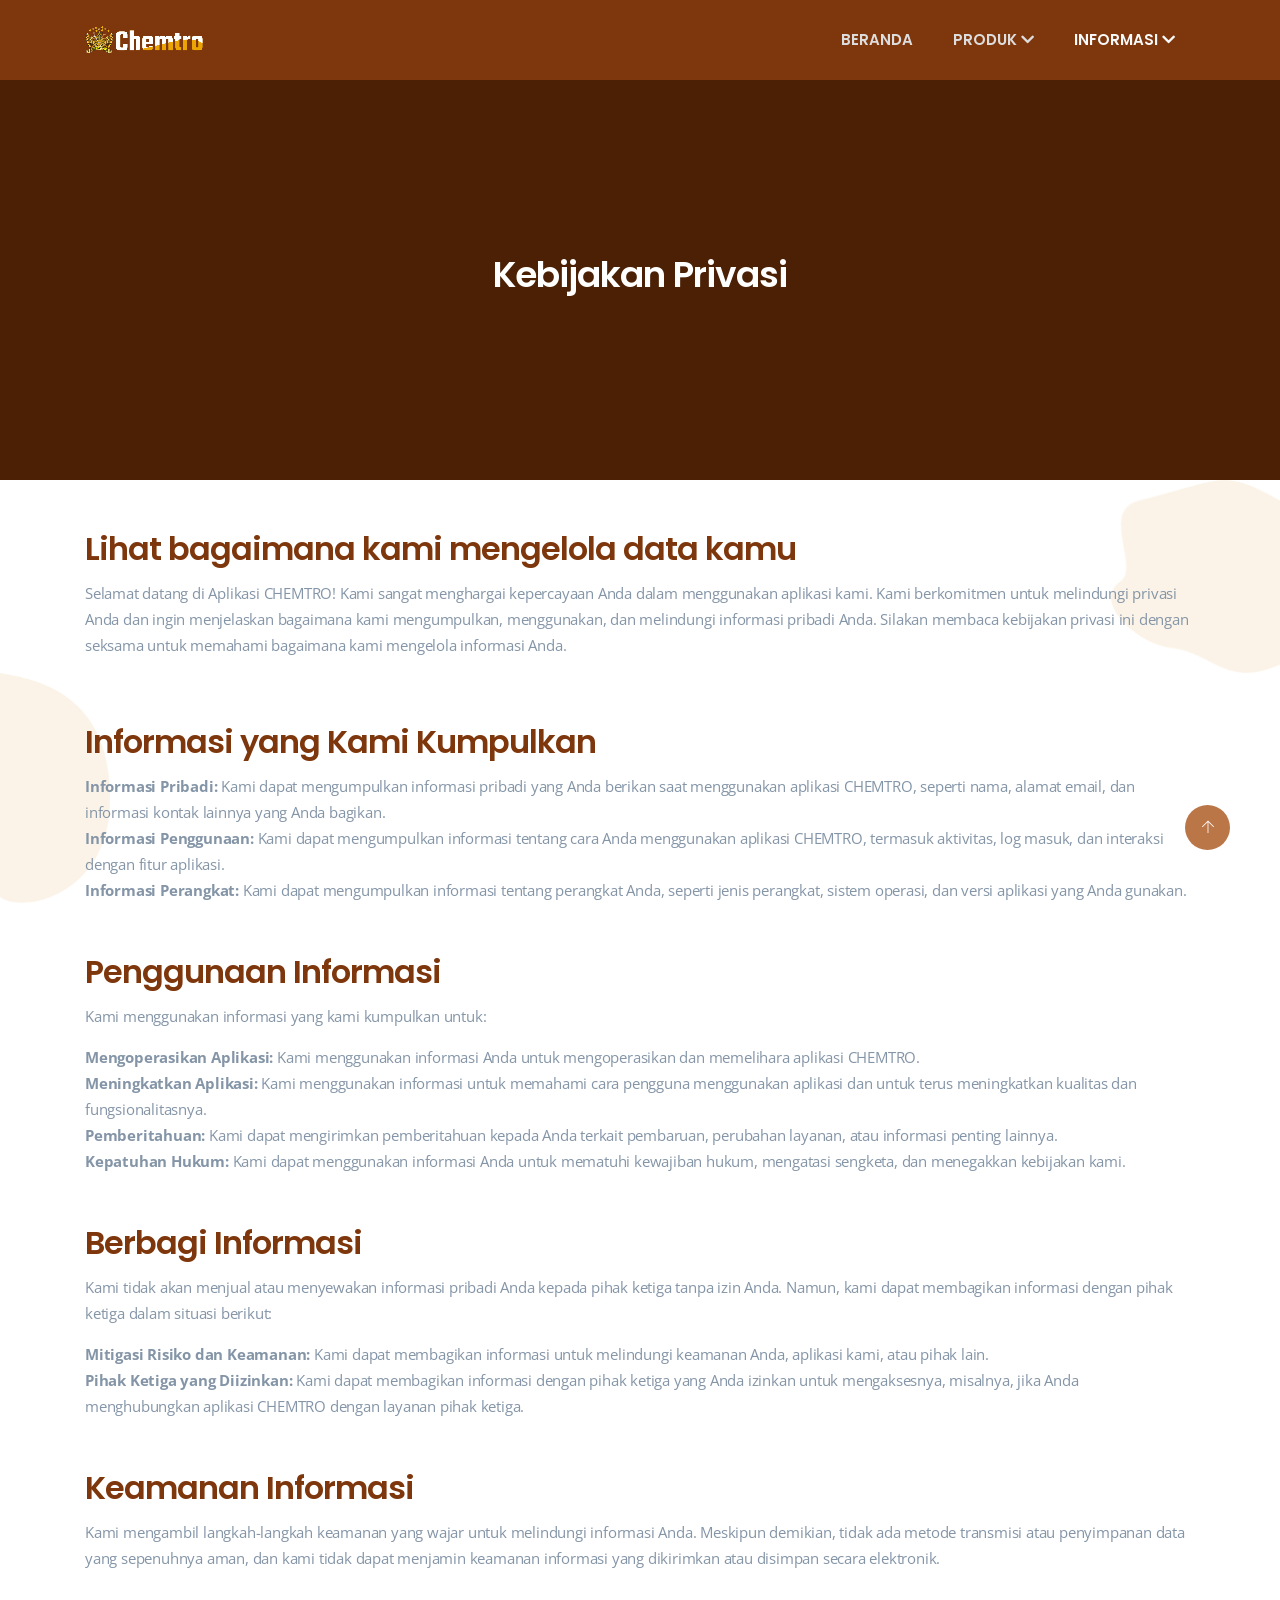
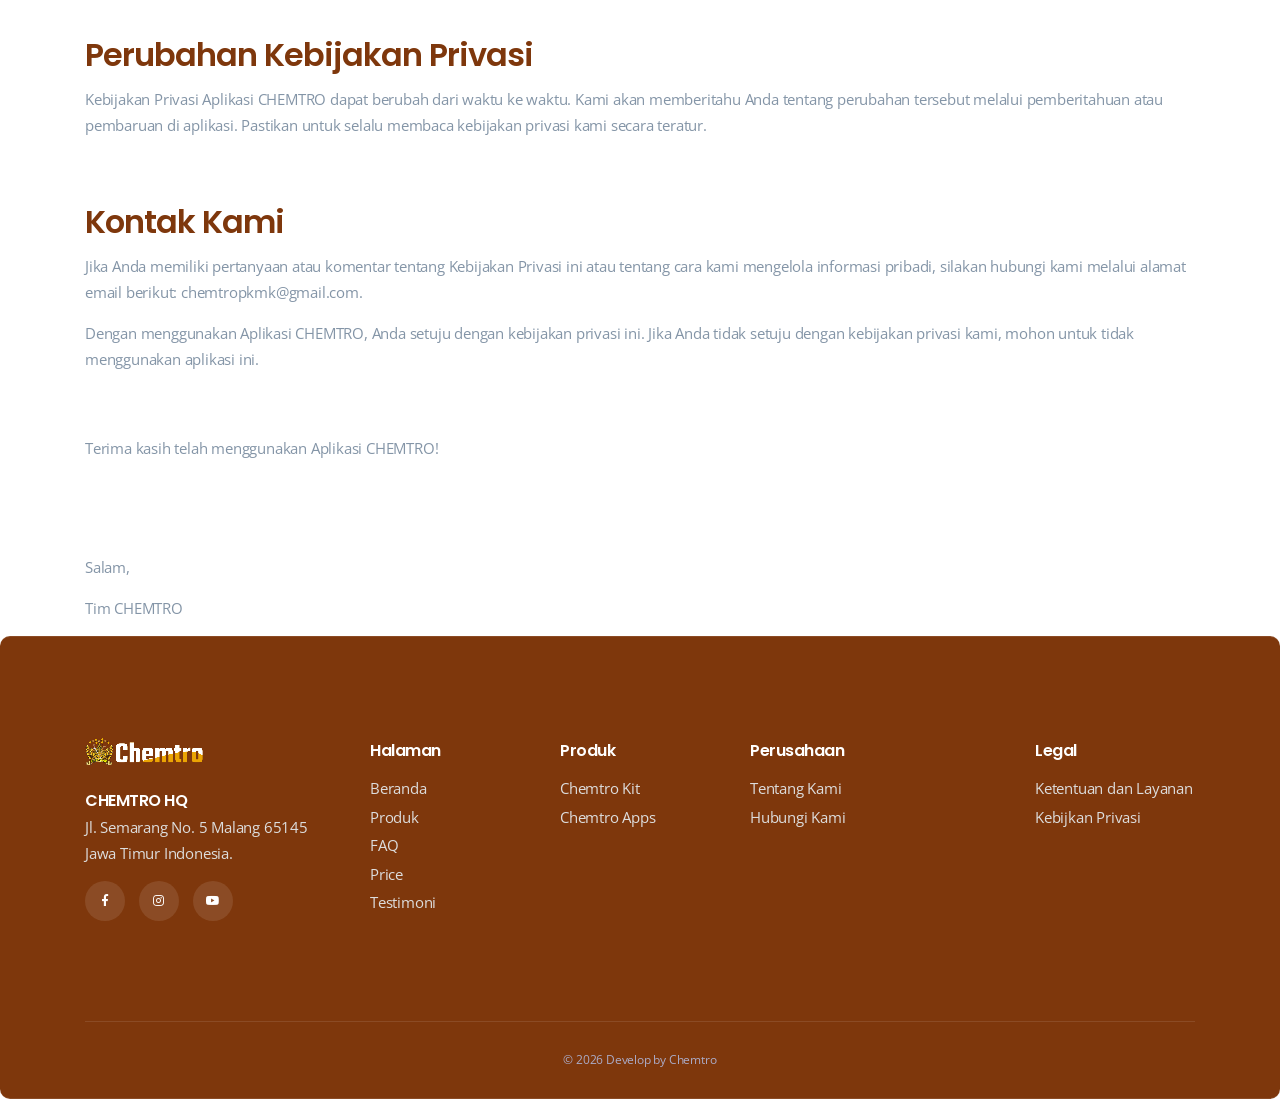
<file: privacy.html>
<!doctype html>
<!--[if lt IE 7]>      <html class="no-js lt-ie9 lt-ie8 lt-ie7" lang=""> <![endif]-->
<!--[if IE 7]>         <html class="no-js lt-ie9 lt-ie8" lang=""> <![endif]-->
<!--[if IE 8]>         <html class="no-js lt-ie9" lang=""> <![endif]-->
<!--[if gt IE 8]><!--> <html class="no-js" lang="en"> <!--<![endif]-->
    <head>
        <meta charset="utf-8">
        <meta name="viewport" content="width=device-width, initial-scale=1">
		<meta name="description" content="Saas Startup App HTML Template">
        <meta name="author" content="DynamicLayers">
       
        <title>CHEMTRO | Privacy Police</title>
        
		<link rel="shortcut icon" type="image/x-icon" href="img/favicon.png">
		
        <link rel="stylesheet" href="css/fontawesome.min.css">
        <link rel="stylesheet" href="css/themify-icons.css">
        <link rel="stylesheet" href="css/elegant-line-icons.css">
        <link rel="stylesheet" href="css/truno-icons.css">
        <link rel="stylesheet" href="css/animate.min.css">
        <link rel="stylesheet" href="css/bootstrap.min.css">
        <link rel="stylesheet" href="css/slicknav.min.css">
        <link rel="stylesheet" href="css/pricing-table.css">
        <link rel="stylesheet" href="css/odometer.min.css">
        <link rel="stylesheet" href="css/owl.carousel.css">
        <link rel="stylesheet" href="css/venobox.min.css">
        <link rel="stylesheet" href="css/main.css">
        <link rel="stylesheet" href="css/responsive.css">

        <script src="js/vendor/modernizr-2.8.3-respond-1.4.2.min.js"></script>
    </head>
    <body data-spy="scroll" data-target="#mainmenu" data-offset="80">
        <!--[if lt IE 8]>
            <p class="browserupgrade">You are using an <strong>outdated</strong> browser. Please <a href="http://browsehappy.com/">upgrade your browser</a> to improve your experience.</p>
        <![endif]-->
        
        <div class="site-preloader-wrap">
            <div class="spinner"></div>
        </div><!-- Preloader -->
        
        <header id="header" class="header-section" style="background-color: #7E370C;">
            <div class="container">
                <nav class="navbar ">
                    <a href="index.html" class="navbar-brand">
                        <img class="logo-light" src="img/logo-light.png" alt="logo">
                    </a>
                    <div class="d-flex menu-wrap">
                       <div id="mainmenu" class="mainmenu">
                           <ul class="nav">
                                <li><a data-scroll class="nav-link" style="color: #ddd;" href="index.html">Beranda</a></li>
                                <li><a data-scroll class="nav-link" style="color: #ddd;" href="#">Produk <i class="fa fa-chevron-down"></i></a>
                                    <ul style="padding-left: 0;">
                                        <li><a style="text-decoration: none;" href="product-chemtro-kit.html">
                                            <img style="height: 20px;" src="img/product/Kit.png" alt="">
                                            <p>Merupakan Kit Edukasi</p>
                                        </a></li>
                                        <li><a style="text-decoration: none;" href="product-chemtro-apps.html">
                                            <img style="height: 20px;" src="img/product/Apps.png" alt="">
                                            <p>Merupakan Aplikasi</p>
                                        </a></li>
                                    </ul>
                                </li>
                                <li><a data-scroll class="nav-link text-light" href="#">Informasi <i class="fa fa-chevron-down"></i></a>
                                    <ul style="padding-left: 0;">
                                        <li><a style="text-decoration: none;" href="#"><i class="fa fa-address-card"></i> Tentang Kami</a></li>
                                        <li><a style="text-decoration: none;" href="contact.html"><i class="fa fa-address-book"></i> Hubungi Kami</a></li>
                                    </ul>
                                </li>
                            </ul>
                       </div>
                    </div>
                </nav>
            </div>
		</header><!--/. header-section -->
       
        <div class="header-height"></div>
        
        <section class="page-header">
            <div class="container">
                <div class="page-content text-center">
                    <h2>Kebijakan Privasi</h2>
                </div>
            </div>
        </section><!--/. page-header -->
        
        <section class="content-section content-3 pos-rel pt-5 sm-pb-none">
           <div class="ov-shape-4 d-none d-lg-block"></div>
            <div class="container">
                <div class="content-wrap row align-items-center">
                    <div class="col sm-padding">
                        <div class="content-info">
                            <h2>Lihat bagaimana kami mengelola data kamu</h2>
                            <p>Selamat datang di Aplikasi CHEMTRO! Kami sangat menghargai kepercayaan Anda dalam menggunakan aplikasi kami. Kami berkomitmen untuk melindungi privasi Anda dan ingin menjelaskan bagaimana kami mengumpulkan, menggunakan, dan melindungi informasi pribadi Anda. Silakan membaca kebijakan privasi ini dengan seksama untuk memahami bagaimana kami mengelola informasi Anda.</p>
                        </div>
                    </div>
                </div>
            </div>
        </section><!--/. content-section -->
        
        <section class="content-section content-3 pos-rel pt-5 sm-pb-none">
           <div class="ov-shape-3 d-none d-lg-block"></div>
           <div class="dashboard-moc d-none d-lg-block"></div>
            <div class="container">
                <div class="content-wrap row align-items-center">
                    <div class="col">
                        <div class="content-info">
                            <h2>Informasi yang Kami Kumpulkan</h2>
                            <table>
                                <tr>
                                    <td><b>Informasi Pribadi:</b> Kami dapat mengumpulkan informasi pribadi yang Anda berikan saat menggunakan aplikasi CHEMTRO, seperti nama, alamat email, dan informasi kontak lainnya yang Anda bagikan.</td>
                                </tr>

                                <tr>
                                    <td><b>Informasi Penggunaan:</b> Kami dapat mengumpulkan informasi tentang cara Anda menggunakan aplikasi CHEMTRO, termasuk aktivitas, log masuk, dan interaksi dengan fitur aplikasi.</td>
                                </tr>

                                <tr>
                                    <td><b>Informasi Perangkat:</b> Kami dapat mengumpulkan informasi tentang perangkat Anda, seperti jenis perangkat, sistem operasi, dan versi aplikasi yang Anda gunakan.</td>
                                </tr>
                            </table>
                        </div>
                    </div>
                </div>
            </div>
        </section><!--/. content-section -->
        
        <section class="content-section content-3 pos-rel pt-5 sm-pb-none">
           <div class="d-none d-lg-block"></div>
           <div class="dashboard-moc d-none d-lg-block"></div>
            <div class="container">
                <div class="content-wrap row align-items-center">
                    <div class="col">
                        <div class="content-info">
                            <h2>Penggunaan Informasi</h2>
                            <p>Kami menggunakan informasi yang kami kumpulkan untuk:</p>
                            <table>
                                <tr>
                                    <td><b>Mengoperasikan Aplikasi: </b> Kami menggunakan informasi Anda untuk mengoperasikan dan memelihara aplikasi CHEMTRO.</td>
                                </tr>

                                <tr>
                                    <td><b>Meningkatkan Aplikasi:</b> Kami menggunakan informasi untuk memahami cara pengguna menggunakan aplikasi dan untuk terus meningkatkan kualitas dan fungsionalitasnya.</td>
                                </tr>

                                <tr>
                                    <td><b>Pemberitahuan:</b> Kami dapat mengirimkan pemberitahuan kepada Anda terkait pembaruan, perubahan layanan, atau informasi penting lainnya.</td>
                                </tr>

                                <tr>
                                    <td><b>Kepatuhan Hukum: </b> Kami dapat menggunakan informasi Anda untuk mematuhi kewajiban hukum, mengatasi sengketa, dan menegakkan kebijakan kami.</td>
                                </tr>
                            </table>
                        </div>
                    </div>
                </div>
            </div>
        </section><!--/. content-section -->

        <section class="content-section content-3 pos-rel pt-5 sm-pb-none">
            <div class="d-none d-lg-block"></div>
            <div class="dashboard-moc d-none d-lg-block"></div>
            <div class="container">
                <div class="content-wrap row align-items-center">
                    <div class="col">
                        <div class="content-info">
                            <h2>Berbagi Informasi</h2>
                            <p>Kami tidak akan menjual atau menyewakan informasi pribadi Anda kepada pihak ketiga tanpa izin Anda. Namun, kami dapat membagikan informasi dengan pihak ketiga dalam situasi berikut:</p>
                            <table>
                                <tr>
                                    <td><b>Mitigasi Risiko dan Keamanan:  </b> Kami dapat membagikan informasi untuk melindungi keamanan Anda, aplikasi kami, atau pihak lain.</td>
                                </tr>

                                <tr>
                                    <td><b>Pihak Ketiga yang Diizinkan:</b> Kami dapat membagikan informasi dengan pihak ketiga yang Anda izinkan untuk mengaksesnya, misalnya, jika Anda menghubungkan aplikasi CHEMTRO dengan layanan pihak ketiga.</td>
                                </tr>
                            </table>
                        </div>
                    </div>
                </div>
            </div>
        </section><!--/. content-section -->

        <section class="content-section content-3 pos-rel pt-5 sm-pb-none">
            <div class="d-none d-lg-block"></div>
            <div class="dashboard-moc d-none d-lg-block"></div>
            <div class="container">
                <div class="content-wrap row align-items-center">
                    <div class="col">
                        <div class="content-info">
                            <h2>Keamanan Informasi</h2>
                            <p>Kami mengambil langkah-langkah keamanan yang wajar untuk melindungi informasi Anda. Meskipun demikian, tidak ada metode transmisi atau penyimpanan data yang sepenuhnya aman, dan kami tidak dapat menjamin keamanan informasi yang dikirimkan atau disimpan secara elektronik.</p>
                        </div>
                    </div>
                </div>
            </div>
        </section><!--/. content-section -->

        <section class="content-section content-3 pos-rel pt-5 sm-pb-none">
            <div class="d-none d-lg-block"></div>
            <div class="dashboard-moc d-none d-lg-block"></div>
            <div class="container">
                <div class="content-wrap row align-items-center">
                    <div class="col">
                        <div class="content-info">
                            <h2>Perubahan Kebijakan Privasi</h2>
                            <p>Kebijakan Privasi Aplikasi CHEMTRO dapat berubah dari waktu ke waktu. Kami akan memberitahu Anda tentang perubahan tersebut melalui pemberitahuan atau pembaruan di aplikasi. Pastikan untuk selalu membaca kebijakan privasi kami secara teratur.
                            </p>
                        </div>
                    </div>
                </div>
            </div>
        </section><!--/. content-section -->

        <section class="content-section content-3 pos-rel pt-5 sm-pb-none">
            <div class="d-none d-lg-block"></div>
            <div class="dashboard-moc d-none d-lg-block"></div>
            <div class="container">
                <div class="content-wrap row align-items-center">
                    <div class="col">
                        <div class="content-info">
                            <h2>Kontak Kami</h2>
                            <p>Jika Anda memiliki pertanyaan atau komentar tentang Kebijakan Privasi ini atau tentang cara kami mengelola informasi pribadi, silakan hubungi kami melalui alamat email berikut: chemtropkmk@gmail.com.
                            </p>
                            <p>Dengan menggunakan Aplikasi CHEMTRO, Anda setuju dengan kebijakan privasi ini. Jika Anda tidak setuju dengan kebijakan privasi kami, mohon untuk tidak menggunakan aplikasi ini.</p>
                        </div>
                    </div>
                </div>
            </div>
        </section><!--/. content-section -->

        <section class="content-section content-3 pos-rel pt-5 sm-pb-none">
            <div class="d-none d-lg-block"></div>
            <div class="dashboard-moc d-none d-lg-block"></div>
            <div class="container">
                <div class="content-wrap row align-items-center">
                    <div class="col">
                        <div class="content-info">
                            <p>Terima kasih telah menggunakan Aplikasi CHEMTRO!</p>
                            <br><br><br>
                            <p>Salam,</p>
                            <p>Tim CHEMTRO</p>
                        </div>
                    </div>
                </div>
            </div>
        </section><!--/. content-section -->
        
        <footer class="widget-section widget-2" style="border-radius: 10px;">
            <div class="container">
                <div class="row padding">
                    <div class="col-lg-3 col-sm-12 sm-padding">
                        <div class="widget-content">
                            <img src="img/logo-light.png" alt="">
                            <h4 style="color: white; margin: 0;">CHEMTRO HQ</h4>
                            <p>Jl. Semarang No. 5 Malang 65145 Jawa Timur Indonesia.</p>
                            <ul class="widget-social" style="padding: 0;">
                                <li><a href="https://www.facebook.com/profile.php?id=100094429196859&mibextid=ZbWKwL"><i class="fab fa-facebook-f"></i></a></li>
                                <li><a href="https://instagram.com/chemtro.pkmk?igshid=MzRlODBiNWFlZA=="><i class="fab fa-instagram"></i></a></li>
                                <li><a href="https://www.youtube.com/@ChemtroPkmk"><i class="fab fa-youtube"></i></a></li>
                            </ul>
                        </div>
                    </div>
                    <div class="col-lg-2 col-sm-12 sm-padding">
                        <div class="widget-content">
                            <h4>Halaman</h4>
                            <ul class="widget-links" style="padding: 0;">
                                <li><a style="text-decoration: none;" href="index.html">Beranda</a></li>
                                <li><a style="text-decoration: none;" href="#">Produk</a></li>
                                <li><a style="text-decoration: none;" href="#">FAQ</a></li>
                                <li><a style="text-decoration: none;" href="#">Price</a></li>
                                <li><a style="text-decoration: none;" href="#">Testimoni</a></li>
                            </ul>
                        </div>
                    </div>
                    <div class="col-lg-2 col-sm-12 sm-padding">
                        <div class="widget-content">
                            <h4>Produk</h4>
                            <ul class="widget-links" style="padding: 0;">
                                <li><a style="text-decoration: none;" href="about.html">Chemtro Kit</a></li>
                                <li><a style="text-decoration: none;" href="contact.html">Chemtro Apps</a></li>
                            </ul>
                        </div>
                    </div>
                    <div class="col-lg-3 col-sm-6 sm-padding">
                        <div class="widget-content">
                            <h4>Perusahaan</h4>
                            <ul class="widget-links" style="padding: 0;">
                                <li><a style="text-decoration: none;" href="about.html">Tentang Kami</a></li>
                                <li><a style="text-decoration: none;" href="contact.html">Hubungi Kami</a></li>
                            </ul>
                        </div>
                    </div>
                    <div class="col-lg-2 col-md-6 sm-padding">
                        <div class="widget-content">
                            <h4>Legal</h4>
                            <ul class="widget-links" style="padding: 0;">
                                <li><a style="text-decoration: none;" href="legal.html">Ketentuan dan Layanan</a></li>
                                <li><a style="text-decoration: none;" href="privacy.html">Kebijkan Privasi</a></li>
                            </ul>
                            <div class="subscribe-box clearfix">
                            </div>
                        </div>
                    </div>
                </div>
                <div class="footer-section text-center">
                    <p>&copy; <span id="currentYear"></span> Develop by Chemtro</p>
                </div><!-- /.footer-section -->
            </div>
        </footer><!--/.widget-section-->


		<a data-scroll href="#header" id="scroll-to-top"><i class="ti-arrow-up"></i></a>
	
		<!-- jQuery Lib -->
		<script src="js/vendor/jquery-1.12.4.min.js"></script>
		<script src="js/vendor/bootstrap.min.js"></script>
		<script src="js/vendor/tether.min.js"></script>
		<script src="js/vendor/jquery.slicknav.min.js"></script>
		<script src="js/vendor/owl.carousel.min.js"></script>
		<script src="js/vendor/smooth-scroll.min.js"></script>
		<script src="js/vendor/jquery.ajaxchimp.min.js"></script>
        <script src="js/vendor/pricing-switcher.js"></script>
        <script src="js/vendor/jquery.waypoints.v2.0.3.min.js"></script>
        <script src="js/vendor/odometer.min.js"></script>
		<script src="js/vendor/wow.min.js"></script>
        <script src="js/vendor/venobox.min.js"></script>
		<script src="js/main.js"></script>

    </body>
</html>
</file>
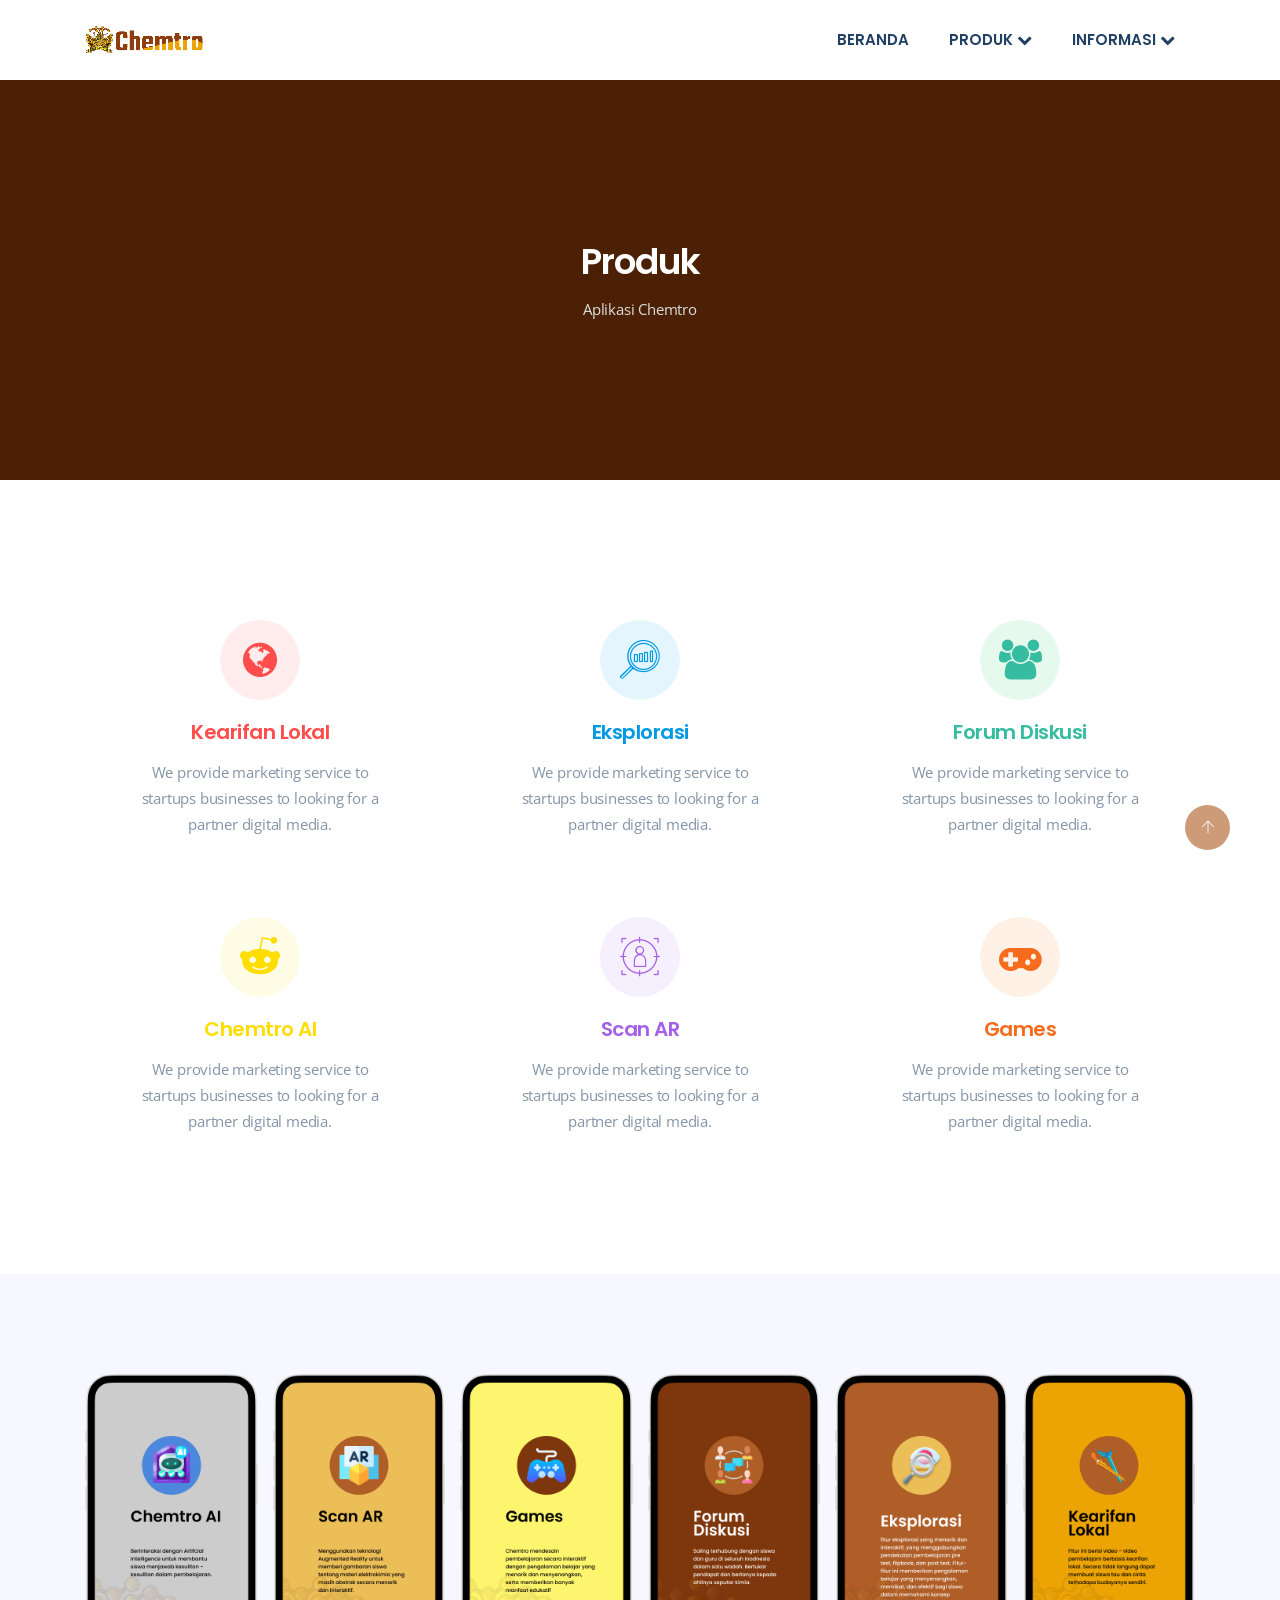
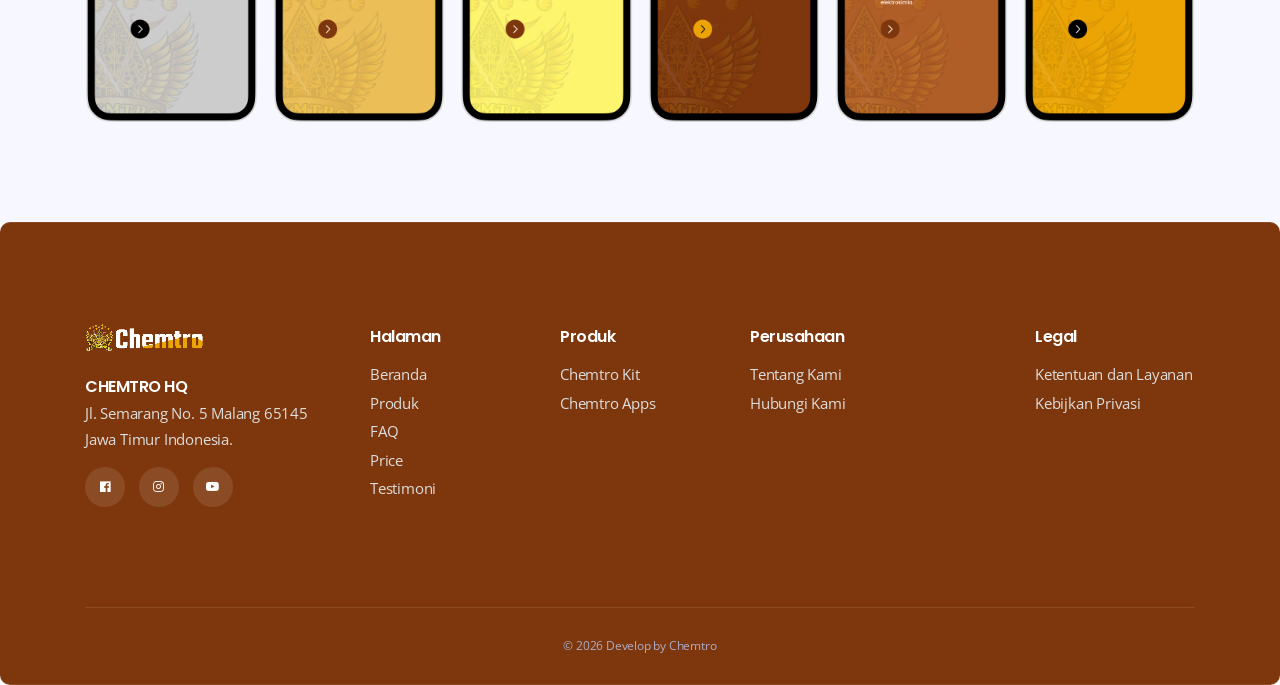
<file: product-chemtro-apps.html>
<!doctype html>
<!--[if lt IE 7]>      <html class="no-js lt-ie9 lt-ie8 lt-ie7" lang=""> <![endif]-->
<!--[if IE 7]>         <html class="no-js lt-ie9 lt-ie8" lang=""> <![endif]-->
<!--[if IE 8]>         <html class="no-js lt-ie9" lang=""> <![endif]-->
<!--[if gt IE 8]><!--> <html class="no-js" lang="en"> <!--<![endif]-->
    <head>
        <meta charset="utf-8">
        <meta name="viewport" content="width=device-width, initial-scale=1">
		<meta name="description" content="Saas Startup App HTML Template">
        <meta name="author" content="DynamicLayers">
       
        <title>Chemtro | Produk</title>
        
		<link rel="shortcut icon" type="image/x-icon" href="img/favicon.png">
		
        <link rel="stylesheet" href="css/fontawesome.min.css">
        <link rel="stylesheet" href="css/themify-icons.css">
        <link rel="stylesheet" href="css/elegant-line-icons.css">
        <link rel="stylesheet" href="css/truno-icons.css">
        <link rel="stylesheet" href="css/animate.min.css">
        <link rel="stylesheet" href="css/bootstrap.min.css">
        <link rel="stylesheet" href="css/slicknav.min.css">
        <link rel="stylesheet" href="css/pricing-table.css">
        <link rel="stylesheet" href="css/odometer.min.css">
        <link rel="stylesheet" href="css/owl.carousel.css">
        <link rel="stylesheet" href="css/venobox.min.css">
        <link rel="stylesheet" href="css/main.css">
        <link rel="stylesheet" href="css/responsive.css">

        <link rel="stylesheet" href="https://cdnjs.cloudflare.com/ajax/libs/font-awesome/4.7.0/css/font-awesome.min.css">

        <script src="js/vendor/modernizr-2.8.3-respond-1.4.2.min.js"></script>
    </head>
    <body data-spy="scroll" data-target="#mainmenu" data-offset="80">
        <!--[if lt IE 8]>
            <p class="browserupgrade">You are using an <strong>outdated</strong> browser. Please <a href="http://browsehappy.com/">upgrade your browser</a> to improve your experience.</p>
        <![endif]-->
        
        <div class="site-preloader-wrap">
            <div class="spinner"></div>
        </div><!-- Preloader -->
        <header id="header" class="header-section">
            <div class="container">
                <nav class="navbar ">
                    <a href="index.html" class="navbar-brand">
                        <img class="logo-dark" src="img/logo-dark.png" alt="logo">
                        <!-- <img class="logo-light" src="img/logo-light.png" alt="logo"> -->
                    </a>
                    <div class="d-flex menu-wrap">
                       <div id="mainmenu" class="mainmenu">
                           <ul class="nav">
                                <li><a data-scroll class="nav-link active" href="index.html">Beranda</a></li>
                                <li><a data-scroll class="nav-link" href="#">Produk <i class="fa fa-chevron-down"></i></a>
                                    <ul style="padding-left: 0;">
                                        <li><a style="text-decoration: none; padding: 10px;" href="product-chemtro-kit.html">
                                            <img style="height: 30px;" src="img/product/Kit.png" alt="">
                                            <strong>Kit Edukasi</strong>
                                        </a></li>
                                        <li><a style="text-decoration: none; padding: 10px;" href="#">
                                            <img style="height: 30px;" src="img/product/Apps.png" alt="">
                                            <strong>Aplikasi Chemtro</strong>
                                        </a></li>
                                    </ul>
                                </li>
                                <li><a data-scroll class="nav-link" href="#">Informasi <i class="fa fa-chevron-down"></i></a>
                                    <ul style="padding-left: 0;">
                                        <li><a style="text-decoration: none; padding: 10px;" href="about.html"><img src="./img/product/tentang-kami.png" style="width: 30px;" alt="tentang-kami"> <strong style="margin-left: 5px;">Tentang Kami</strong></a></li>
                                        <li><a style="text-decoration: none; padding: 10px;" href="contact.html"><img src="./img/product/kontak-kami.png" style="width: 30px;" alt="hubungi-kami"> <strong style="margin-left: 5px;">Hubungi Kami</strong></a></li>
                                    </ul>
                                </li>
                            </ul>
                       </div>
                    </div>
                </nav>
            </div>
		</header><!--/. header-section -->
       
        <div class="header-height"></div>
        
        <section class="page-header">
            <div class="container">
                <div class="page-content text-center">
                    <h2>Produk</h2>
                    <p>Aplikasi Chemtro</p>
                </div>
            </div>
        </section><!--/. page-header -->
        
        <section class="features-section padding">
            <div class="container">
                <div class="row">
                    <div class="col-md-4 col-sm-6 sm-padding">
                        <div class="features-item">
                            <i class="fa fa-globe color-red bg-red"></i>
                            <h3 class="color-red">Kearifan Lokal</h3>
                            <p>We provide marketing service to startups businesses to looking for a partner digital media.</p>
                        </div>
                    </div>
                    <div class="col-md-4 col-sm-6 sm-padding">
                        <div class="features-item">
                            <i class="truno truno-stats color-blue bg-blue"></i>
                            <h3 class="color-blue">Eksplorasi</h3>
                            <p>We provide marketing service to startups businesses to looking for a partner digital media.</p>
                        </div>
                    </div>
                    <div class="col-md-4 col-sm-6 sm-padding">
                        <div class="features-item">
                            <i class="fa fa-users color-green bg-green"></i>
                            <h3 class="color-green">Forum Diskusi</h3>
                            <p>We provide marketing service to startups businesses to looking for a partner digital media.</p>
                        </div>
                    </div>
                    <div class="col-md-4 col-sm-6 sm-padding">
                        <div class="features-item">
                            <i class="fa fa-reddit-alien color-yellow bg-yellow" aria-hidden="true"></i>
                            <h3 class="color-yellow">Chemtro AI</h3>
                            <p>We provide marketing service to startups businesses to looking for a partner digital media.</p>
                        </div>
                    </div>
                    <div class="col-md-4 col-sm-6 sm-padding">
                        <div class="features-item">
                            <i class="truno truno-target color-purple bg-purple"></i>
                            <h3 class="color-purple">Scan AR</h3>
                            <p>We provide marketing service to startups businesses to looking for a partner digital media.</p>
                        </div>
                    </div>
                    <div class="col-md-4 col-sm-6 sm-padding">
                        <div class="features-item">
                            <i class="fa fa-gamepad color-orange bg-orange"></i>
                            <h3 class="color-orange">Games</h3>
                            <p>We provide marketing service to startups businesses to looking for a partner digital media.</p>
                        </div>
                    </div>
                </div>
            </div>
        </section><!--/. features-section -->
        
        <div class="sponsor-section bg-grey padding">
            <div class="container">
                <div id="sponsor-carousel" class="sponsor-carousel owl-carousel">
                    <div class="sponsor-item">
                        <img src="./img/Features/AI.png" alt="sponsor">
                    </div>
                    <div class="sponsor-item">
                        <img src="./img/Features/arapps.png" alt="sponsor">
                    </div>
                    <div class="sponsor-item">
                        <img src="./img/Features/games.png" alt="sponsor">
                    </div>
                    <div class="sponsor-item">
                        <img src="./img/Features/forumdiskusi.png" alt="sponsor">
                    </div>
                    <div class="sponsor-item">
                        <img src="./img/Features/eksplorasi.png" alt="sponsor">
                    </div>
                    <div class="sponsor-item">
                        <img src="./img/Features/kearifanlokal.png" alt="sponsor">
                    </div>
                    <div class="sponsor-item">
                        <img src="./img/Features/AI.png" alt="sponsor">
                    </div>
                    <div class="sponsor-item">
                        <img src="./img/Features/arapps.png" alt="sponsor">
                    </div>
                </div>
            </div>
        </div><!--/. sponsor-section --> 
		
        <footer class="widget-section widget-2" style="border-radius: 10px;">
            <div class="container">
                <div class="row padding">
                    <div class="col-lg-3 col-sm-6 sm-padding">
                        <div class="widget-content">
                            <img src="img/logo-light.png" alt="">
                            <h4 style="color: white; margin: 0;">CHEMTRO HQ</h4>
                            <p>Jl. Semarang No. 5 Malang 65145 Jawa Timur Indonesia.</p>
                            <ul class="widget-social" style="padding: 0;">
                                <li><a href="https://www.facebook.com/profile.php?id=100094429196859&mibextid=ZbWKwL"><i class="fab fa-facebook-f"></i></a></li>
                                <li><a href="https://instagram.com/chemtro.pkmk?igshid=MzRlODBiNWFlZA=="><i class="fab fa-instagram"></i></a></li>
                                <li><a href="https://www.youtube.com/@ChemtroPkmk"><i class="fab fa-youtube"></i></a></li>
                            </ul>
                        </div>
                    </div>
                    <div class="col-lg-2 col-sm-6 sm-padding">
                        <div class="widget-content">
                            <h4>Halaman</h4>
                            <ul class="widget-links" style="padding: 0;">
                                <li><a style="text-decoration: none;" href="index.html">Beranda</a></li>
                                <li><a style="text-decoration: none;" href="#">Produk</a></li>
                                <li><a style="text-decoration: none;" href="#">FAQ</a></li>
                                <li><a style="text-decoration: none;" href="#">Price</a></li>
                                <li><a style="text-decoration: none;" href="#">Testimoni</a></li>
                            </ul>
                        </div>
                    </div>
                    <div class="col-lg-2 col-sm-6 sm-padding">
                        <div class="widget-content">
                            <h4>Produk</h4>
                            <ul class="widget-links" style="padding: 0;">
                                <li><a style="text-decoration: none;" href="about.html">Chemtro Kit</a></li>
                                <li><a style="text-decoration: none;" href="contact.html">Chemtro Apps</a></li>
                            </ul>
                        </div>
                    </div>
                    <div class="col-lg-3 col-sm-6 sm-padding">
                        <div class="widget-content">
                            <h4>Perusahaan</h4>
                            <ul class="widget-links" style="padding: 0;">
                                <li><a style="text-decoration: none;" href="about.html">Tentang Kami</a></li>
                                <li><a style="text-decoration: none;" href="contact.html">Hubungi Kami</a></li>
                            </ul>
                        </div>
                    </div>
                    <div class="col-lg-2 col-md-6 sm-padding">
                        <div class="widget-content">
                            <h4>Legal</h4>
                            <ul class="widget-links" style="padding: 0;">
                                <li><a style="text-decoration: none;" href="legal.html">Ketentuan dan Layanan</a></li>
                                <li><a style="text-decoration: none;" href="privacy.html">Kebijkan Privasi</a></li>
                            </ul>
                            <div class="subscribe-box clearfix">
                            </div>
                        </div>
                    </div>
                </div>
                <div class="footer-section text-center">
                    <p>&copy; <span id="currentYear"></span> Develop by Chemtro</p>
                </div><!-- /.footer-section -->
            </div>
        </footer><!--/.widget-section-->
        
		<a data-scroll href="#header" id="scroll-to-top"><i class="ti-arrow-up"></i></a>
	
		<!-- jQuery Lib -->
		<script src="js/vendor/jquery-1.12.4.min.js"></script>
		<script src="js/vendor/bootstrap.min.js"></script>
		<script src="js/vendor/tether.min.js"></script>
		<script src="js/vendor/jquery.slicknav.min.js"></script>
		<script src="js/vendor/owl.carousel.min.js"></script>
		<script src="js/vendor/smooth-scroll.min.js"></script>
		<script src="js/vendor/jquery.ajaxchimp.min.js"></script>
        <script src="js/vendor/pricing-switcher.js"></script>
        <script src="js/vendor/jquery.waypoints.v2.0.3.min.js"></script>
        <script src="js/vendor/odometer.min.js"></script>
		<script src="js/vendor/wow.min.js"></script>
        <script src="js/vendor/venobox.min.js"></script>
		<script src="js/main.js"></script>

    </body>
</html>
</file>
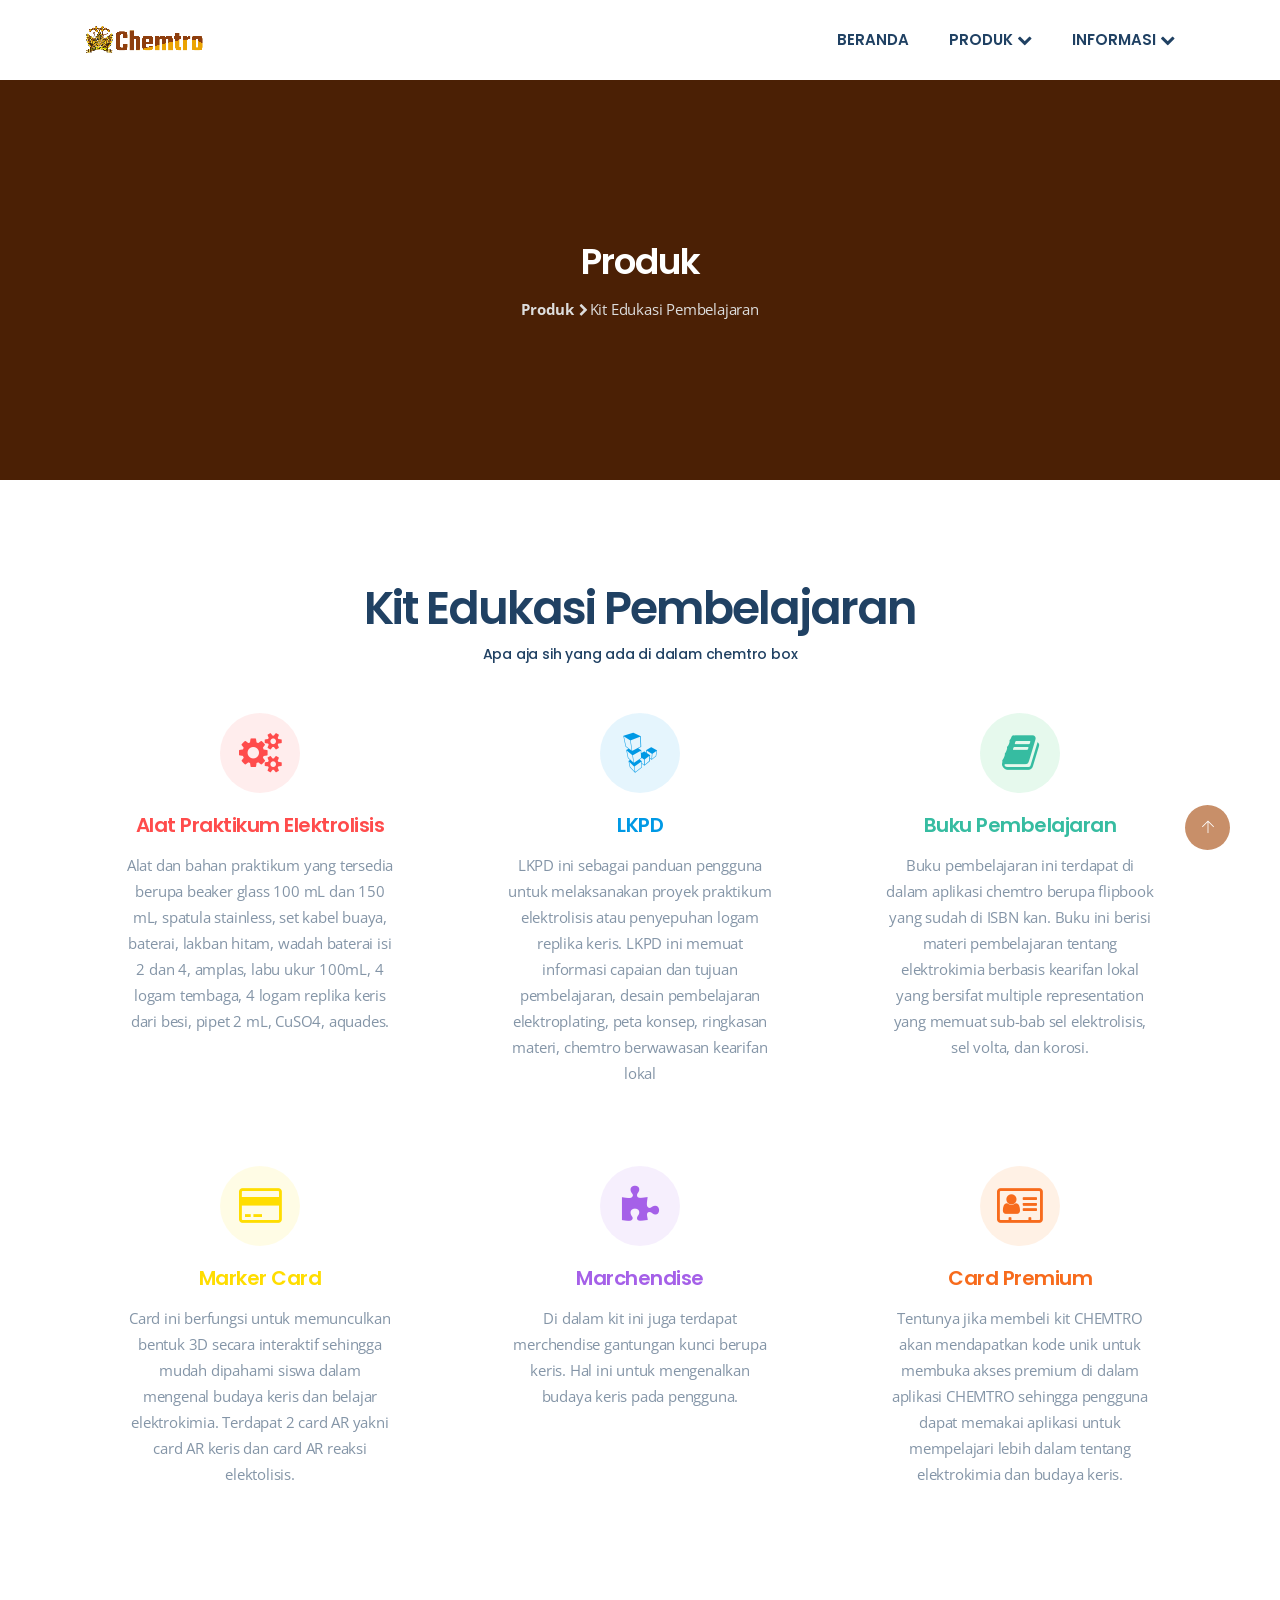
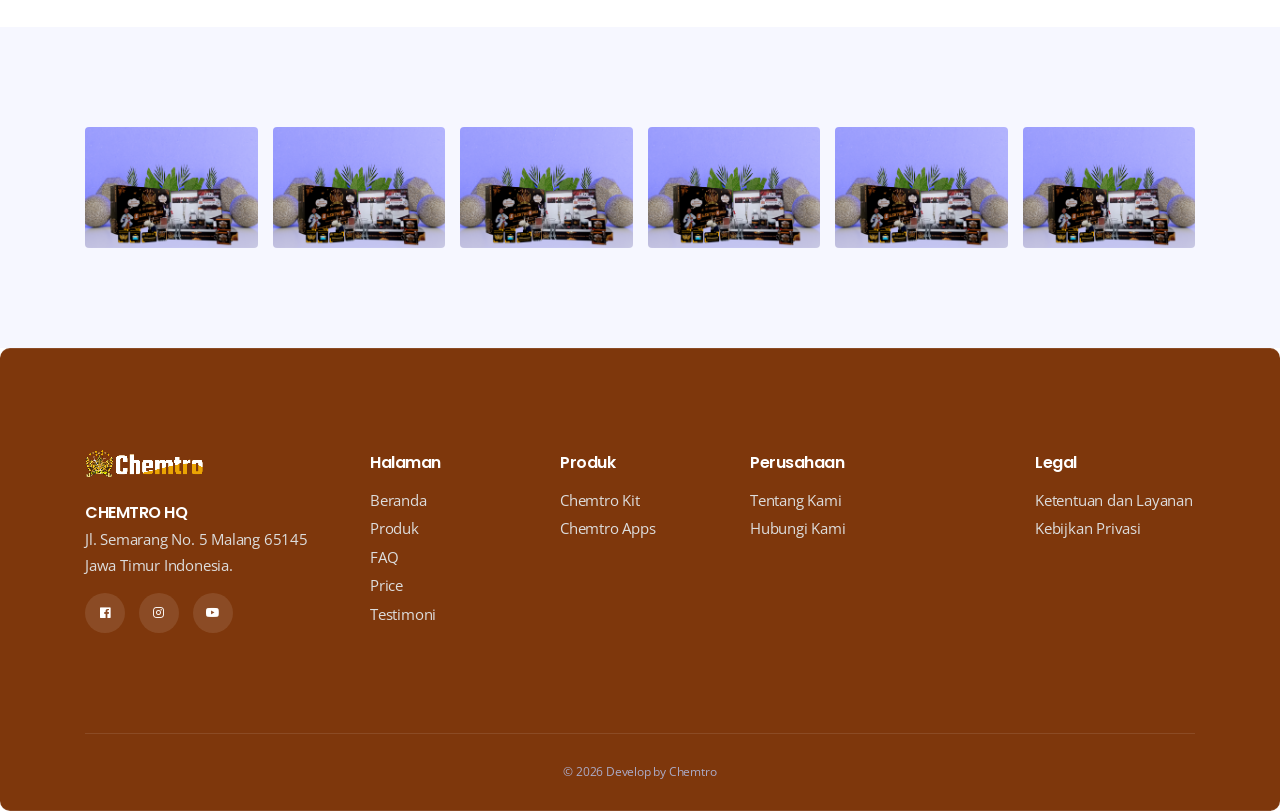
<file: product-chemtro-kit.html>
<!doctype html>
<!--[if lt IE 7]>      <html class="no-js lt-ie9 lt-ie8 lt-ie7" lang=""> <![endif]-->
<!--[if IE 7]>         <html class="no-js lt-ie9 lt-ie8" lang=""> <![endif]-->
<!--[if IE 8]>         <html class="no-js lt-ie9" lang=""> <![endif]-->
<!--[if gt IE 8]><!--> <html class="no-js" lang="en"> <!--<![endif]-->
    <head>
        <meta charset="utf-8">
        <meta name="viewport" content="width=device-width, initial-scale=1">
		<meta name="description" content="Saas Startup App HTML Template">
        <meta name="author" content="DynamicLayers">
       
        <title>Chemtro | Produk</title>
        
		<link rel="shortcut icon" type="image/x-icon" href="img/favicon.png">
		
        <link rel="stylesheet" href="css/fontawesome.min.css">
        <link rel="stylesheet" href="css/themify-icons.css">
        <link rel="stylesheet" href="css/elegant-line-icons.css">
        <link rel="stylesheet" href="css/truno-icons.css">
        <link rel="stylesheet" href="css/animate.min.css">
        <link rel="stylesheet" href="css/bootstrap.min.css">
        <link rel="stylesheet" href="css/slicknav.min.css">
        <link rel="stylesheet" href="css/pricing-table.css">
        <link rel="stylesheet" href="css/odometer.min.css">
        <link rel="stylesheet" href="css/owl.carousel.css">
        <link rel="stylesheet" href="css/venobox.min.css">
        <link rel="stylesheet" href="css/main.css">
        <link rel="stylesheet" href="css/responsive.css">

        <link rel="stylesheet" href="https://cdnjs.cloudflare.com/ajax/libs/font-awesome/4.7.0/css/font-awesome.min.css">

        <script src="js/vendor/modernizr-2.8.3-respond-1.4.2.min.js"></script>
    </head>
    <body data-spy="scroll" data-target="#mainmenu" data-offset="80">
        <!--[if lt IE 8]>
            <p class="browserupgrade">You are using an <strong>outdated</strong> browser. Please <a href="http://browsehappy.com/">upgrade your browser</a> to improve your experience.</p>
        <![endif]-->
        
        <div class="site-preloader-wrap">
            <div class="spinner"></div>
        </div><!-- Preloader -->
        
        <header id="header" class="header-section">
            <div class="container">
                <nav class="navbar ">
                    <a href="index.html" class="navbar-brand">
                        <img class="logo-dark" src="img/logo-dark.png" alt="logo">
                        <!-- <img class="logo-light" src="img/logo-light.png" alt="logo"> -->
                    </a>
                    <div class="d-flex menu-wrap">
                       <div id="mainmenu" class="mainmenu">
                           <ul class="nav">
                                <li><a data-scroll class="nav-link" href="index.html">Beranda</a></li>
                                <li><a data-scroll class="nav-link active" href="#">Produk <i class="fa fa-chevron-down"></i></a>
                                    <ul style="padding-left: 0;">
                                        <li><a style="text-decoration: none; padding: 10px;" href="#">
                                            <img style="height: 30px;" src="img/product/Kit.png" alt="">
                                            <strong>Kit Edukasi</strong>
                                        </a></li>
                                        <li><a style="text-decoration: none; padding: 10px;" href="product-chemtro-apps.html">
                                            <img style="height: 30px;" src="img/product/Apps.png" alt="">
                                            <strong>Aplikasi Chemtro</strong>
                                        </a></li>
                                    </ul>
                                </li>
                                <li><a data-scroll class="nav-link" href="#">Informasi <i class="fa fa-chevron-down"></i></a>
                                    <ul style="padding-left: 0;">
                                        <li><a style="text-decoration: none; padding: 10px;" href="about.html"><img src="./img/product/tentang-kami.png" style="width: 30px;" alt="tentang-kami"> <strong style="margin-left: 5px;">Tentang Kami</strong></a></li>
                                        <li><a style="text-decoration: none; padding: 10px;" href="contact.html"><img src="./img/product/kontak-kami.png" style="width: 30px;" alt="hubungi-kami"> <strong style="margin-left: 5px;">Hubungi Kami</strong></a></li>
                                    </ul>
                                </li>
                            </ul>
                       </div>
                    </div>
                </nav>
            </div>
		</header><!--/. header-section -->
       
        <div class="header-height"></div>
        
        <section class="page-header">
            <div class="container">
                <div class="page-content text-center">
                    <h2>Produk</h2>
                    <p><b>Produk </b><i class="fa fa-chevron-right" style="margin-left: 1px; margin-right: 2px; font-size: 13px;"></i>Kit Edukasi Pembelajaran</p>
                </div>
            </div>
        </section><!--/. page-header -->
        
        <section class="features-section padding">
            <div class="container">
                <h1 class="text-center">Kit Edukasi Pembelajaran</h1>
                <h5 class="text-center">Apa aja sih yang ada di dalam chemtro box</h5>
                <div class="row">
                    <div class="col-md-4 col-sm-6 sm-padding">
                        <div class="features-item">
                            <i class="fa fa-cogs color-red bg-red"></i>
                            <h3 class="color-red">Alat Praktikum Elektrolisis</h3>
                            <p>Alat dan bahan praktikum yang tersedia berupa beaker glass 100 mL dan 150 mL, spatula stainless, set kabel buaya, baterai, lakban hitam, wadah baterai isi 2 dan 4, amplas, labu ukur 100mL, 4 logam tembaga, 4 logam replika keris dari besi, pipet 2 mL, CuSO4, aquades. </p>
                        </div>
                    </div>
                    <div class="col-md-4 col-sm-6 sm-padding">
                        <div class="features-item">
                            <i class="fa fa-linode color-blue bg-blue"></i>
                            <h3 class="color-blue">LKPD</h3>
                            <p>LKPD ini sebagai panduan pengguna untuk melaksanakan proyek praktikum elektrolisis atau penyepuhan logam replika keris. LKPD ini memuat informasi capaian dan tujuan pembelajaran, desain pembelajaran elektroplating, peta konsep, ringkasan materi, chemtro berwawasan kearifan lokal  </p>
                        </div>
                    </div>
                    <div class="col-md-4 col-sm-6 sm-padding">
                        <div class="features-item">
                            <i class="fa fa-book color-green bg-green"></i>
                            <h3 class="color-green">Buku Pembelajaran</h3>
                            <p>Buku pembelajaran ini terdapat di dalam aplikasi chemtro berupa flipbook yang sudah di ISBN kan. Buku ini berisi materi pembelajaran tentang elektrokimia berbasis kearifan lokal yang bersifat multiple representation yang memuat sub-bab sel elektrolisis, sel volta, dan korosi.</p>
                        </div>
                    </div>
                    <div class="col-md-4 col-sm-6 sm-padding">
                        <div class="features-item">
                            <i class="fa fa-credit-card color-yellow bg-yellow"></i>
                            <h3 class="color-yellow">Marker Card</h3>
                            <p>Card ini berfungsi untuk memunculkan bentuk 3D secara interaktif sehingga mudah dipahami siswa dalam mengenal budaya keris dan belajar elektrokimia. Terdapat 2 card AR yakni card AR keris dan card AR reaksi elektolisis.</p>
                        </div>
                    </div>
                    <div class="col-md-4 col-sm-6 sm-padding">
                        <div class="features-item">
                            <i class="fa fa-puzzle-piece color-purple bg-purple"></i>
                            <h3 class="color-purple">Marchendise</h3>
                            <p>Di dalam kit ini juga terdapat merchendise gantungan kunci berupa keris. Hal ini untuk mengenalkan budaya keris pada pengguna.</p>
                        </div>
                    </div>
                    <div class="col-md-4 col-sm-6 sm-padding">
                        <div class="features-item">
                            <i class="fa fa-vcard-o color-orange bg-orange"></i>
                            <!-- <img class="color-orange bg-orange rounded-circle" src="./img/kit-chemtro/card.png" alt="card" style="width: 100px;"> -->
                            <h3 class="color-orange">Card Premium</h3>
                            <p>Tentunya jika membeli kit CHEMTRO akan mendapatkan kode unik untuk membuka akses premium di dalam aplikasi CHEMTRO sehingga pengguna dapat memakai aplikasi untuk mempelajari lebih dalam tentang elektrokimia dan budaya keris.</p>
                        </div>
                    </div>
                </div>
            </div>
        </section><!--/. features-section -->
        
        <div class="sponsor-section bg-grey padding">
            <div class="container">
                <div id="sponsor-carousel" class="sponsor-carousel owl-carousel">
                    <div class="sponsor-item">
                        <img src="./img/product/product.png" class="rounded" alt="sponsor">
                    </div>
                    <div class="sponsor-item">
                        <img src="./img/product/product.png" class="rounded" alt="sponsor">
                    </div>
                    <div class="sponsor-item">
                        <img src="./img/product/product.png" class="rounded" alt="sponsor">
                    </div>
                    <div class="sponsor-item">
                        <img src="./img/product/product.png" class="rounded" alt="sponsor">
                    </div>
                    <div class="sponsor-item">
                        <img src="./img/product/product.png" class="rounded" alt="sponsor">
                    </div>
                    <div class="sponsor-item">
                        <img src="./img/product/product.png" class="rounded" alt="sponsor">
                    </div>
                    <div class="sponsor-item">
                        <img src="./img/product/product.png" class="rounded" alt="sponsor">
                    </div>
                    <div class="sponsor-item">
                        <img src="./img/product/product.png" class="rounded" alt="sponsor">
                    </div>
                </div>
            </div>
        </div><!--/. sponsor-section --> 
		
        <footer class="widget-section widget-2" style="border-radius: 10px;">
            <div class="container">
                <div class="row padding">
                    <div class="col-lg-3 col-sm-6 sm-padding">
                        <div class="widget-content">
                            <img src="img/logo-light.png" alt="">
                            <h4 style="color: white; margin: 0;">CHEMTRO HQ</h4>
                            <p>Jl. Semarang No. 5 Malang 65145 Jawa Timur Indonesia.</p>
                            <ul class="widget-social" style="padding: 0;">
                                <li><a href="https://www.facebook.com/profile.php?id=100094429196859&mibextid=ZbWKwL"><i class="fab fa-facebook-f"></i></a></li>
                                <li><a href="https://instagram.com/chemtro.pkmk?igshid=MzRlODBiNWFlZA=="><i class="fab fa-instagram"></i></a></li>
                                <li><a href="https://www.youtube.com/@ChemtroPkmk"><i class="fab fa-youtube"></i></a></li>
                            </ul>
                        </div>
                    </div>
                    <div class="col-lg-2 col-sm-6 sm-padding">
                        <div class="widget-content">
                            <h4>Halaman</h4>
                            <ul class="widget-links" style="padding: 0;">
                                <li><a style="text-decoration: none;" href="index.html">Beranda</a></li>
                                <li><a style="text-decoration: none;" href="#">Produk</a></li>
                                <li><a style="text-decoration: none;" href="#">FAQ</a></li>
                                <li><a style="text-decoration: none;" href="#">Price</a></li>
                                <li><a style="text-decoration: none;" href="#">Testimoni</a></li>
                            </ul>
                        </div>
                    </div>
                    <div class="col-lg-2 col-sm-6 sm-padding">
                        <div class="widget-content">
                            <h4>Produk</h4>
                            <ul class="widget-links" style="padding: 0;">
                                <li><a style="text-decoration: none;" href="about.html">Chemtro Kit</a></li>
                                <li><a style="text-decoration: none;" href="contact.html">Chemtro Apps</a></li>
                            </ul>
                        </div>
                    </div>
                    <div class="col-lg-3 col-sm-6 sm-padding">
                        <div class="widget-content">
                            <h4>Perusahaan</h4>
                            <ul class="widget-links" style="padding: 0;">
                                <li><a style="text-decoration: none;" href="about.html">Tentang Kami</a></li>
                                <li><a style="text-decoration: none;" href="contact.html">Hubungi Kami</a></li>
                            </ul>
                        </div>
                    </div>
                    <div class="col-lg-2 col-md-6 sm-padding">
                        <div class="widget-content">
                            <h4>Legal</h4>
                            <ul class="widget-links" style="padding: 0;">
                                <li><a style="text-decoration: none;" href="legal.html">Ketentuan dan Layanan</a></li>
                                <li><a style="text-decoration: none;" href="privacy.html">Kebijkan Privasi</a></li>
                            </ul>
                            <div class="subscribe-box clearfix">
                            </div>
                        </div>
                    </div>
                </div>
                <div class="footer-section text-center">
                    <p>&copy; <span id="currentYear"></span> Develop by Chemtro</p>
                </div><!-- /.footer-section -->
            </div>
        </footer><!--/.widget-section-->
        
		<a data-scroll href="#header" id="scroll-to-top"><i class="ti-arrow-up"></i></a>
	
		<!-- jQuery Lib -->
		<script src="js/vendor/jquery-1.12.4.min.js"></script>
		<script src="js/vendor/bootstrap.min.js"></script>
		<script src="js/vendor/tether.min.js"></script>
		<script src="js/vendor/jquery.slicknav.min.js"></script>
		<script src="js/vendor/owl.carousel.min.js"></script>
		<script src="js/vendor/smooth-scroll.min.js"></script>
		<script src="js/vendor/jquery.ajaxchimp.min.js"></script>
        <script src="js/vendor/pricing-switcher.js"></script>
        <script src="js/vendor/jquery.waypoints.v2.0.3.min.js"></script>
        <script src="js/vendor/odometer.min.js"></script>
		<script src="js/vendor/wow.min.js"></script>
        <script src="js/vendor/venobox.min.js"></script>
		<script src="js/main.js"></script>

    </body>
</html>
</file>
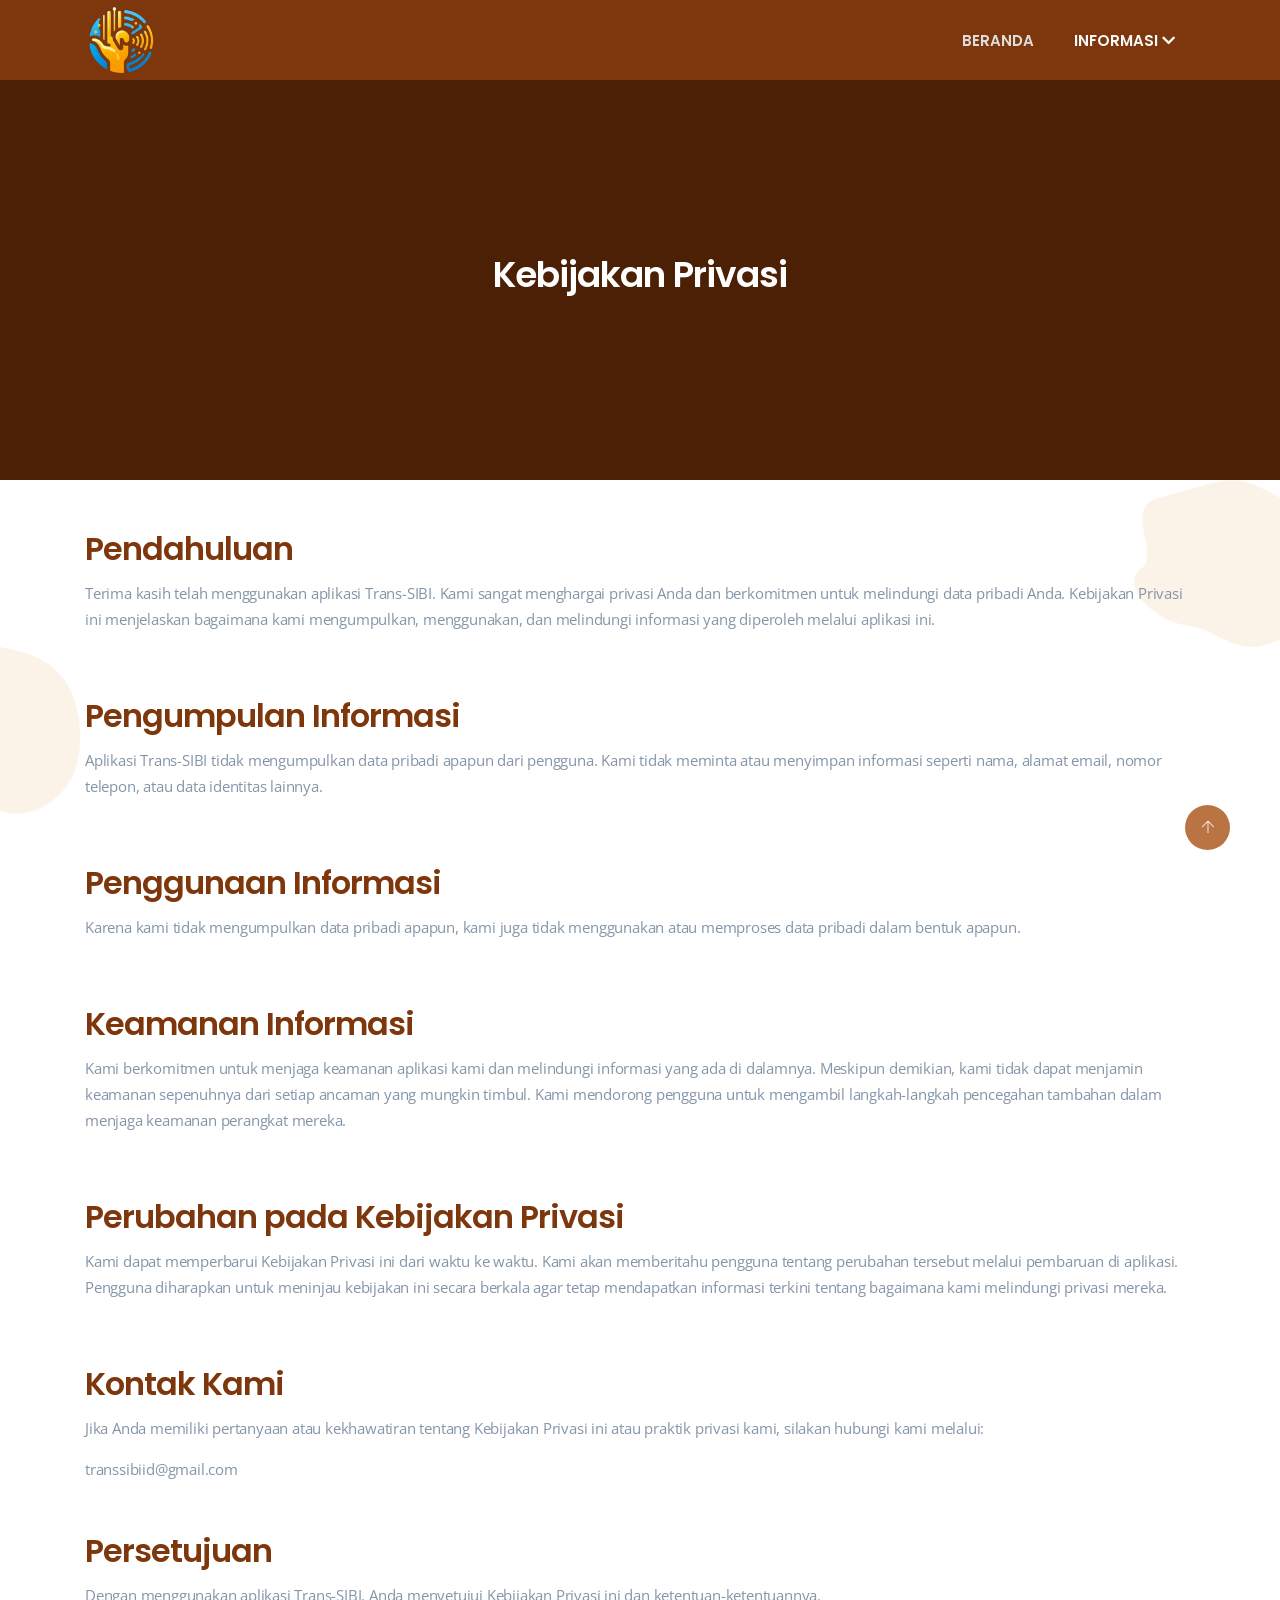
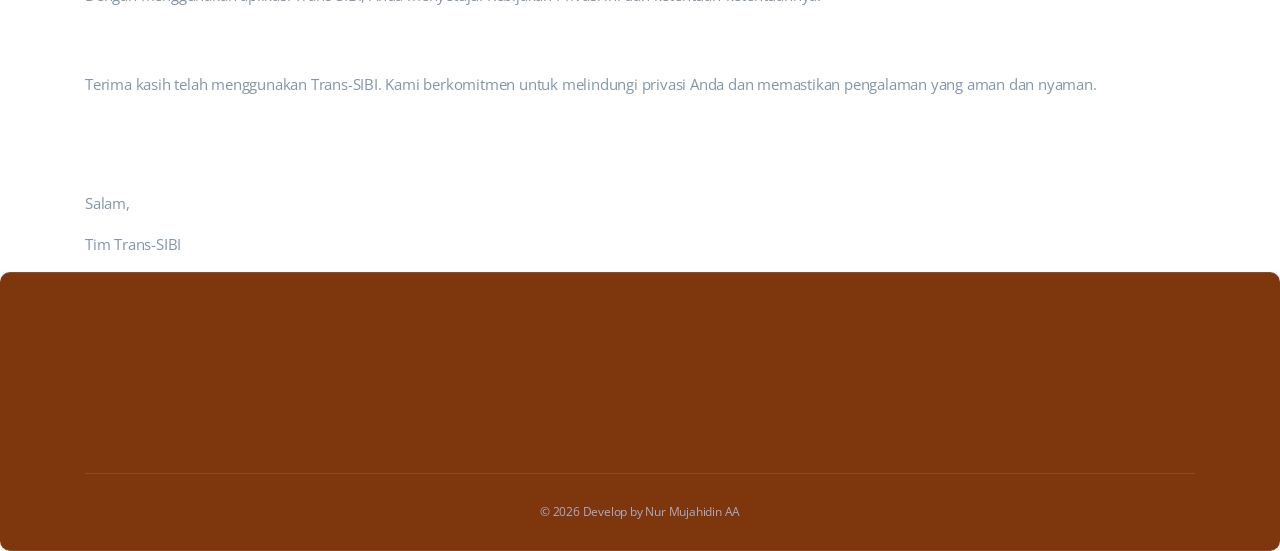
<file: trans-sibi/privasi.html>
<!doctype html>
<!--[if lt IE 7]>      <html class="no-js lt-ie9 lt-ie8 lt-ie7" lang=""> <![endif]-->
<!--[if IE 7]>         <html class="no-js lt-ie9 lt-ie8" lang=""> <![endif]-->
<!--[if IE 8]>         <html class="no-js lt-ie9" lang=""> <![endif]-->
<!--[if gt IE 8]><!--> <html class="no-js" lang="en"> <!--<![endif]-->
    <head>
        <meta charset="utf-8">
        <meta name="viewport" content="width=device-width, initial-scale=1">
		<meta name="description" content="Saas Startup App HTML Template">
        <meta name="author" content="DynamicLayers">
       
        <title>CHEMTRO | Privacy Police</title>
        
		<link rel="shortcut icon" type="image/x-icon" href="img/favicon.png">
		
        <link rel="stylesheet" href="../css/fontawesome.min.css">
        <link rel="stylesheet" href="../css/themify-icons.css">
        <link rel="stylesheet" href="../css/elegant-line-icons.css">
        <link rel="stylesheet" href="../css/truno-icons.css">
        <link rel="stylesheet" href="../css/animate.min.css">
        <link rel="stylesheet" href="../css/bootstrap.min.css">
        <link rel="stylesheet" href="../css/slicknav.min.css">
        <link rel="stylesheet" href="../css/pricing-table.css">
        <link rel="stylesheet" href="../css/odometer.min.css">
        <link rel="stylesheet" href="../css/owl.carousel.css">
        <link rel="stylesheet" href="../css/venobox.min.css">
        <link rel="stylesheet" href="../css/main.css">
        <link rel="stylesheet" href="../css/responsive.css">

        <script src="../js/vendor/modernizr-2.8.3-respond-1.4.2.min.js"></script>
    </head>
    <body data-spy="scroll" data-target="#mainmenu" data-offset="80">
        <!--[if lt IE 8]>
            <p class="browserupgrade">You are using an <strong>outdated</strong> browser. Please <a href="http://browsehappy.com/">upgrade your browser</a> to improve your experience.</p>
        <![endif]-->
        
        <div class="site-preloader-wrap">
            <div class="spinner"></div>
        </div><!-- Preloader -->
        
        <header id="header" class="header-section" style="background-color: #7E370C;">
            <div class="container">
                <nav class="navbar ">
                    <a href="../index.html" class="navbar-brand">
                        <img class="logo-light" src="../img/logo-polos.png" alt="logo" style="width: 8vh;">
                    </a>
                    <div class="d-flex menu-wrap">
                       <div id="mainmenu" class="mainmenu">
                           <ul class="nav">
                                <li><a data-scroll class="nav-link" style="color: #ddd;" href="#">Beranda</a></li>
                               
                                <li><a data-scroll class="nav-link text-light" href="#">Informasi <i class="fa fa-chevron-down"></i></a>
                                    <ul style="padding-left: 0;">
                                        <li><a style="text-decoration: none;" href="#"><i class="fa fa-address-card"></i> Tentang Kami</a></li>
                                        <li><a style="text-decoration: none;" href="#"><i class="fa fa-address-book"></i> Hubungi Kami</a></li>
                                    </ul>
                                </li>
                            </ul>
                       </div>
                    </div>
                </nav>
            </div>
		</header><!--/. header-section -->
       
        <div class="header-height"></div>
        
        <section class="page-header">
            <div class="container">
                <div class="page-content text-center">
                    <h2>Kebijakan Privasi</h2>
                </div>
            </div>
        </section><!--/. page-header -->
        
        <section class="content-section content-3 pos-rel pt-5 sm-pb-none">
           <div class="ov-shape-4 d-none d-lg-block"></div>
            <div class="container">
                <div class="content-wrap row align-items-center">
                    <div class="col sm-padding">
                        <div class="content-info">
                            <h2>Pendahuluan</h2>
                            <p>Terima kasih telah menggunakan aplikasi Trans-SIBI. Kami sangat menghargai privasi Anda dan berkomitmen untuk melindungi data pribadi Anda. Kebijakan Privasi ini menjelaskan bagaimana kami mengumpulkan, menggunakan, dan melindungi informasi yang diperoleh melalui aplikasi ini.</p>
                        </div>
                    </div>
                </div>
            </div>
        </section><!--/. content-section -->
        
        <section class="content-section content-3 pos-rel pt-5 sm-pb-none">
           <div class="ov-shape-3 d-none d-lg-block"></div>
           <div class="dashboard-moc d-none d-lg-block"></div>
            <div class="container">
                <div class="content-wrap row align-items-center">
                    <div class="col">
                        <div class="content-info">
                            <h2>Pengumpulan Informasi</h2>
                            <p>Aplikasi Trans-SIBI tidak mengumpulkan data pribadi apapun dari pengguna. Kami tidak meminta atau menyimpan informasi seperti nama, alamat email, nomor telepon, atau data identitas lainnya.</p>
                        </div>
                    </div>
                </div>
            </div>
        </section><!--/. content-section -->
        
        <section class="content-section content-3 pos-rel pt-5 sm-pb-none">
           <div class="d-none d-lg-block"></div>
           <div class="dashboard-moc d-none d-lg-block"></div>
            <div class="container">
                <div class="content-wrap row align-items-center">
                    <div class="col">
                        <div class="content-info">
                            <h2>Penggunaan Informasi</h2>
                            <p>Karena kami tidak mengumpulkan data pribadi apapun, kami juga tidak menggunakan atau memproses data pribadi dalam bentuk apapun.</p>
                        </div>
                    </div>
                </div>
            </div>
        </section><!--/. content-section -->

        <section class="content-section content-3 pos-rel pt-5 sm-pb-none">
            <div class="d-none d-lg-block"></div>
            <div class="dashboard-moc d-none d-lg-block"></div>
            <div class="container">
                <div class="content-wrap row align-items-center">
                    <div class="col">
                        <div class="content-info">
                            <h2>Keamanan Informasi</h2>
                            <p>Kami berkomitmen untuk menjaga keamanan aplikasi kami dan melindungi informasi yang ada di dalamnya. Meskipun demikian, kami tidak dapat menjamin keamanan sepenuhnya dari setiap ancaman yang mungkin timbul. Kami mendorong pengguna untuk mengambil langkah-langkah pencegahan tambahan dalam menjaga keamanan perangkat mereka.</p>
                        </div>
                    </div>
                </div>
            </div>
        </section><!--/. content-section -->

        <section class="content-section content-3 pos-rel pt-5 sm-pb-none">
            <div class="d-none d-lg-block"></div>
            <div class="dashboard-moc d-none d-lg-block"></div>
            <div class="container">
                <div class="content-wrap row align-items-center">
                    <div class="col">
                        <div class="content-info">
                            <h2>Perubahan pada Kebijakan Privasi</h2>
                            <p>Kami dapat memperbarui Kebijakan Privasi ini dari waktu ke waktu. Kami akan memberitahu pengguna tentang perubahan tersebut melalui pembaruan di aplikasi. Pengguna diharapkan untuk meninjau kebijakan ini secara berkala agar tetap mendapatkan informasi terkini tentang bagaimana kami melindungi privasi mereka.</p>
                        </div>
                    </div>
                </div>
            </div>
        </section><!--/. content-section -->

        <section class="content-section content-3 pos-rel pt-5 sm-pb-none">
            <div class="d-none d-lg-block"></div>
            <div class="dashboard-moc d-none d-lg-block"></div>
            <div class="container">
                <div class="content-wrap row align-items-center">
                    <div class="col">
                        <div class="content-info">
                            <h2>Kontak Kami</h2>
                            <p>Jika Anda memiliki pertanyaan atau kekhawatiran tentang Kebijakan Privasi ini atau praktik privasi kami, silakan hubungi kami melalui:</p>
                            <ul>
                                <li>transsibiid@gmail.com</li>
                            </ul>
                        </div>
                    </div>
                </div>
            </div>
        </section><!--/. content-section -->
        
        <section class="content-section content-3 pos-rel pt-5 sm-pb-none">
            <div class="d-none d-lg-block"></div>
            <div class="dashboard-moc d-none d-lg-block"></div>
            <div class="container">
                <div class="content-wrap row align-items-center">
                    <div class="col">
                        <div class="content-info">
                            <h2>Persetujuan</h2>
                            <p>Dengan menggunakan aplikasi Trans-SIBI, Anda menyetujui Kebijakan Privasi ini dan ketentuan-ketentuannya.</p>
                        </div>
                    </div>
                </div>
            </div>
        </section><!--/. content-section -->

        <section class="content-section content-3 pos-rel pt-5 sm-pb-none">
            <div class="d-none d-lg-block"></div>
            <div class="dashboard-moc d-none d-lg-block"></div>
            <div class="container">
                <div class="content-wrap row align-items-center">
                    <div class="col">
                        <div class="content-info">
                            <p>Terima kasih telah menggunakan Trans-SIBI. Kami berkomitmen untuk melindungi privasi Anda dan memastikan pengalaman yang aman dan nyaman.</p>
                            <br><br><br>
                            <p>Salam,</p>
                            <p>Tim Trans-SIBI</p>
                        </div>
                    </div>
                </div>
            </div>
        </section><!--/. content-section -->
        
        <footer class="widget-section widget-2" style="border-radius: 10px;">
            <div class="container">
                <div class="row padding">
                </div>
                <div class="footer-section text-center">
                    <p>&copy; <span id="currentYear"></span> Develop by Nur Mujahidin AA</p>
                </div><!-- /.footer-section -->
            </div>
        </footer><!--/.widget-section-->


		<a data-scroll href="#header" id="scroll-to-top"><i class="ti-arrow-up"></i></a>
	
		<!-- jQuery Lib -->
		<script src="../js/vendor/jquery-1.12.4.min.js"></script>
		<script src="../js/vendor/bootstrap.min.js"></script>
		<script src="../js/vendor/tether.min.js"></script>
		<script src="../js/vendor/jquery.slicknav.min.js"></script>
		<script src="../js/vendor/owl.carousel.min.js"></script>
		<script src="../js/vendor/smooth-scroll.min.js"></script>
		<script src="../js/vendor/jquery.ajaxchimp.min.js"></script>
        <script src="../js/vendor/pricing-switcher.js"></script>
        <script src="../js/vendor/jquery.waypoints.v2.0.3.min.js"></script>
        <script src="../js/vendor/odometer.min.js"></script>
		<script src="../js/vendor/wow.min.js"></script>
        <script src="../js/vendor/venobox.min.js"></script>
		<script src="../js/main.js"></script>

    </body>
</html>
</file>
<file: css/themify-icons.css>
@font-face{font-family:themify;src:url(../fonts/themify.eot?-fvbane);src:url(../fonts/themify.eot?#iefix-fvbane) format('embedded-opentype'),url(../fonts/themify.woff?-fvbane) format('woff'),url(../fonts/themify.ttf?-fvbane) format('truetype'),url(../fonts/themify.svg?-fvbane#themify) format('svg');font-weight:400;font-style:normal}[class*=" ti-"],[class^=ti-]{font-family:themify;speak:none;font-style:normal;font-weight:400;font-variant:normal;text-transform:none;line-height:1;-webkit-font-smoothing:antialiased;-moz-osx-font-smoothing:grayscale}.ti-wand:before{content:"\e600"}.ti-volume:before{content:"\e601"}.ti-user:before{content:"\e602"}.ti-unlock:before{content:"\e603"}.ti-unlink:before{content:"\e604"}.ti-trash:before{content:"\e605"}.ti-thought:before{content:"\e606"}.ti-target:before{content:"\e607"}.ti-tag:before{content:"\e608"}.ti-tablet:before{content:"\e609"}.ti-star:before{content:"\e60a"}.ti-spray:before{content:"\e60b"}.ti-signal:before{content:"\e60c"}.ti-shopping-cart:before{content:"\e60d"}.ti-shopping-cart-full:before{content:"\e60e"}.ti-settings:before{content:"\e60f"}.ti-search:before{content:"\e610"}.ti-zoom-in:before{content:"\e611"}.ti-zoom-out:before{content:"\e612"}.ti-cut:before{content:"\e613"}.ti-ruler:before{content:"\e614"}.ti-ruler-pencil:before{content:"\e615"}.ti-ruler-alt:before{content:"\e616"}.ti-bookmark:before{content:"\e617"}.ti-bookmark-alt:before{content:"\e618"}.ti-reload:before{content:"\e619"}.ti-plus:before{content:"\e61a"}.ti-pin:before{content:"\e61b"}.ti-pencil:before{content:"\e61c"}.ti-pencil-alt:before{content:"\e61d"}.ti-paint-roller:before{content:"\e61e"}.ti-paint-bucket:before{content:"\e61f"}.ti-na:before{content:"\e620"}.ti-mobile:before{content:"\e621"}.ti-minus:before{content:"\e622"}.ti-medall:before{content:"\e623"}.ti-medall-alt:before{content:"\e624"}.ti-marker:before{content:"\e625"}.ti-marker-alt:before{content:"\e626"}.ti-arrow-up:before{content:"\e627"}.ti-arrow-right:before{content:"\e628"}.ti-arrow-left:before{content:"\e629"}.ti-arrow-down:before{content:"\e62a"}.ti-lock:before{content:"\e62b"}.ti-location-arrow:before{content:"\e62c"}.ti-link:before{content:"\e62d"}.ti-layout:before{content:"\e62e"}.ti-layers:before{content:"\e62f"}.ti-layers-alt:before{content:"\e630"}.ti-key:before{content:"\e631"}.ti-import:before{content:"\e632"}.ti-image:before{content:"\e633"}.ti-heart:before{content:"\e634"}.ti-heart-broken:before{content:"\e635"}.ti-hand-stop:before{content:"\e636"}.ti-hand-open:before{content:"\e637"}.ti-hand-drag:before{content:"\e638"}.ti-folder:before{content:"\e639"}.ti-flag:before{content:"\e63a"}.ti-flag-alt:before{content:"\e63b"}.ti-flag-alt-2:before{content:"\e63c"}.ti-eye:before{content:"\e63d"}.ti-export:before{content:"\e63e"}.ti-exchange-vertical:before{content:"\e63f"}.ti-desktop:before{content:"\e640"}.ti-cup:before{content:"\e641"}.ti-crown:before{content:"\e642"}.ti-comments:before{content:"\e643"}.ti-comment:before{content:"\e644"}.ti-comment-alt:before{content:"\e645"}.ti-close:before{content:"\e646"}.ti-clip:before{content:"\e647"}.ti-angle-up:before{content:"\e648"}.ti-angle-right:before{content:"\e649"}.ti-angle-left:before{content:"\e64a"}.ti-angle-down:before{content:"\e64b"}.ti-check:before{content:"\e64c"}.ti-check-box:before{content:"\e64d"}.ti-camera:before{content:"\e64e"}.ti-announcement:before{content:"\e64f"}.ti-brush:before{content:"\e650"}.ti-briefcase:before{content:"\e651"}.ti-bolt:before{content:"\e652"}.ti-bolt-alt:before{content:"\e653"}.ti-blackboard:before{content:"\e654"}.ti-bag:before{content:"\e655"}.ti-move:before{content:"\e656"}.ti-arrows-vertical:before{content:"\e657"}.ti-arrows-horizontal:before{content:"\e658"}.ti-fullscreen:before{content:"\e659"}.ti-arrow-top-right:before{content:"\e65a"}.ti-arrow-top-left:before{content:"\e65b"}.ti-arrow-circle-up:before{content:"\e65c"}.ti-arrow-circle-right:before{content:"\e65d"}.ti-arrow-circle-left:before{content:"\e65e"}.ti-arrow-circle-down:before{content:"\e65f"}.ti-angle-double-up:before{content:"\e660"}.ti-angle-double-right:before{content:"\e661"}.ti-angle-double-left:before{content:"\e662"}.ti-angle-double-down:before{content:"\e663"}.ti-zip:before{content:"\e664"}.ti-world:before{content:"\e665"}.ti-wheelchair:before{content:"\e666"}.ti-view-list:before{content:"\e667"}.ti-view-list-alt:before{content:"\e668"}.ti-view-grid:before{content:"\e669"}.ti-uppercase:before{content:"\e66a"}.ti-upload:before{content:"\e66b"}.ti-underline:before{content:"\e66c"}.ti-truck:before{content:"\e66d"}.ti-timer:before{content:"\e66e"}.ti-ticket:before{content:"\e66f"}.ti-thumb-up:before{content:"\e670"}.ti-thumb-down:before{content:"\e671"}.ti-text:before{content:"\e672"}.ti-stats-up:before{content:"\e673"}.ti-stats-down:before{content:"\e674"}.ti-split-v:before{content:"\e675"}.ti-split-h:before{content:"\e676"}.ti-smallcap:before{content:"\e677"}.ti-shine:before{content:"\e678"}.ti-shift-right:before{content:"\e679"}.ti-shift-left:before{content:"\e67a"}.ti-shield:before{content:"\e67b"}.ti-notepad:before{content:"\e67c"}.ti-server:before{content:"\e67d"}.ti-quote-right:before{content:"\e67e"}.ti-quote-left:before{content:"\e67f"}.ti-pulse:before{content:"\e680"}.ti-printer:before{content:"\e681"}.ti-power-off:before{content:"\e682"}.ti-plug:before{content:"\e683"}.ti-pie-chart:before{content:"\e684"}.ti-paragraph:before{content:"\e685"}.ti-panel:before{content:"\e686"}.ti-package:before{content:"\e687"}.ti-music:before{content:"\e688"}.ti-music-alt:before{content:"\e689"}.ti-mouse:before{content:"\e68a"}.ti-mouse-alt:before{content:"\e68b"}.ti-money:before{content:"\e68c"}.ti-microphone:before{content:"\e68d"}.ti-menu:before{content:"\e68e"}.ti-menu-alt:before{content:"\e68f"}.ti-map:before{content:"\e690"}.ti-map-alt:before{content:"\e691"}.ti-loop:before{content:"\e692"}.ti-location-pin:before{content:"\e693"}.ti-list:before{content:"\e694"}.ti-light-bulb:before{content:"\e695"}.ti-Italic:before{content:"\e696"}.ti-info:before{content:"\e697"}.ti-infinite:before{content:"\e698"}.ti-id-badge:before{content:"\e699"}.ti-hummer:before{content:"\e69a"}.ti-home:before{content:"\e69b"}.ti-help:before{content:"\e69c"}.ti-headphone:before{content:"\e69d"}.ti-harddrives:before{content:"\e69e"}.ti-harddrive:before{content:"\e69f"}.ti-gift:before{content:"\e6a0"}.ti-game:before{content:"\e6a1"}.ti-filter:before{content:"\e6a2"}.ti-files:before{content:"\e6a3"}.ti-file:before{content:"\e6a4"}.ti-eraser:before{content:"\e6a5"}.ti-envelope:before{content:"\e6a6"}.ti-download:before{content:"\e6a7"}.ti-direction:before{content:"\e6a8"}.ti-direction-alt:before{content:"\e6a9"}.ti-dashboard:before{content:"\e6aa"}.ti-control-stop:before{content:"\e6ab"}.ti-control-shuffle:before{content:"\e6ac"}.ti-control-play:before{content:"\e6ad"}.ti-control-pause:before{content:"\e6ae"}.ti-control-forward:before{content:"\e6af"}.ti-control-backward:before{content:"\e6b0"}.ti-cloud:before{content:"\e6b1"}.ti-cloud-up:before{content:"\e6b2"}.ti-cloud-down:before{content:"\e6b3"}.ti-clipboard:before{content:"\e6b4"}.ti-car:before{content:"\e6b5"}.ti-calendar:before{content:"\e6b6"}.ti-book:before{content:"\e6b7"}.ti-bell:before{content:"\e6b8"}.ti-basketball:before{content:"\e6b9"}.ti-bar-chart:before{content:"\e6ba"}.ti-bar-chart-alt:before{content:"\e6bb"}.ti-back-right:before{content:"\e6bc"}.ti-back-left:before{content:"\e6bd"}.ti-arrows-corner:before{content:"\e6be"}.ti-archive:before{content:"\e6bf"}.ti-anchor:before{content:"\e6c0"}.ti-align-right:before{content:"\e6c1"}.ti-align-left:before{content:"\e6c2"}.ti-align-justify:before{content:"\e6c3"}.ti-align-center:before{content:"\e6c4"}.ti-alert:before{content:"\e6c5"}.ti-alarm-clock:before{content:"\e6c6"}.ti-agenda:before{content:"\e6c7"}.ti-write:before{content:"\e6c8"}.ti-window:before{content:"\e6c9"}.ti-widgetized:before{content:"\e6ca"}.ti-widget:before{content:"\e6cb"}.ti-widget-alt:before{content:"\e6cc"}.ti-wallet:before{content:"\e6cd"}.ti-video-clapper:before{content:"\e6ce"}.ti-video-camera:before{content:"\e6cf"}.ti-vector:before{content:"\e6d0"}.ti-themify-logo:before{content:"\e6d1"}.ti-themify-favicon:before{content:"\e6d2"}.ti-themify-favicon-alt:before{content:"\e6d3"}.ti-support:before{content:"\e6d4"}.ti-stamp:before{content:"\e6d5"}.ti-split-v-alt:before{content:"\e6d6"}.ti-slice:before{content:"\e6d7"}.ti-shortcode:before{content:"\e6d8"}.ti-shift-right-alt:before{content:"\e6d9"}.ti-shift-left-alt:before{content:"\e6da"}.ti-ruler-alt-2:before{content:"\e6db"}.ti-receipt:before{content:"\e6dc"}.ti-pin2:before{content:"\e6dd"}.ti-pin-alt:before{content:"\e6de"}.ti-pencil-alt2:before{content:"\e6df"}.ti-palette:before{content:"\e6e0"}.ti-more:before{content:"\e6e1"}.ti-more-alt:before{content:"\e6e2"}.ti-microphone-alt:before{content:"\e6e3"}.ti-magnet:before{content:"\e6e4"}.ti-line-double:before{content:"\e6e5"}.ti-line-dotted:before{content:"\e6e6"}.ti-line-dashed:before{content:"\e6e7"}.ti-layout-width-full:before{content:"\e6e8"}.ti-layout-width-default:before{content:"\e6e9"}.ti-layout-width-default-alt:before{content:"\e6ea"}.ti-layout-tab:before{content:"\e6eb"}.ti-layout-tab-window:before{content:"\e6ec"}.ti-layout-tab-v:before{content:"\e6ed"}.ti-layout-tab-min:before{content:"\e6ee"}.ti-layout-slider:before{content:"\e6ef"}.ti-layout-slider-alt:before{content:"\e6f0"}.ti-layout-sidebar-right:before{content:"\e6f1"}.ti-layout-sidebar-none:before{content:"\e6f2"}.ti-layout-sidebar-left:before{content:"\e6f3"}.ti-layout-placeholder:before{content:"\e6f4"}.ti-layout-menu:before{content:"\e6f5"}.ti-layout-menu-v:before{content:"\e6f6"}.ti-layout-menu-separated:before{content:"\e6f7"}.ti-layout-menu-full:before{content:"\e6f8"}.ti-layout-media-right-alt:before{content:"\e6f9"}.ti-layout-media-right:before{content:"\e6fa"}.ti-layout-media-overlay:before{content:"\e6fb"}.ti-layout-media-overlay-alt:before{content:"\e6fc"}.ti-layout-media-overlay-alt-2:before{content:"\e6fd"}.ti-layout-media-left-alt:before{content:"\e6fe"}.ti-layout-media-left:before{content:"\e6ff"}.ti-layout-media-center-alt:before{content:"\e700"}.ti-layout-media-center:before{content:"\e701"}.ti-layout-list-thumb:before{content:"\e702"}.ti-layout-list-thumb-alt:before{content:"\e703"}.ti-layout-list-post:before{content:"\e704"}.ti-layout-list-large-image:before{content:"\e705"}.ti-layout-line-solid:before{content:"\e706"}.ti-layout-grid4:before{content:"\e707"}.ti-layout-grid3:before{content:"\e708"}.ti-layout-grid2:before{content:"\e709"}.ti-layout-grid2-thumb:before{content:"\e70a"}.ti-layout-cta-right:before{content:"\e70b"}.ti-layout-cta-left:before{content:"\e70c"}.ti-layout-cta-center:before{content:"\e70d"}.ti-layout-cta-btn-right:before{content:"\e70e"}.ti-layout-cta-btn-left:before{content:"\e70f"}.ti-layout-column4:before{content:"\e710"}.ti-layout-column3:before{content:"\e711"}.ti-layout-column2:before{content:"\e712"}.ti-layout-accordion-separated:before{content:"\e713"}.ti-layout-accordion-merged:before{content:"\e714"}.ti-layout-accordion-list:before{content:"\e715"}.ti-ink-pen:before{content:"\e716"}.ti-info-alt:before{content:"\e717"}.ti-help-alt:before{content:"\e718"}.ti-headphone-alt:before{content:"\e719"}.ti-hand-point-up:before{content:"\e71a"}.ti-hand-point-right:before{content:"\e71b"}.ti-hand-point-left:before{content:"\e71c"}.ti-hand-point-down:before{content:"\e71d"}.ti-gallery:before{content:"\e71e"}.ti-face-smile:before{content:"\e71f"}.ti-face-sad:before{content:"\e720"}.ti-credit-card:before{content:"\e721"}.ti-control-skip-forward:before{content:"\e722"}.ti-control-skip-backward:before{content:"\e723"}.ti-control-record:before{content:"\e724"}.ti-control-eject:before{content:"\e725"}.ti-comments-smiley:before{content:"\e726"}.ti-brush-alt:before{content:"\e727"}.ti-youtube:before{content:"\e728"}.ti-vimeo:before{content:"\e729"}.ti-twitter:before{content:"\e72a"}.ti-time:before{content:"\e72b"}.ti-tumblr:before{content:"\e72c"}.ti-skype:before{content:"\e72d"}.ti-share:before{content:"\e72e"}.ti-share-alt:before{content:"\e72f"}.ti-rocket:before{content:"\e730"}.ti-pinterest:before{content:"\e731"}.ti-new-window:before{content:"\e732"}.ti-microsoft:before{content:"\e733"}.ti-list-ol:before{content:"\e734"}.ti-linkedin:before{content:"\e735"}.ti-layout-sidebar-2:before{content:"\e736"}.ti-layout-grid4-alt:before{content:"\e737"}.ti-layout-grid3-alt:before{content:"\e738"}.ti-layout-grid2-alt:before{content:"\e739"}.ti-layout-column4-alt:before{content:"\e73a"}.ti-layout-column3-alt:before{content:"\e73b"}.ti-layout-column2-alt:before{content:"\e73c"}.ti-instagram:before{content:"\e73d"}.ti-google:before{content:"\e73e"}.ti-github:before{content:"\e73f"}.ti-flickr:before{content:"\e740"}.ti-facebook:before{content:"\e741"}.ti-dropbox:before{content:"\e742"}.ti-dribbble:before{content:"\e743"}.ti-apple:before{content:"\e744"}.ti-android:before{content:"\e745"}.ti-save:before{content:"\e746"}.ti-save-alt:before{content:"\e747"}.ti-yahoo:before{content:"\e748"}.ti-wordpress:before{content:"\e749"}.ti-vimeo-alt:before{content:"\e74a"}.ti-twitter-alt:before{content:"\e74b"}.ti-tumblr-alt:before{content:"\e74c"}.ti-trello:before{content:"\e74d"}.ti-stack-overflow:before{content:"\e74e"}.ti-soundcloud:before{content:"\e74f"}.ti-sharethis:before{content:"\e750"}.ti-sharethis-alt:before{content:"\e751"}.ti-reddit:before{content:"\e752"}.ti-pinterest-alt:before{content:"\e753"}.ti-microsoft-alt:before{content:"\e754"}.ti-linux:before{content:"\e755"}.ti-jsfiddle:before{content:"\e756"}.ti-joomla:before{content:"\e757"}.ti-html5:before{content:"\e758"}.ti-flickr-alt:before{content:"\e759"}.ti-email:before{content:"\e75a"}.ti-drupal:before{content:"\e75b"}.ti-dropbox-alt:before{content:"\e75c"}.ti-css3:before{content:"\e75d"}.ti-rss:before{content:"\e75e"}.ti-rss-alt:before{content:"\e75f"}
</file>
<file: css/elegant-line-icons.css>
@font-face {
	font-family: 'et-line';
	src:url('../fonts/et-line.eot');
	src:url('../fonts/et-line.eot?#iefix') format('embedded-opentype'),
		url('../fonts/et-line.woff') format('woff'),
		url('../fonts/et-line.ttf') format('truetype'),
		url('../fonts/et-line.svg#et-line') format('svg');
	font-weight: normal;
	font-style: normal;
}

/* Use the following CSS code if you want to use data attributes for inserting your icons */
[data-icon]:before {
	font-family: 'et-line';
	content: attr(data-icon);
	speak: none;
	font-weight: normal;
	font-variant: normal;
	text-transform: none;
	line-height: 1;
	-webkit-font-smoothing: antialiased;
	-moz-osx-font-smoothing: grayscale;
	display:inline-block;
}

/* Use the following CSS code if you want to have a class per icon */
/*
Instead of a list of all class selectors,
you can use the generic selector below, but it's slower:
[class*="icon-"] {
*/
.icon-mobile, .icon-laptop, .icon-desktop, .icon-tablet, .icon-phone, .icon-document, .icon-documents, .icon-search, .icon-clipboard, .icon-newspaper, .icon-notebook, .icon-book-open, .icon-browser, .icon-calendar, .icon-presentation, .icon-picture, .icon-pictures, .icon-video, .icon-camera, .icon-printer, .icon-toolbox, .icon-briefcase, .icon-wallet, .icon-gift, .icon-bargraph, .icon-grid, .icon-expand, .icon-focus, .icon-edit, .icon-adjustments, .icon-ribbon, .icon-hourglass, .icon-lock, .icon-megaphone, .icon-shield, .icon-trophy, .icon-flag, .icon-map, .icon-puzzle, .icon-basket, .icon-envelope, .icon-streetsign, .icon-telescope, .icon-gears, .icon-key, .icon-paperclip, .icon-attachment, .icon-pricetags, .icon-lightbulb, .icon-layers, .icon-pencil, .icon-tools, .icon-tools-2, .icon-scissors, .icon-paintbrush, .icon-magnifying-glass, .icon-circle-compass, .icon-linegraph, .icon-mic, .icon-strategy, .icon-beaker, .icon-caution, .icon-recycle, .icon-anchor, .icon-profile-male, .icon-profile-female, .icon-bike, .icon-wine, .icon-hotairballoon, .icon-globe, .icon-genius, .icon-map-pin, .icon-dial, .icon-chat, .icon-heart, .icon-cloud, .icon-upload, .icon-download, .icon-target, .icon-hazardous, .icon-piechart, .icon-speedometer, .icon-global, .icon-compass, .icon-lifesaver, .icon-clock, .icon-aperture, .icon-quote, .icon-scope, .icon-alarmclock, .icon-refresh, .icon-happy, .icon-sad, .icon-facebook, .icon-twitter, .icon-googleplus, .icon-rss, .icon-tumblr, .icon-linkedin, .icon-dribbble {
	font-family: 'et-line';
	speak: none;
	font-style: normal;
	font-weight: normal;
	font-variant: normal;
	text-transform: none;
	line-height: 1;
	-webkit-font-smoothing: antialiased;
	-moz-osx-font-smoothing: grayscale;
	display:inline-block;
}
.icon-mobile:before {
	content: "\e000";
}
.icon-laptop:before {
	content: "\e001";
}
.icon-desktop:before {
	content: "\e002";
}
.icon-tablet:before {
	content: "\e003";
}
.icon-phone:before {
	content: "\e004";
}
.icon-document:before {
	content: "\e005";
}
.icon-documents:before {
	content: "\e006";
}
.icon-search:before {
	content: "\e007";
}
.icon-clipboard:before {
	content: "\e008";
}
.icon-newspaper:before {
	content: "\e009";
}
.icon-notebook:before {
	content: "\e00a";
}
.icon-book-open:before {
	content: "\e00b";
}
.icon-browser:before {
	content: "\e00c";
}
.icon-calendar:before {
	content: "\e00d";
}
.icon-presentation:before {
	content: "\e00e";
}
.icon-picture:before {
	content: "\e00f";
}
.icon-pictures:before {
	content: "\e010";
}
.icon-video:before {
	content: "\e011";
}
.icon-camera:before {
	content: "\e012";
}
.icon-printer:before {
	content: "\e013";
}
.icon-toolbox:before {
	content: "\e014";
}
.icon-briefcase:before {
	content: "\e015";
}
.icon-wallet:before {
	content: "\e016";
}
.icon-gift:before {
	content: "\e017";
}
.icon-bargraph:before {
	content: "\e018";
}
.icon-grid:before {
	content: "\e019";
}
.icon-expand:before {
	content: "\e01a";
}
.icon-focus:before {
	content: "\e01b";
}
.icon-edit:before {
	content: "\e01c";
}
.icon-adjustments:before {
	content: "\e01d";
}
.icon-ribbon:before {
	content: "\e01e";
}
.icon-hourglass:before {
	content: "\e01f";
}
.icon-lock:before {
	content: "\e020";
}
.icon-megaphone:before {
	content: "\e021";
}
.icon-shield:before {
	content: "\e022";
}
.icon-trophy:before {
	content: "\e023";
}
.icon-flag:before {
	content: "\e024";
}
.icon-map:before {
	content: "\e025";
}
.icon-puzzle:before {
	content: "\e026";
}
.icon-basket:before {
	content: "\e027";
}
.icon-envelope:before {
	content: "\e028";
}
.icon-streetsign:before {
	content: "\e029";
}
.icon-telescope:before {
	content: "\e02a";
}
.icon-gears:before {
	content: "\e02b";
}
.icon-key:before {
	content: "\e02c";
}
.icon-paperclip:before {
	content: "\e02d";
}
.icon-attachment:before {
	content: "\e02e";
}
.icon-pricetags:before {
	content: "\e02f";
}
.icon-lightbulb:before {
	content: "\e030";
}
.icon-layers:before {
	content: "\e031";
}
.icon-pencil:before {
	content: "\e032";
}
.icon-tools:before {
	content: "\e033";
}
.icon-tools-2:before {
	content: "\e034";
}
.icon-scissors:before {
	content: "\e035";
}
.icon-paintbrush:before {
	content: "\e036";
}
.icon-magnifying-glass:before {
	content: "\e037";
}
.icon-circle-compass:before {
	content: "\e038";
}
.icon-linegraph:before {
	content: "\e039";
}
.icon-mic:before {
	content: "\e03a";
}
.icon-strategy:before {
	content: "\e03b";
}
.icon-beaker:before {
	content: "\e03c";
}
.icon-caution:before {
	content: "\e03d";
}
.icon-recycle:before {
	content: "\e03e";
}
.icon-anchor:before {
	content: "\e03f";
}
.icon-profile-male:before {
	content: "\e040";
}
.icon-profile-female:before {
	content: "\e041";
}
.icon-bike:before {
	content: "\e042";
}
.icon-wine:before {
	content: "\e043";
}
.icon-hotairballoon:before {
	content: "\e044";
}
.icon-globe:before {
	content: "\e045";
}
.icon-genius:before {
	content: "\e046";
}
.icon-map-pin:before {
	content: "\e047";
}
.icon-dial:before {
	content: "\e048";
}
.icon-chat:before {
	content: "\e049";
}
.icon-heart:before {
	content: "\e04a";
}
.icon-cloud:before {
	content: "\e04b";
}
.icon-upload:before {
	content: "\e04c";
}
.icon-download:before {
	content: "\e04d";
}
.icon-target:before {
	content: "\e04e";
}
.icon-hazardous:before {
	content: "\e04f";
}
.icon-piechart:before {
	content: "\e050";
}
.icon-speedometer:before {
	content: "\e051";
}
.icon-global:before {
	content: "\e052";
}
.icon-compass:before {
	content: "\e053";
}
.icon-lifesaver:before {
	content: "\e054";
}
.icon-clock:before {
	content: "\e055";
}
.icon-aperture:before {
	content: "\e056";
}
.icon-quote:before {
	content: "\e057";
}
.icon-scope:before {
	content: "\e058";
}
.icon-alarmclock:before {
	content: "\e059";
}
.icon-refresh:before {
	content: "\e05a";
}
.icon-happy:before {
	content: "\e05b";
}
.icon-sad:before {
	content: "\e05c";
}
.icon-facebook:before {
	content: "\e05d";
}
.icon-twitter:before {
	content: "\e05e";
}
.icon-googleplus:before {
	content: "\e05f";
}
.icon-rss:before {
	content: "\e060";
}
.icon-tumblr:before {
	content: "\e061";
}
.icon-linkedin:before {
	content: "\e062";
}
.icon-dribbble:before {
	content: "\e063";
}
</file>
<file: css/truno-icons.css>
@font-face {
  font-family: 'truno';
  src:  url('../fonts/truno.eot?2bab3c');
  src:  url('../fonts/truno.eot?2bab3c#iefix') format('embedded-opentype'),
    url('../fonts/truno.ttf?2bab3c') format('truetype'),
    url('../fonts/truno.woff?2bab3c') format('woff'),
    url('../fonts/truno.svg?2bab3c#truno') format('svg');
  font-weight: normal;
  font-style: normal;
  font-display: block;
}

.truno {
  /* use !important to prevent issues with browser extensions that change fonts */
  font-family: 'truno' !important;
  speak: none;
  font-style: normal;
  font-weight: normal;
  font-variant: normal;
  text-transform: none;
  line-height: 1;

  /* Better Font Rendering =========== */
  -webkit-font-smoothing: antialiased;
  -moz-osx-font-smoothing: grayscale;
}

.truno-hours:before {
  content: "\e900";
}
.truno-call-center:before {
  content: "\e901";
}
.truno-cash:before {
  content: "\e902";
}
.truno-chart:before {
  content: "\e903";
}
.truno-chat:before {
  content: "\e904";
}
.truno-contract:before {
  content: "\e905";
}
.truno-delivery-truck:before {
  content: "\e906";
}
.truno-device:before {
  content: "\e907";
}
.truno-information:before {
  content: "\e908";
}
.truno-network:before {
  content: "\e909";
}
.truno-quality:before {
  content: "\e90a";
}
.truno-shop:before {
  content: "\e90b";
}
.truno-stats:before {
  content: "\e90c";
}
.truno-target:before {
  content: "\e90d";
}
.truno-trophy:before {
  content: "\e90e";
}
</file>
<file: css/pricing-table.css>
/* -------------------------------- 

Main Components 

-------------------------------- */

.cd-pricing-container {
  width: 100%;
}
.cd-pricing-switcher {
  text-align: left;
    margin-bottom: 35px;
}
.cd-pricing-switcher .fieldset {
    display: inline-block;
    position: relative;
    border: 2px solid #eee;
    background-color: #fff;
    margin-bottom: 0;
    border-radius: 30px;
}
.cd-pricing-switcher input[type="radio"] {
  position: absolute;
  opacity: 0;
}
.cd-pricing-switcher label {
    font-family: "Work Sans",sans-serif;
    position: relative;
    z-index: 1;
    display: inline-block;
    float: left;
    width: 120px;
    height: 49px;
    line-height: 49px;
    cursor: pointer;
    font-size: 12px;
    color: #8495a7;
    text-transform: uppercase;
    font-weight: 600;
    text-align: center;
    letter-spacing: 0;
    margin: 0;
}
.cd-pricing-switcher .cd-switch {
    /* floating background */
    position: absolute;
    top: 2px;
    left: 2px;
    height: 45px;
    width: 120px;
    background-color: #2500f9;
    font-family: "Work Sans",sans-serif;
    color: #fff;
    border-radius: 30px;
    text-transform: uppercase;
    font-size: 12px;
    font-weight: 600;
    letter-spacing: 0;
    -webkit-transition: -webkit-transform 0.5s;
    -moz-transition: -moz-transform 0.5s;
    transition: transform 0.5s;
}
.cd-switch.ornage{
    background-color: #ff9933;
}
.cd-pricing-switcher input[type="radio"]:checked + label{
    color: #fff;
}
.cd-pricing-switcher input[type="radio"]:checked + label + .cd-switch,
.cd-pricing-switcher input[type="radio"]:checked + label:nth-of-type(n) + .cd-switch {
    /* use label:nth-of-type(n) to fix a bug on safari with multiple adjacent-sibling selectors*/
    -webkit-transform: translateX(120px);
    -moz-transform: translateX(120px);
    -ms-transform: translateX(120px);
    -o-transform: translateX(120px);
    transform: translateX(120px);
}

.no-js .cd-pricing-switcher {
    display: none;
}

.cd-pricing-list {}
.cd-pricing-list > li {
    position: relative;
    margin-bottom: 1em;
}
@media only screen and (min-width: 768px) {
  .cd-pricing-list {}
  .cd-pricing-list:after {
    content: "";
    display: table;
    clear: both;
  }
  .cd-pricing-list > li {
    width: 50%;
    float: left;
  }
  .cd-has-margins .cd-pricing-list > li {
    width: 32.3333333333%;
    float: left;
    margin-right: 1.5%;
  }
  .cd-has-margins .cd-pricing-list > li:last-of-type {
    margin-right: 0;
  }
}

.cd-pricing-wrapper {
    /* this is the item that rotates */
    position: relative;
    margin: 0;
}
.touch .cd-pricing-wrapper {
    /* fix a bug on IOS8 - rotating elements dissapear*/
    -webkit-perspective: 2000px;
    -moz-perspective: 2000px;
    perspective: 2000px;
}
.cd-pricing-wrapper.is-switched .is-visible {
    /* totate the tables - anticlockwise rotation */
    -webkit-transform: rotateY(180deg);
    -moz-transform: rotateY(180deg);
    -ms-transform: rotateY(180deg);
    -o-transform: rotateY(180deg);
    transform: rotateY(180deg);
    -webkit-animation: cd-rotate 0.5s;
    -moz-animation: cd-rotate 0.5s;
    animation: cd-rotate 0.5s;
}
.cd-pricing-wrapper.is-switched .is-hidden {
    /* totate the tables - anticlockwise rotation */
    -webkit-transform: rotateY(0);
    -moz-transform: rotateY(0);
    -ms-transform: rotateY(0);
    -o-transform: rotateY(0);
    transform: rotateY(0);
    -webkit-animation: cd-rotate-inverse 0.5s;
    -moz-animation: cd-rotate-inverse 0.5s;
    animation: cd-rotate-inverse 0.5s;
    opacity: 0;
}
.cd-pricing-wrapper.is-switched .is-selected {
  opacity: 1;
}
.cd-pricing-wrapper.is-switched.reverse-animation .is-visible {
    /* invert rotation direction - clockwise rotation */
    -webkit-transform: rotateY(-180deg);
    -moz-transform: rotateY(-180deg);
    -ms-transform: rotateY(-180deg);
    -o-transform: rotateY(-180deg);
    transform: rotateY(-180deg);
    -webkit-animation: cd-rotate-back 0.5s;
    -moz-animation: cd-rotate-back 0.5s;
    animation: cd-rotate-back 0.5s;
}
.cd-pricing-wrapper.is-switched.reverse-animation .is-hidden {
    /* invert rotation direction - clockwise rotation */
    -webkit-transform: rotateY(0);
    -moz-transform: rotateY(0);
    -ms-transform: rotateY(0);
    -o-transform: rotateY(0);
    transform: rotateY(0);
    -webkit-animation: cd-rotate-inverse-back 0.5s;
    -moz-animation: cd-rotate-inverse-back 0.5s;
    animation: cd-rotate-inverse-back 0.5s;
    opacity: 0;
}
.cd-pricing-wrapper.is-switched.reverse-animation .is-selected {
    opacity: 1;
}
.cd-pricing-wrapper > li {
    background-color: #FFFFFF;
    -webkit-backface-visibility: hidden;
    backface-visibility: hidden;
    /* Firefox bug - 3D CSS transform, jagged edges */
    outline: 1px solid transparent;
}
.cd-pricing-wrapper > li::after {
    /* subtle gradient layer on the right - to indicate it's possible to scroll */
    content: '';
    position: absolute;
    top: 0;
    right: 0;
    height: 100%;
    width: 50px;
    pointer-events: none;
}
.cd-pricing-wrapper > li.is-ended::after {
    /* class added in jQuery - remove the gradient layer when it's no longer possible to scroll */
    display: none;
}
.cd-pricing-wrapper .is-visible {
    /* the front item, visible by default */
    position: relative;
    z-index: 5;
}
.cd-pricing-wrapper .is-hidden {
    /* the hidden items, right behind the front one */
    position: absolute;
    top: 0;
    left: 0;
    height: 100%;
    width: 100%;
    z-index: 1;
    -webkit-transform: rotateY(180deg);
    -moz-transform: rotateY(180deg);
    -ms-transform: rotateY(180deg);
    -o-transform: rotateY(180deg);
    transform: rotateY(180deg);
}
.cd-pricing-wrapper .is-selected {
    /* the next item that will be visible */
    z-index: 3 !important;
}
@media only screen and (min-width: 768px) {
}
:nth-of-type(1) > .cd-pricing-wrapper > li::before {
    /* hide table separator for the first table */
    display: none;
  }
.cd-has-margins .cd-pricing-wrapper > li {
    border-radius: 4px 4px 6px 6px;
  }
.cd-has-margins .cd-pricing-wrapper > li::before {
    display: none;
  }
}
@media only screen and (min-width: 1500px) {
  .cd-full-width .cd-pricing-wrapper > li {
    padding: 2.5em 0;
  }
}

.no-js .cd-pricing-wrapper .is-hidden {
    position: relative;
    -webkit-transform: rotateY(0);
    -moz-transform: rotateY(0);
    -ms-transform: rotateY(0);
    -o-transform: rotateY(0);
    transform: rotateY(0);
    margin-top: 1em;
}

.is-switched .cd-pricing-body {
    /* fix a bug on Chrome Android */
    overflow: hidden;
}
/* -------------------------------- 

xkeyframes 

-------------------------------- */
@-webkit-keyframes cd-rotate {
  0% {
    -webkit-transform: perspective(2000px) rotateY(0);
  }
  70% {
    /* this creates the bounce effect */
    -webkit-transform: perspective(2000px) rotateY(200deg);
  }
  100% {
    -webkit-transform: perspective(2000px) rotateY(180deg);
  }
}
@-moz-keyframes cd-rotate {
  0% {
    -moz-transform: perspective(2000px) rotateY(0);
  }
  70% {
    /* this creates the bounce effect */
    -moz-transform: perspective(2000px) rotateY(200deg);
  }
  100% {
    -moz-transform: perspective(2000px) rotateY(180deg);
  }
}
@keyframes cd-rotate {
  0% {
    -webkit-transform: perspective(2000px) rotateY(0);
    -moz-transform: perspective(2000px) rotateY(0);
    -ms-transform: perspective(2000px) rotateY(0);
    -o-transform: perspective(2000px) rotateY(0);
    transform: perspective(2000px) rotateY(0);
  }
  70% {
    /* this creates the bounce effect */
    -webkit-transform: perspective(2000px) rotateY(200deg);
    -moz-transform: perspective(2000px) rotateY(200deg);
    -ms-transform: perspective(2000px) rotateY(200deg);
    -o-transform: perspective(2000px) rotateY(200deg);
    transform: perspective(2000px) rotateY(200deg);
  }
  100% {
    -webkit-transform: perspective(2000px) rotateY(180deg);
    -moz-transform: perspective(2000px) rotateY(180deg);
    -ms-transform: perspective(2000px) rotateY(180deg);
    -o-transform: perspective(2000px) rotateY(180deg);
    transform: perspective(2000px) rotateY(180deg);
  }
}
@-webkit-keyframes cd-rotate-inverse {
  0% {
    -webkit-transform: perspective(2000px) rotateY(-180deg);
  }
  70% {
    /* this creates the bounce effect */
    -webkit-transform: perspective(2000px) rotateY(20deg);
  }
  100% {
    -webkit-transform: perspective(2000px) rotateY(0);
  }
}
@-moz-keyframes cd-rotate-inverse {
  0% {
    -moz-transform: perspective(2000px) rotateY(-180deg);
  }
  70% {
    /* this creates the bounce effect */
    -moz-transform: perspective(2000px) rotateY(20deg);
  }
  100% {
    -moz-transform: perspective(2000px) rotateY(0);
  }
}
@keyframes cd-rotate-inverse {
  0% {
    -webkit-transform: perspective(2000px) rotateY(-180deg);
    -moz-transform: perspective(2000px) rotateY(-180deg);
    -ms-transform: perspective(2000px) rotateY(-180deg);
    -o-transform: perspective(2000px) rotateY(-180deg);
    transform: perspective(2000px) rotateY(-180deg);
  }
  70% {
    /* this creates the bounce effect */
    -webkit-transform: perspective(2000px) rotateY(20deg);
    -moz-transform: perspective(2000px) rotateY(20deg);
    -ms-transform: perspective(2000px) rotateY(20deg);
    -o-transform: perspective(2000px) rotateY(20deg);
    transform: perspective(2000px) rotateY(20deg);
  }
  100% {
    -webkit-transform: perspective(2000px) rotateY(0);
    -moz-transform: perspective(2000px) rotateY(0);
    -ms-transform: perspective(2000px) rotateY(0);
    -o-transform: perspective(2000px) rotateY(0);
    transform: perspective(2000px) rotateY(0);
  }
}
@-webkit-keyframes cd-rotate-back {
  0% {
    -webkit-transform: perspective(2000px) rotateY(0);
  }
  70% {
    /* this creates the bounce effect */
    -webkit-transform: perspective(2000px) rotateY(-200deg);
  }
  100% {
    -webkit-transform: perspective(2000px) rotateY(-180deg);
  }
}
@-moz-keyframes cd-rotate-back {
  0% {
    -moz-transform: perspective(2000px) rotateY(0);
  }
  70% {
    /* this creates the bounce effect */
    -moz-transform: perspective(2000px) rotateY(-200deg);
  }
  100% {
    -moz-transform: perspective(2000px) rotateY(-180deg);
  }
}
@keyframes cd-rotate-back {
  0% {
    -webkit-transform: perspective(2000px) rotateY(0);
    -moz-transform: perspective(2000px) rotateY(0);
    -ms-transform: perspective(2000px) rotateY(0);
    -o-transform: perspective(2000px) rotateY(0);
    transform: perspective(2000px) rotateY(0);
  }
  70% {
    /* this creates the bounce effect */
    -webkit-transform: perspective(2000px) rotateY(-200deg);
    -moz-transform: perspective(2000px) rotateY(-200deg);
    -ms-transform: perspective(2000px) rotateY(-200deg);
    -o-transform: perspective(2000px) rotateY(-200deg);
    transform: perspective(2000px) rotateY(-200deg);
  }
  100% {
    -webkit-transform: perspective(2000px) rotateY(-180deg);
    -moz-transform: perspective(2000px) rotateY(-180deg);
    -ms-transform: perspective(2000px) rotateY(-180deg);
    -o-transform: perspective(2000px) rotateY(-180deg);
    transform: perspective(2000px) rotateY(-180deg);
  }
}
@-webkit-keyframes cd-rotate-inverse-back {
  0% {
    -webkit-transform: perspective(2000px) rotateY(180deg);
  }
  70% {
    /* this creates the bounce effect */
    -webkit-transform: perspective(2000px) rotateY(-20deg);
  }
  100% {
    -webkit-transform: perspective(2000px) rotateY(0);
  }
}
@-moz-keyframes cd-rotate-inverse-back {
  0% {
    -moz-transform: perspective(2000px) rotateY(180deg);
  }
  70% {
    /* this creates the bounce effect */
    -moz-transform: perspective(2000px) rotateY(-20deg);
  }
  100% {
    -moz-transform: perspective(2000px) rotateY(0);
  }
}
@keyframes cd-rotate-inverse-back {
  0% {
    -webkit-transform: perspective(2000px) rotateY(180deg);
    -moz-transform: perspective(2000px) rotateY(180deg);
    -ms-transform: perspective(2000px) rotateY(180deg);
    -o-transform: perspective(2000px) rotateY(180deg);
    transform: perspective(2000px) rotateY(180deg);
  }
  70% {
    /* this creates the bounce effect */
    -webkit-transform: perspective(2000px) rotateY(-20deg);
    -moz-transform: perspective(2000px) rotateY(-20deg);
    -ms-transform: perspective(2000px) rotateY(-20deg);
    -o-transform: perspective(2000px) rotateY(-20deg);
    transform: perspective(2000px) rotateY(-20deg);
  }
  100% {
    -webkit-transform: perspective(2000px) rotateY(0);
    -moz-transform: perspective(2000px) rotateY(0);
    -ms-transform: perspective(2000px) rotateY(0);
    -o-transform: perspective(2000px) rotateY(0);
    transform: perspective(2000px) rotateY(0);
  }
}
/*Pricing Style*/
.pricing-box{
    background-color: #fff;
    padding: 0;
   -webkit-box-shadow: 0px 50px 100px 0px rgba(60, 1, 4, 0.1), 0px -6px 0px 0px rgba(248, 99, 107, 0.004);
    box-shadow: 0px 50px 100px 0px rgba(60, 1, 4, 0.1), 0px -6px 0px 0px rgba(248, 99, 107, 0.004);
    border-radius: 5px;
    text-align: center;
    position: relative;
    overflow: hidden;
}
.pricing-box.premium .pricing-head h3,
.pricing-box.premium .pricing-list li,
.pricing-box.premium .pricing-head span{
    color: #fff;
}
.pricing-head{
    background-color: #fef2f4;
    padding: 30px 0;
}
.pricing-head img{
    font-size: 50px;
    justify-self: center;
    justify-content: center;
    text-align: center;
    width: 150px;
    margin-bottom: 20px;
    /* display: block; */
}
.pricing-head h3{
    font-size: 42px;
    line-height: 42px;
    margin: 0;
    font-weight: 500;
}
.pricing-head h3 span{
    font-family: "Work Sans",sans-serif;
    font-size: 12px;
    text-transform: uppercase;
    font-weight: 600;
    display: block;
    
}
.pricing-list{
    margin: 20px 0;
}
.pricing-list li{
    line-height: 30px;
    font-weight: 500;
    font-family: "Poppins",sans-serif;
    font-size: 14px;
    letter-spacing: -0.2px;
}
.pricing-footer{
    padding-bottom: 30px;
}
.pricing-footer .default-btn{
    border-radius: 30px;
}
.pricing-footer h4{
    font-family: "Work Sans",sans-serif;
    font-size: 12px;
    text-transform: uppercase;
    font-weight: 600;
    color: #2500f9;
}
/*price-tag
=============*/
.price-tag{
    background-color: #2500f9;
    padding: 10px 20px;
    color: #fff;
    font-family: "Work Sans",sans-serif;
    font-size: 12px;
    font-weight: 600;
    text-transform: uppercase;
    position: absolute;
    width: auto;
    height: auto;
    left: 0;
    top: 133px;
    transform: rotate(-90deg);
    transform-origin: 0 0;
    border-radius: 0px 0px 0px 10px;
}
</file>
<file: css/main.css>
/*  ==========================================================================
    Table of Contets
    ==========================================================================
    
    1.0 Common Styles
    2.0 Header Section
    3.0 Hero Section
		3.1 Hero Section 2
		3.2 Hero Section 3
		3.3 Hero Section 4
		3.4 Hero Section 5
    4.0 Promo Section
		4.1 Promo Section 2
		4.2 Promo Section 3
		4.3 Promo Section 4
    5.0 Content Section
		5.1 Content Section 2
		5.2 Content Section 3
		5.3 Content Section 4
    6.0 Web Search Section
    7.0 Domain Search Section
    8.0 Case Studies
    9.0 Case Studies Details
    10.0 Service Section
    11.0 Feature Section
    12.0 Host Price Section
    13.0 Testimonial Section
		13.1 Testimonial Section 2
    14.0 Tophic Section
    15.0 Team Section
    16.0 How It Works Section
    17.0 Download Section
    18.0 Counter Section
    19.0 Page Header Section
    20.0 404 Error Section
    21.0 Login Section
    22.0 FAQ Section
    23.0 Job Section
    24.0 Contact Section
    25.0 Blog Section
		25.1 Pagination
		25.2 Sidebar Style
		25.3 Search Form Style
		25.4 Thumbnails Post Style
		25.5 Tag Cloud Style
    26.0 Blog Single Section
		26.1 Blog Quote
		26.2 Post Tags Style
		26.3 Author Box Style
		26.4 Post Navigation
		26.5 Comments Style
    27.0 CTA Section
		27.1 CTA Section 2
		27.2 CTA Section 3
    28.0 Sponsor Section
    29.0 Widget Section
		29.1 Widget Section 2
		29.2 Widget Section 3
		29.3 Widget Section 4
	30.0 Footer Section
	31.0 Scroll To Top
    
    ==========================================================================
    Truno By DynamicLayers
    ========================================================================== */

	@import url('https://fonts.googleapis.com/css?family=Open+Sans|Poppins:400,500,600|Work+Sans:600&display=swap');
	
/*  ==========================================================================
    Common Styles
    ========================================================================== */
* {
	padding: 0;
	margin: 0;
}
body {
    background-color: #fff;
    font-family: 'Open Sans', sans-serif;
    font-size: 15px;
    line-height: 26px;
    color: #8495a7;
    font-weight: 400;
    letter-spacing: -0.2px;
    position: relative;
    overflow-x: hidden;
}
::-webkit-scrollbar {
    width: 8px;
    height: 8px
}

::-webkit-scrollbar-thumb {
    cursor: pointer;
    background: #2500f9;
}

::selection {
    background-color: #2500f9;
    color: #fff
}

-webkit-::selection {
    background-color: #2500f9;
    color: #fff
}

::-moz-selection {
    background-color: #2500f9;
    color: #fff
}

h1, 
h2, 
h3, 
h4, 
h5, 
h6 {
    font-family: 'Poppins', sans-serif;
    -webkit-font-smoothing:antialiased;
	color: #204163;
}
h1 {
    font-size: 46px;
    font-weight: 600;
    line-height: 56px;
    margin: 0 0 10px;
    color: #204163;
    letter-spacing: -2px;
}
h2 {
    font-size: 32px;
    line-height: 42px;
    color: #7E370C;
    margin: 0 0 10px;
    font-weight: 600;
    letter-spacing: -1px;
}
h3,
h4 {
    margin: 0 0 10px;
    font-weight: 600;
    line-height: 1.7;
    color: #204163;
    letter-spacing: -0.5px;
}
h3 {
    font-size: 20px;
}
h4 {
    font-size: 16px;
}
h5,
h6 {
    font-size: 14px;
    margin: 0 0 10px;
}
img {
    border: none;
    outline:none;
    max-width: 100%;
}
ul {
    display: block;
    list-style: none;
    padding: 0;
    margin: 0;
}
p, li, a, span{}
p {
    font-size: 15px;
    line-height: 26px;
    margin-bottom: 15px;
}
a, 
a:hover,
a {
    text-decoration: none;
}
a:focus {
    text-decoration: none;
}
a:focus,
input:focus,
textarea:focus,
button:focus{
    outline: none;
}
input::-webkit-input-placeholder,
textarea::-webkit-input-placeholder {
   color: #ddd !important;
}

input:-moz-placeholder,
textarea:-moz-placeholder { /* Firefox 18- */
   color: #ddd !important;  
}

input::-moz-placeholder,
textarea::-moz-placeholder {  /* Firefox 19+ */
   color: #ddd !important;  
}

input:-ms-input-placeholder,
textarea:-ms-input-placeholder {  
   color: #ddd !important;  
}
button {
    border: none;
	background: none;
}

/* Helper Class */
.padding {
    padding: 100px 0;
}
.padding-60 {
    padding: 60px 0;
}
.no-padding {
    padding: 0;
}
.padding-15 {
    padding: 15px;
}
.padding-20 {
    padding: 20px;
}
.box-padding {
    padding: 0 50px;
}
.pb-30 {
    padding-bottom: 30px;
}
.pb-80 {
    padding-bottom: 80px;
}
.pt-80 {
    padding-top: 80px;
}
.pb-100 {
    padding-bottom: 100px;
}
.pt-100 {
    padding-top: 100px;
}

.bg-white {
    background-color: #fff;
}
.bg-grey {
    background-color: #f6f7ff;
}
.bd-top {
    border-top: 2px solid #eee;
}
.bd-bottom {
    border-bottom: 2px solid #eee;
}

.mb-10 {
    margin-bottom: 10px;
}
.mb-15 {
    margin-bottom: 15px;
}
.mb-20 {
    margin-bottom: 20px;
}
.mb-25 {
    margin-bottom: 25px;
}
.mb-30 {
    margin-bottom: 30px;
}
.mb-35 {
    margin-bottom: 35px;
}
.mb-40 {
    margin-bottom: 40px!important;
}
.mb-45 {
    margin-bottom: 45px;
}
.mb-50 {
    margin-bottom: 50px;
}
.mb-55 {
    margin-bottom: 55px;
}
.mb-60 {
    margin-bottom: 60px;
}
.ml-15 {
    margin-left: 15px;
}
.ml-20 {
    margin-left: 20px;
}
.ml-25 {
    margin-left: 25px;
}
.ml-30 {
    margin-left: 30px;
}
.ml-35 {
    margin-left: 35px;
}
.mt-20 {
    margin-top: 20px;
}
.mt-30 {
    margin-top: 30px;
}
.mt-40 {
    margin-top: 40px;
}
.mt-50 {
    margin-top: 50px;
}
.fz-28 {
    font-size: 28px;
}
.fz-24 {
    font-size: 24px;
}
.fz-22 {
    font-size: 22px;
}
.fz-20 {
    font-size: 20px;
}
.fz-18 {
    font-size: 18px;
}
.fz-16 {
    font-size: 16px;
}

.color-red {
    color: #ff4c4c!important;
}
.color-blue {
    color: #0099e5!important;
}
.color-yellow {
    color: #ffdd00!important;
}
.color-green {
    color: #36bca1!important;
}
.color-orange { 
    color: #f76b1c!important;
}
.color-purple { 
    color: #a560e8!important;
}

.bg-red { 
    background-color: rgba(255, 76, 76,0.1)!important;
}
.bg-blue { 
    background-color: rgba(0, 153, 229,0.1)!important;
}
.bg-yellow { 
    background-color: rgba(255, 221, 0,0.1)!important;
}
.bg-green { 
    background-color: rgba(10, 191, 83,0.1)!important;
}
.bg-orange { 
    background-color: rgba(255, 121, 0,0.1)!important;
}
.bg-purple { 
    background-color: rgba(165, 96, 232,0.1)!important;
}

.bg-shape-left {
    background-color: #fef2f4;
    position: absolute;
    width: 100%;
    height: 100%;
    left: 0;
    top: 0;
    border-radius: 0px 150px 150px 0px;
    z-index: -1;
}
.blue-shape {
    background-image: url(../img/blue-shape.png);
    background-repeat: no-repeat;
    background-size: 70%;
    width: 455px;
    height: 461px;
    position: absolute;
    right: 0;
    top: 140px;
    z-index: -1;
}
.yellow-shape {
    background-image: url(../img/yellow-shape.png);
    background-repeat: no-repeat;
    background-size: 70%;
    width: 457px;
    height: 466px;
    position: absolute;
    left: 70px;
    bottom: -65px;
    z-index: -1;
}
.overlay-shape-left {
    background-image: url(../img/overlay-shape-1.png);
    background-repeat: no-repeat;
    background-size: 70%;
    width: 547px;
    height: 558px;
    position: absolute;
    left: 0;
    bottom: -150px;
    z-index: -1;
}
.overlay-shape-right {
    background-image: url(../img/overlay-shape-2.png);
    background-repeat: no-repeat;
    background-size: 70%;
    width: 609px;
    height: 615px;
    position: absolute;
    right: -125px;
    top: 150px;
    z-index: -1;
}
.text-black {
    color: #333;
}
.text-white {
    color: #ffffff;
}
.align-left {
    text-align: left;
}
.align-right {
    text-align: right;
}
.align-center {
    text-align: center;
}
.fl-right {
    float: right;
}
.fl-left {
    float: left;
}
.pos-rel{ 
    position: relative; 
}

/*========== Preloader Styles ==========*/
.loaded .site-preloader-wrap {
    opacity: 0;
    visibility: hidden;
}
.site-preloader-wrap {
    position: fixed;
    z-index: 999;
    height: 100%;
    width: 100%;
    background: #fff;
    top: 0;left: 0
}

.site-preloader-wrap .spinner {
    background-color: #7E370C;
    position: absolute;
    left: 50%;
    top: 50%;
    margin-left: -20px;
    margin-top: -20px;
}

.spinner {
  width: 40px;
  height: 40px;

  border-radius: 100%;  
  -webkit-animation: sk-scaleout 1.0s infinite ease-in-out;
  animation: sk-scaleout 1.0s infinite ease-in-out;
}

@-webkit-keyframes sk-scaleout {
  0% { -webkit-transform: scale(0) }
  100% {
    -webkit-transform: scale(1.0);
    opacity: 0;
  }
}

@keyframes sk-scaleout {
  0% { 
    -webkit-transform: scale(0);
    transform: scale(0);
  } 100% {
    -webkit-transform: scale(1.0);
    transform: scale(1.0);
    opacity: 0;
  }
}

/*========== Button Style ==========*/
.btn-group{}
.btn-group a {
    margin: 5px;
}
.btn-group-left a {
    margin-right: 10px;
}
.anim-btn,
.default-btn {
    display: inline-block;
    background: #2500f9;
    color: #FFF;
    font-family: 'Work Sans', sans-serif;
    font-size: 12px;
    font-weight: 600;
    text-transform: uppercase;
    height: 45px;
    line-height: 45px;
    padding: 0 35px;
    letter-spacing: 0;
    border-radius: 30px;
    overflow: hidden;
    position: relative;
    transition: all ease 700ms;
    -moz-transition: all ease 700ms;
    -webkit-transition: all ease 700ms;
    -ms-transition: all ease 700ms;
    -o-transition: all ease 700ms;
    z-index: 1;
}
.default-btn:hover { 
    color: #FFF; 
}
.anim-btn span,
.default-btn span {
    background: #B05E27 none repeat scroll 0 0;
    border-radius: 50%;
    display: block;
    height: 0;
    position: absolute;
    transform: translate(-50%, -50%);
    -moz-transform: translate(-50%, -50%);
    -webkit-transform: translate(-50%, -50%);
    -ms-transform: translate(-50%, -50%);
    -o-transform: translate(-50%, -50%);
    transition: width 0.6s ease 0s, height 0.6s ease 0s;
    -moz-transition: width 0.6s ease 0s, height 0.6s ease 0s;
    -webkit-transition: width 0.6s ease 0s, height 0.6s ease 0s;
    -ms-transition: width 0.6s ease 0s, height 0.6s ease 0s;
    -o-transition: width 0.6s ease 0s, height 0.6s ease 0s;
    width: 0;
    z-index: -1;
}
.anim-btn:hover span,
.default-btn:hover span {
    height: 562.5px;
    width: 562.5px;
}
.default-btn.orange {
    background: #7E370C;
}
.default-btn.green {
    background: #36bca1;
}

/*========== Navigation Style ==========*/
.owl-carousel .owl-nav div {
    background-color: #fff;
    position: absolute;
    width: 50px;
    height: 50px;
    line-height: 50px;
    left: -25px;
    top: 50%;
    display: inline-block;
    text-align: center;
    border-radius: 50%;
    transform: translateY(-50%);
    transition: all 0.4s cubic-bezier(.37,.31,.2,.85);
    visibility: hidden;
    opacity: 0;
    -webkit-box-shadow: 0 4px 20px 0 rgba(0, 0, 0, 0.1);
    box-shadow: 0 4px 20px 0 rgba(0, 0, 0, 0.1);
    margin: 0;
}
.owl-carousel .owl-nav div.owl-next {
    left: auto;
    right: -25px;
}
.owl-carousel:hover .owl-nav div {
    left: 0;
    visibility: visible;
    opacity: 1;
}
.owl-carousel:hover .owl-nav div.owl-next {
    left: auto;
    right: 0;
}
@media (max-width: 767px){
    .owl-carousel .owl-nav div{ left: 0; }
    .owl-carousel .owl-nav div.owl-next{
        left: auto;
        right:0;
    }
}

/*========== Boolets Style ==========*/
.owl-controls .owl-dots {
    width: 100%;
    height: auto;
    position: absolute;
    left: 0;
    bottom: -70px;
    text-align: center;
}
.owl-controls .owl-dots .owl-dot {
    display: inline-block;
    width: 8px;
    height: 8px;
    border-radius: 50%;
    background-color: #555;
    margin: 0 6px;
    position: relative;
    transition: all 0.3s linear;
}
.owl-controls .owl-dots .owl-dot.active {
    background-color: #2500f9;
    position: relative;
    transition: all 0.3s linear;
}
.owl-controls .owl-dots .owl-dot.active:before {
    display: block;
    border: 2px solid #2500f9;
    position: absolute;
    content: "";
    width: 20px;
    height: 20px;
    left: 50%;
    top: 50%;
    border-radius: 50%;
    transform: translate(-50%,-50%);
    transition: all 0.3s linear;
}

/*============ Section Heading ==========*/
.section-heading h2 {
    font-size: 32px;
    display: block;
}
.section-heading span {
    display: inline-block;
    text-transform: uppercase;
    font-size: 12px;
    color: #204163;
    font-weight: 600;
    letter-spacing: 0;
    font-family: "Work Sans",sans-serif;
    position: relative;
    margin-bottom: 10px;
    z-index: 1;
}

/*========== Transition Effect ==========*/
a, a:hover, .overlay, img, .form-control, .form-control:hover, button {
    -webkit-transition: all 0.5s;
    -o-transition: all 0.5s;
    transition: all 0.5s;
}

/*========== Left Pattern ==========*/
.left-pattern {
    background-image: url(../img/left-pattern.png);
    background-repeat: no-repeat;
    background-size: contain;
    position: absolute;
    width: 600px;
    height: 695px;
    left: -120px;
    top: 50%;
    transform: translateY(-50%);
}
.right-pattern {
    background-image: url(../img/right-pattern.png);
    background-repeat: no-repeat;
    background-position: right center;
    background-size: contain;
    position: absolute;
    width: 600px;
    height: 695px;
    right: 0;
    top: 50%;
    margin-top: 70px;
    transform: translateY(-50%);
}

/*========== Background Overlay Shape ===========*/
.ov-shape-1 {
    background-image: url(../img/overlay-shape-6.png);
    background-repeat: no-repeat;
    background-position: left center;
    background-size: 95%;
    position: absolute;
    width: 100%;
    height: 110%;
    left: 0;
    top: 0;
    z-index: -1;
}
.ov-shape-2 {
    background-image: url(../img/overlay-shape-7.png);
    background-repeat: no-repeat;
    background-position: left center;
    background-size: contain;
    position: absolute;
    width: 100%;
    height: 100%;
    left: 50px;
    top: 0;
    z-index: -1;
}
.ov-shape-3 {
    background-image: url(../img/overlay-shape-3.png);
    background-repeat: no-repeat;
    background-position: left center;
    background-size: contain;
    position: absolute;
    width: 100%;
    height: 100%;
    left: 0;
    top: 0;
    z-index: -1;
}
.ov-shape-4 {
    background-image: url(../img/overlay-shape-4.png);
    background-repeat: no-repeat;
    background-position: right center;
    background-size: contain;
    position: absolute;
    width: 100%;
    height: 100%;
    right: 0;
    top: 0;
    z-index: -1;
}
.ov-shape-5 {
    background-image: url(../img/overlay-shape-5.png);
    background-repeat: no-repeat;
    background-position: left center;
    background-size: contain;
    position: absolute;
    width: 100%;
    height: 100%;
    left: 0;
    top: 0;
    z-index: -1;
}

/*========== Animated Elements ==========*/
.anim-elements {
    position: absolute;
    top: 0;
    left: 0;
    height: 100%;
    width: 100%;
    overflow: hidden;
}
.anim-elements .anim-element{ position: absolute; }
.anim-elements .anim-element:nth-child(1) {
    background: rgba(254, 245, 111, 1)
    width: 10px;
    height: 10px;
    border-radius: 50%;
    top: 12%;
    left: 15%;
    animation: animTwo 13s infinite linear;
}
.anim-elements .anim-element:nth-child(2) {
    border: 5px solid rgba(255, 255, 255,0.90);
    width: 25px;
    height: 25px;
    border-radius: 50%;
    top: 15%;
    left: 45%;
    -webkit-animation: animOne 15s infinite linear;
    animation: animOne 15s infinite linear;
}
.anim-elements .anim-element:nth-child(3) {
    border: 5px solid rgba(235, 164, 3, 1);
    width: 25px;
    height: 25px;
    bottom: 20%;
    left: 30%;
    -webkit-animation: animFour 15s infinite linear alternate;
    animation: animFour 15s infinite linear alternate;
}
.anim-elements .anim-element:nth-child(4) {
    background: rgba(252, 162, 73,0.80);
    width: 10px;
    height: 10px;
    border-radius: 50%;
    bottom: 15%;
    right: 25%;
    -webkit-animation: animFive 15s infinite linear alternate;
    animation: animFive 15s infinite linear alternate;
    
}
.anim-elements .anim-element:nth-child(5) {
    background: rgba(237, 224, 179, 1);
    width: 3px;
    height: 20px;
    top: 18%;
    right: 25%;
    -webkit-animation: animFour 15s infinite linear alternate;
    animation: animFour 15s infinite linear alternate;
}
.anim-elements .anim-element:nth-child(5):after, 
.anim-elements .anim-element:nth-child(5):before {
    content: "";
    display: block;
    width: 100%;
    height: calc(50% - 2px);
    top: 6px;
    background: inherit;
    position: absolute;
    -moz-transform: rotate(90deg);
    -o-transform: rotate(90deg);
    -ms-transform: rotate(90deg);
    -webkit-transform: rotate(90deg);
    transform: rotate(90deg);
}
.anim-elements .anim-element:nth-child(5):before {
    right: -6px;
}
.anim-elements .anim-element:nth-child(5):after {
    left: -6px;
}
@keyframes animOne {
    0% {
        transform: translate(0px, 0px) rotate(0deg)
    }
    20% {
        transform: translate(73px, -1px) rotate(35deg)
    }
    40% {
        transform: translate(141px, 72px) rotate(75deg)
    }
    60% {
        transform: translate(83px, 122px) rotate(110deg)
    }
    80% {
        transform: translate(-40px, 72px) rotate(145deg)
    }
    100% {
        transform: translate(0px, 0px) rotate(0deg)
    }
}

@-webkit-keyframes animOne {
    0% {
        -webkit-transform: translate(0px, 0px) rotate(0deg)
    }
    20% {
        -webkit-transform: translate(73px, -1px) rotate(35deg)
    }
    40% {
        -webkit-transform: translate(141px, 72px) rotate(75deg)
    }
    60% {
        -webkit-transform: translate(83px, 122px) rotate(110deg)
    }
    80% {
        -webkit-transform: translate(-40px, 72px) rotate(145deg)
    }
    100% {
        -webkit-transform: translate(0px, 0px) rotate(0deg)
    }
}

@keyframes animTwo {
    0% {
        transform: translate(0px, 0px) rotate(0deg) scale(1)
    }
    20% {
        transform: translate(73px, -1px) rotate(36deg) scale(.9)
    }
    40% {
        transform: translate(141px, 72px) rotate(72deg) scale(1)
    }
    60% {
        transform: translate(83px, 122px) rotate(108deg) scale(1.2)
    }
    80% {
        transform: translate(-40px, 72px) rotate(144deg) scale(1.1)
    }
    100% {
        transform: translate(0px, 0px) rotate(0deg) scale(1)
    }
}

@-webkit-keyframes animTwo {
    0% {
        -webkit-transform: translate(0px, 0px) rotate(0deg) scale(1)
    }
    20% {
        -webkit-transform: translate(73px, -1px) rotate(36deg) scale(.9)
    }
    40% {
        -webkit-transform: translate(141px, 72px) rotate(72deg) scale(1)
    }
    60% {
        -webkit-transform: translate(83px, 122px) rotate(108deg) scale(1.2)
    }
    80% {
        -webkit-transform: translate(-40px, 72px) rotate(144deg) scale(1.1)
    }
    100% {
        -webkit-transform: translate(0px, 0px) rotate(0deg) scale(1)
    }
}

@keyframes animThree {
    0% {
        transform: translate(165px, -179px)
    }
    100% {
        transform: translate(-346px, 617px)
    }
}

@-webkit-keyframes animThree {
    0% {
        -webkit-transform: translate(165px, -179px)
    }
    100% {
        -webkit-transform: translate(-346px, 617px)
    }
}

@keyframes animFour {
    0% {
        transform: translate(-300px, 151px) rotate(0deg)
    }
    100% {
        transform: translate(251px, -200px) rotate(180deg)
    }
}

@-webkit-keyframes animFour {
    0% {
        -webkit-transform: translate(-300px, 151px) rotate(0deg)
    }
    100% {
        -webkit-transform: translate(251px, -200px) rotate(180deg)
    }
}

@keyframes animFive {
    0% {
        transform: translate(61px, -99px) rotate(0deg)
    }
    21% {
        transform: translate(4px, -190px) rotate(38deg)
    }
    41% {
        transform: translate(-139px, -200px) rotate(74deg)
    }
    60% {
        transform: translate(-263px, -164px) rotate(108deg)
    }
    80% {
        transform: translate(-195px, -49px) rotate(144deg)
    }
    100% {
        transform: translate(-1px, 0px) rotate(180deg)
    }
}

@-webkit-keyframes animFive {
    0% {
        -webkit-transform: translate(61px, -99px) rotate(0deg)
    }
    21% {
        -webkit-transform: translate(4px, -190px) rotate(38deg)
    }
    41% {
        -webkit-transform: translate(-139px, -200px) rotate(74deg)
    }
    60% {
        -webkit-transform: translate(-263px, -164px) rotate(108deg)
    }
    80% {
        -webkit-transform: translate(-195px, -49px) rotate(144deg)
    }
    100% {
        -webkit-transform: translate(-1px, 0px) rotate(180deg)
    }
}

/* ==========================================================================
   Header Section
   ========================================================================== */
.header-section {
    background-color: transparent;
    width: 100%;
    height: 80px;
    z-index: 99;
    position: fixed;
    left: 0;
    top: 0;
    padding: 0;
}
.header-section.bg-white{
    background-color: #fff;
}
.navbar-fixed-top.header-section {
    background-color: #fff;
    -moz-box-shadow: 0 2px 5px rgba(16,16,16,.08);
    -webkit-box-shadow: 0 2px 5px rgba(16,16,16,.08);
    box-shadow: 0 2px 5px rgba(16,16,16,.08);
    height: 80px;
    border-bottom: 0;
    padding: 0;
}
.navbar-fixed-top ul.nav > li > a {
    color: #204163;
}
.navbar-fixed-top ul.nav > li > a:hover,
.navbar-fixed-top ul.nav > li > a:focus,
.navbar-fixed-top ul.nav > li.active > a {
    color: #204163;
}
.logo-light,
.navbar-fixed-top .logo-light,
.logo-dark,
.navbar-fixed-top .logo-dark,
.navbar-fixed-top.header-section,
.header-section {
    transition: all 0.3s ease-in-out;
}
.navbar {
    border: medium none;
    -moz-border-radius: 0;
    -webkit-border-radius: 0;
    -ms-border-radius: 0;
    border-radius: 0;
    margin: 0;
    position: relative;
    padding: 0;
}
.navbar-header {
    padding: 17px 0;
}
.navbar-header .brand {
    font-size: 25px;
    color: #333;
    font-family: 'Poppins', sans-serif;
    letter-spacing: -1px;
    font-weight: 600;
	margin-left: 13px;
}
.navbar-header .nav-btn {
    padding: 8px;
    border-radius: 1px;
}
.navbar-header .nav-btn .icon-bar {
    background-color: #fff;
    width: 18px;
}
.navbar-fixed-top .navbar-header .nav-btn .icon-bar {
    background-color: #777;
}
.navbar-header .nav-btn:hover,
.navbar-header .nav-btn:focus {
    opacity: 0.8;
}

/*========== Nav Menu ==========*/
#navbar {
    z-index: 999;
    padding: 0 15px;
}
ul.nav{}
ul.nav > li {
    position: relative;
}
ul.nav > li > a {
    color: #204163;
    font-family: 'Poppins', sans-serif;
    display: inline-block;
    vertical-align: middle;
    padding: 0 20px;
    letter-spacing: 0;
    font-size: 15px;
    font-weight: 600;
    text-transform: uppercase;
    line-height: 80px;
    z-index: 1;
}

.header-right .cart-icon {
    font-size: 14px;
    font-family: "Poppins",sans-serif;
    color: #204163;
    font-weight: 600;
    line-height: 80px;
    margin-left: 10px;
    position: relative;
    cursor: pointer;
}
.header-right .cart-icon i {
    color: #2500f9;
    font-size: 18px;
}
.header-right .cart-icon .count {
    background-color: #2500f9;
    line-height: 20px;
    text-align: center;
    border-radius: 50%;
    color: #fff;
    display: inline-block;
    position: absolute;
    width: 20px;
    height: 20px;
    top: 20px;
    font-size: 10px;
    right: -10px;
}
.cart-icon.transparent{}
.cart-icon.transparent i {
    color: #f42267;
}
.cart-icon.transparent .count {
    background-color: #f42267;
}
ul.nav > li > a:hover,
ul.nav > li > a:focus,
ul.nav > li > a.active {
    background: none;
    color: #7E370C;
    opacity: 1;
}

/*========== Dropdown Style ==========*/
#mainmenu li ul {
    background-color: #fff;
    width: 180px;
    height: auto;
    position: absolute;
    left: 0;
    top: 140%;
    border-radius: 10px;
    visibility: hidden;
    opacity: 0;
    -ms-filter: "progid:DXImageTransform.Microsoft.Alpha(Opacity=0)";
    -webkit-transition: all 0.3s ease 0s;
    transition: all 0.3s ease 0s;
    z-index: 999;
    -webkit-box-shadow: 0px 50px 100px 0px rgba(64, 1, 4, 0.1), 0px -6px 0px 0px rgba(248, 99, 107, 0.004);
    box-shadow: 0px 50px 100px 0px rgba(64, 1, 4, 0.1), 0px -6px 0px 0px rgba(248, 99, 107, 0.004);
}
#mainmenu li:hover > ul {
    visibility: visible;
    opacity: 1;
    -ms-filter: "progid:DXImageTransform.Microsoft.Alpha(Opacity=100)";
    top: 100%;
}
#mainmenu li ul li {
    border-bottom: 2px solid #eee;
    display: block;
    position: relative;
    padding: 0;
}
#mainmenu li ul li:last-child {
    border: none;
}
#mainmenu li ul li a {
    font-family: 'Poppins', sans-serif;
    line-height: 45px;
    display: block;
    padding: 0 15px;
    font-size: 14px;
    font-weight: 400;
    letter-spacing: -0.2px;
    color: #8495a7;
    -webkit-transition: color 0.3s ease 0s, padding 0.3s ease 0s;
    transition: color 0.3s ease 0s, padding 0.3s ease 0s;
}
#mainmenu li ul li a p{
    margin: 0;
    margin-top: -10px;
    padding-bottom: 10px;
}
#mainmenu li > ul > li:hover a {
    background-color: #eba503d5;
    border-radius: 5px;
    color: #000;
}
#mainmenu li > ul ul {
    background-color: #fff;
    left: 200px;
}
#mainmenu li > ul li:hover > ul li a {
    color: #777;
}
#mainmenu li ul li:hover > ul {
    top: 0;
    opacity: 1;
    visibility: visible;
}
#mainmenu li > ul li:hover > ul li > a:hover {
    background-color: transparent;
    color: #fff;
}
#mainmenu li ul li li a:hover {
    color: #ffca3f !important;
}

/* Transparent Header
=====================*/
.header-section.transparent {
    background-color: transparent;
}
.navbar-fixed-top.header-section.transparent {
    background-color: #fff;
}

.header-section.transparent ul.nav > li > a {
    color: #ddd;
}
.header-section.transparent ul.nav > li > a:hover,
.header-section.transparent ul.nav > li > a.active {
    color: #fff;
}
.navbar-fixed-top.header-section.transparent ul.nav > li > a{
    color: #204163;
}
.navbar-fixed-top.header-section.transparent ul.nav > li > a:hover,
.navbar-fixed-top.header-section.transparent ul.nav > li > a.active {
    color: #7E370C;
}
.navbar-fixed-top.transparent .logo-dark,
.transparent .logo-light {
    display: block;
}
.navbar-fixed-top.transparent .logo-light,
.transparent .logo-dark {
    display: none;
}
.transparent .slicknav_menu .slicknav_icon-bar {
    -webkit-box-shadow: 0 2px 0 rgba(255,255,255,1);
    -moz-box-shadow: 0 2px 0 rgba(255,255,255,1);
    box-shadow: 0 2px 0 rgba(255,255,255,1);
    background-color: transparent;
}

/* Mobile Menu 
=================*/
.slicknav_menu {
    background: none;
    padding: 0;
    display:none;
    z-index: 999;
}
.slicknav_nav {
    background-color: #fff;
    font-size: 16px;
    padding: 20px 15px;
}
.js .slicknav_menu {
    width: 100%;
    position: absolute;
    right: 0;
    top: 100%;
}
.slicknav_btn {
    background-color: transparent;
    margin: -63px 0px 0px;
}
.transparent .slicknav_btn { margin: -60px 0px 0px; }
.transparent.navbar-fixed-top .slicknav_menu .slicknav_icon-bar,
.slicknav_menu .slicknav_icon-bar {rgba(0, 0, 0,0.6);
    background-color: transparent;
    width: 25px;
    height: 5px;
    -webkit-box-shadow: 0 2px 0 rgba(0,0,0,.5);
    -moz-box-shadow: 0 2px 0 rgba(0,0,0,.5);
    box-shadow: 0 2px 0 rgba(0,0,0,.5);
}
.slicknav_nav .slicknav_row:hover,
.slicknav_nav .slicknav_row, 
.slicknav_nav a,
.slicknav_nav a:hover {
    -moz-border-radius: 0;
    -webkit-border-radius: 0;
    -o-border-radius: 0;
    border-radius: 0;
}
.slicknav_nav .slicknav_row, 
.slicknav_nav a {
    font-family: "Work Sans",sans-serif;
    padding: 10px 15px;
    margin: 0;
    color: #204163;
    font-size: 12px;
    font-weight: 600;
    text-transform: uppercase;
    letter-spacing: 0;
}
.slicknav_nav .slicknav_arrow {
    float: right;
    color: #999;
}
.slicknav_nav a .caret {
    display: none;
}
.slicknav_nav ul {
    margin: 0;
}
.slicknav_nav ul li a {
    font-family: "Work Sans",sans-serif;
    padding-left: 30px;
    font-size: 12px;
    color: #204163;
    text-transform: uppercase;
}
.slicknav_nav .slicknav_row:hover,
.slicknav_nav a:hover {
    background-color: transparent;
    color: #333;
}

/* Menu Button Style
==================== */
.header-right {
    display: flex;
    align-items: center;
}
.header-right .menu-btn {
    background-color: #2500f9;
    color: #fff!important;
    padding: 0 30px;
    border-radius: 30px;
    line-height: 45px;
    display: inline-block;
    font-family: "Work Sans",sans-serif;
    text-transform: uppercase;
    font-weight: 600;
    font-size: 12px;
    margin: 0;
}
.header-right .menu-btn:hover{
    color: #fff;
}
.header-right .menu-btn.orange {
    background-color: #ff9933;
}
.header-right .menu-btn.green {
    background-color: #36bca1;
}
.header-right .anim-btn span{
    background-color: rgba(255,255,255,0.2);
}

/* ==========================================================================
   Hero Section
   ========================================================================== */
.hero-section {
    background-image: url(../img/hero-bg-1.jpg);
    background-repeat: no-repeat;
    background-position: bottom center;
    background-size: cover;
    width: 100%;
    height: 600px;
    position: relative;
    border-top: 1px solid #eaeaea;
    z-index: 1;
}
.hero-content{}
.hero-content h4 {
    background-color: rgba(0, 153, 229,0.1);
    font-weight: 500;
    font-size: 14px;
    display: inline-block;
    border-radius: 30px;
    width: auto;
    height: 40px;
    line-height: 40px;
    padding: 0 15px;
}
.hero-2 .hero-content h4 {
    background-color: #f6f7ff;
}
.hero-content h4 i {
    background-color: #EBA403;
    color: #fff;
    width: 40px;
    height: 40px;
    line-height: 40px;
    text-align: center;
    border-radius: 50%;
    margin-left: -15px;
    margin-right: 10px;
}
.hero-content h1 {
    margin-bottom: 20px;
}
.hero-content p {
    margin-bottom: 30px;
}
.hero-content .default-btn {
    margin-left: 0;
}
.play-btn {
    margin-left: 20px;
    font-size: 12px;
    font-weight: 600;
    font-family: "Work Sans",sans-serif;
    text-transform: uppercase;
    color: #204163;
    transition: all 0.2s ease-in-out;
    margin-left: 20px!important;
}
.play-btn i {
    background-color: #f42267;
    -webkit-box-shadow: 0px 15px 25px 0px rgba(244, 34, 103, 0.5);
    box-shadow: 0px 15px 25px 0px rgba(244, 34, 103, 0.5);
    width: 50px;
    height: 50px;
    line-height: 50px;
    text-align: center;
    border-radius: 50%;
    color: #fff;
    font-size: 15px;
    margin-right: 10px;
}
.play-btn:hover i {
    transition: all 0.2s ease-in-out;
    box-shadow: none;
}
.hero-moc {
    background-image: url(../img/hero-moc.png);
    position: absolute;
    background-repeat: no-repeat;
    background-position: right top;
    background-size: 58%;
    width: 500px;
    height: 640px;
    right: -20px;
    top: -20px;
    z-index: -1;
    animation-name: moc-animation;
    animation-duration: 2s;
    animation-iteration-count: infinite;
    animation-timing-function: ease-in-out;
    -webkit-animation-name: moc-animation;
    -webkit-animation-duration: 2s;
    -webkit-animation-iteration-count: infinite;
    -webkit-animation-timing-function: linear;
}

/*========== Hero Style 2 ===========*/
.hero-section.hero-2 {
    background-image: url(../img/hero-bg-2.png);
    background-repeat: no-repeat;
    background-position: bottom center;
    background-size: cover;
    width: 100%;
    height: 113vh;
    position: relative;
    border-top: 1px solid #eaeaea;
    z-index: 1;
}
.hero-2 .hero-moc {
    background-image: url(../img/hero-moc-2.png);
    position: absolute;
    background-repeat: no-repeat;
    background-position: right top;
    background-size: 75%;
    width: 735px;
    height: 695px;
    right: -85px;
    top: -100px;
    animation-name: moc-animation;
    animation-duration: 2s;
    animation-iteration-count: infinite;
    animation-timing-function: ease-in-out;
    -webkit-animation-name: moc-animation;
    -webkit-animation-duration: 2s;
    -webkit-animation-iteration-count: infinite;
    -webkit-animation-timing-function: linear;
}
.hero-2 .hero-content{}
.hero-2 .hero-content h1 {
    color: #fff;
}
.hero-2 .hero-content p {
    color: #ddd;
}
.hero-2 .play-btn {
    color: #ddd;
}
.hero-2 .play-btn:hover {
    color: #fff;
}

/*========== Hero Style 3 ==========*/
.hero-section.hero-3 {
    width: 100%;
    height: 650px;
    display: flex;
    align-items: center;
    z-index: 1;
}
.hero-3-bg-img {
    background-image: url(../img/hero-bg-3.png);
    background-repeat: no-repeat;
    background-position: right center;
    background-size: 100%;
    width: 100%;
    height: 100%;
    position: absolute;
    left: 0;
    top: 0;
    z-index: -1;
}
.hero-3 .subscribe-form {
    position: relative;
    width: 85%;
}
.hero-3 .subscribe-form .form-input {
    background-color: #fff;
    width: 100%;
    border-radius: 30px;
    height: 60px;
    color: #8495a7;
    padding-right: 190px;
    padding-left: 20px;
}
.hero-3 .subscribe-form .submit-btn {
    background-color: #36bca1;
    border-radius: 30px;
    position: absolute;
    right: 5px;
    top: 50%;
    transform: translateY(-50%);
}
.hero-4 .subscribe-form .submit-btn {
    background-color: #2500f9;
}
.hero-3 .hero-moc-4 {
    position: absolute;
    background-image: url(../img/hero-moc-4.png);
    background-position: right top;
    background-size: 70%;
    background-repeat: no-repeat;
    width: 899px;
    height: 1050px;
    top: -100px;
    right: -10%;
}

/*========== Hero 4 ==========*/
.hero-section.hero-3.hero-4 {
    background-image: url(../img/hero-bg-4.png);
    background-repeat: no-repeat;
    background-position: right center;
    background-size: cover;
    width: 100%;
    height: 650px;
    display: flex;
    align-items: center;
    position: relative;
}
.hero-4 .hero-moc-5 {
    position: absolute;
    background-image: url(../img/hero-moc-3.png);
    background-position: right top;
    background-size: 65%;
    background-repeat: no-repeat;
    width: 824px;
    height: 793px;
    top: -60px;
    right: 0;
}
.hero-4 .hero-content p {
    color: #546d87;
}

/*========== Moc Animation ==========*/
 @-webkit-keyframes moc-animation {
     0% {
         -webkit-transform: translateY(-20px);
         transform: translateY(-20px);
    }
     50% {
         -webkit-transform: translateY(-10px);
         transform: translateY(-10px);
    }
     100% {
         -webkit-transform: translateY(-25px);
         transform: translateY(-25px);
    }
}
 @keyframes moc-animation {
     0% {
         -webkit-transform: translateY(-20px);
         transform: translateY(-20px);
    }
     50% {
         -webkit-transform: translateY(-10px);
         transform: translateY(-10px);
    }
     100% {
         -webkit-transform: translateY(-20px);
         transform: translateY(-20px);
    }
}

/* ==========================================================================
   Features Section
   ========================================================================== */
.features-section{ z-index: 1; }
.features-item{
    text-align: center;
    padding: 40px;
    transition: all 0.2s ease-in-out;
    z-index: 1;
}
.features-item i{
    width: 80px;
    height: 80px;
    line-height: 80px;
    text-align: center;
    border-radius: 50%;
    display: inline-block;
    font-size: 40px;
    margin-bottom: 15px;
}
.features-item:hover,
.features-item.active{
    -webkit-box-shadow: 0px 50px 100px 0px rgba(64, 1, 4, 0.1), 0px -6px 0px 0px rgba(248, 99, 107, 0.004);
    box-shadow: 0px 50px 100px 0px rgba(64, 1, 4, 0.1), 0px -6px 0px 0px rgba(248, 99, 107, 0.004);
    transition: all 0.2s ease-in-out;
}

/*========== Features Style 2 ==========*/
.features-section{}
.features-item.item-2{
    text-align: left;
    padding: 75px 40px;
    position: relative;
    overflow: hidden;
}
.features-item.item-2 i{
    font-size: 50px;
    margin-bottom: 30px;
    display: block;
    text-align: left;
    width: auto;
    height: auto;
    line-height: inherit;
}
.features-item i{}
.features-item h3{}
.features-item p{margin-bottom: 0;}
.features-pattern{
    background-image: url(../img/feature-pattern.png);
    background-position: right top;
    background-size: contain;
    background-repeat: no-repeat;
    position: absolute;
    width: 100%;
    height: 100%;
    right: -125px;
    top: 90px;
}
.features-item.item-2:hover .features-pattern,
.features-item.active.item-2 .features-pattern{
    visibility: visible;
    opacity: 1;
}
.features-item.item-2 .features-pattern{
    visibility: hidden;
    opacity: 0;
}

/* ==========================================================================
   Content Section
   ========================================================================== */
.content-section{}
.content-moc{
    width: 82%;
   margin-left: 10px;
}
.content-2{}
.content-2 .content-wrap{}
.content-2 .content-item{
    position: relative;
    z-index: 1;
}
.content-2 .content-item img{}
.content-2 .shape-1{
    position: absolute;
    background-image: url(../img/shape-1.png);
    background-repeat: no-repeat;
    background-size: contain;
    background-position: center center;
    width: 100%;
    height: 100%;
    left: 0;
    top: 0;
    z-index: -1;
}
.dashboard-moc{
    position: absolute;
    /* background-image: url(../img/dashboard-1.png); */
    background-repeat: no-repeat;
    background-size: 60%;
    background-position: left center;
    width: 100%;
    height: 100%;
    left: -60px;
    top: 10px;
}
.dashboard-moc-2{
    position: absolute;
    background-image: url(../img/dashboard-2.png);
    background-repeat: no-repeat;
    background-size: contain;
    background-position: right center;
    width: 100%;
    height: 100%;
    right: 0;
    top: 0;
    z-index: -1;
}

/* ==========================================================================
   Content List Section
   ========================================================================== */
.content-list-section{}
.content-list-wrap{}
.content-list-item{position: relative;}
.content-moc-1{
    position: absolute;
    background-image: url(../img/mobile-moc-1.png);
    background-position: center center;
    background-repeat: no-repeat;
    background-size: 85%;
    width: 431px;
    height: 730px;
    top: -90px;
    left: 130px;
}
.content-list-item .content-moc-2{width: 70%;}
.content-list-info{}
.content-list-info h2{}
.content-list-info p{}
.content-list-info .content-info{}
.content-list li{
    font-family: "Poppins",sans-serif;
    color: #204163;
    font-size: 14px;
    font-weight: 600;
    line-height: 38px;
}
.content-list li i{
    margin-right: 10px;
    color: #7E370C;
}
.content-list.green li i{
    color: #36bca1;
}

/* ==========================================================================
   Counter Section
   ========================================================================== */
.counter-section{}
.counter-item{
    background-color: #fff;
    text-align: center;
    padding: 40px;
    transition: all 0.2s ease-in-out;
}
.counter-item:hover{
    -webkit-box-shadow: 0px 50px 100px 0px rgba(64, 1, 4, 0.1), 0px -6px 0px 0px rgba(248, 99, 107, 0.004);
    box-shadow: 0px 50px 100px 0px rgba(64, 1, 4, 0.1), 0px -6px 0px 0px rgba(248, 99, 107, 0.004);
}
.counter-item i{
    font-size: 40px;
    margin-bottom: 15px;
}
.counter-item h3{
    font-size: 28px;
    font-weight: 600;
    margin-bottom: 0;
}
.counter-item h4{
    font-family: "Work Sans",sans-serif;
    font-size: 12px;
    font-weight: 600;
    text-transform: uppercase;
    color: #8495a7;
}
.download-content{}
.download-content .btn-group-left a:hover{opacity: 0.8;}

/*=========== Counter Styles 2 ==========*/
.counter-section{}
.counter-content{}
.counter-content h2{
    font-size: 60px;
    margin-bottom: 5px;
    line-height: 1;
}
.counter-content h2 .odometer.odometer-auto-theme{
    font-family: "Poppins", sans-serif;
    font-size: inherit;
    line-height: 1;
    color: inherit;
}
.counter-content h3{
    font-family: "Work Sans",sans-serif;
    font-size: 12px;
    font-weight: 600;
    text-transform: uppercase;
    color: #8495a7;
    margin: 0;
}

/* ==========================================================================
   Testmonial Section
   ========================================================================== */
.testimonial-section{}
.testimonial-wrap{}
.testimonial-carousel .owl-item{
    padding-top: 60px;
    padding: 60px 20px 40px;
}
.testimonial-item{
    background-color: #fff;
    position: relative;
    padding: 30px;
    box-shadow: 0px 3px 20px 0px rgba(50, 65, 80, 0.1);
    z-index: -1;
}
.testi-thumb{   
    position: absolute;
    height: 100px;
    width: 100px;
    left: 30px;
    top: -55px;
    z-index: 1;
}
.testimonial-item img{
    width: 80px!important;
    height: 80px;
    border-radius: 50%;
}
.testimonial-item p{
    font-size: 14px;
    line-height: 26px;
    
}
.testimonial-item .author-details{
    display: flex;
    align-items: center;
    justify-content: space-between;
    margin-top: 20px;
}
.testimonial-item .author-info{
    padding-left: 0;
}
.testimonial-item .author-info h3{
    font-size: 18px;
    line-height: 22px;
}
.testimonial-item .author-info h3 span{
    color: #8495a7;
    display: block;
    font-size: 12px;
}
.testimonial-item .author-details .rating{}
.testimonial-item .author-details li{
    display: inline-block;
}
.testimonial-item .author-details li i{
    color: #fab702;
    font-size: 10px;
}

/*============ Testimonial Style 2 ==========*/
.testimonial-item.item-2{}
.testimonial-item.item-2 .testi-thumb{
    position: inherit;
    left: auto;
    top: auto;
    display: flex;
    align-items: center;
    width: 100%;
}
.testimonial-item.item-2 .author-details{
    margin-left: 10px;
    margin-top: 0;
}


/*============ Testimonial Style 3 ==========*/
.testimonial-section{ position: relative;}

#testimonial-carousel-2 .owl-item{
    padding: 0;
    padding-top: 20px;
}
.clients-thumb{
    background-image: url(../img/map.png);
    background-repeat: no-repeat;
    background-position: center center;
    background-size: contain;
    width: 100%;
    height: 100%;
    position: relative;
    height: 390px;

}
.clients-thumb .ct-thumb{
    position: absolute;
    background-repeat: no-repeat;
    background-size: cover;
    border-radius: 50%;
    left: 0;
    top: 0;
    box-shadow: 0 10px 20px 0 rgba(0,0,0,.20)
}

.clients-thumb .ct-thumb.thumb-1{
    background-image: url(../img/testi-1.jpg);
    width: 100px;
    height: 100px;
    -webkit-animation: thumb-scale-up-one 7s infinite linear;
    animation: thumb-scale-up-one 7s infinite linear;
}
.clients-thumb .ct-thumb.thumb-2{
    background-image: url(../img/testi-2.jpg);
    width: 120px;
    height: 120px;
    left: 150px;
    top: -50px;
    -webkit-animation: thumb-scale-up-two 6s infinite linear;
    animation: thumb-scale-up-two 6s infinite linear;
}
.clients-thumb .ct-thumb.thumb-3{
    background-image: url(../img/testi-3.jpg);
    width: 90px;
    height: 90px;
    top: 170px;
    left: 50px;
    -webkit-animation: thumb-scale-up-three 8s infinite linear;
    animation: thumb-scale-up-three 8s infinite linear;
}
.clients-thumb .ct-thumb.thumb-4{
    background-image: url(../img/testi-4.jpg);
    width: 110px;
    height: 110px;
    left: 300px;
    top: 100px;
    -webkit-animation: thumb-scale-up-one 4s infinite linear;
    animation: thumb-scale-up-one 4s infinite linear;
}
.clients-thumb .ct-thumb.thumb-5{
    background-image: url(../img/testi-1.jpg);
    width: 130px;
    height: 130px;
    left: 150px;
    top: 260px;
    -webkit-animation: thumb-scale-up-three 8s infinite linear;
    animation: thumb-scale-up-three 8s infinite linear;
    
}
.testi-box{}
.testi-box img{
    width: 80px!important;
    height: 80px;
    border-radius: 50%;
    margin-right: 20px;
}
.testi-box h3{font-size: 18px;}
.testi-box h3 span{
    display: block;
    font-size: 12px;
}
.testimonial-content{}
.testimonial-content .ratting li{display: inline-block;}
.testimonial-content .ratting li i{
    color: #fab702;
    margin-bottom: 20px;
}
.testi-img{
    display: flex;
    align-items: center;
    margin-top: 50px;
}
.owl-nav div{
    display: inline-block;
    margin-right: 20px;
}

@-webkit-keyframes thumb-thumb-scale-up-one {
  0%   {-webkit-transform: scale(1);transform: scale(1);}
  40%  {-webkit-transform: scale(0.5);transform: scale(0.5);}
  100% {-webkit-transform: scale(1);transform: scale(1);}
}
@keyframes thumb-scale-up-one {
  0%   {-webkit-transform: scale(1);transform: scale(1);}
  40%  {-webkit-transform: scale(0.5);transform: scale(0.5);}
  100% {-webkit-transform: scale(1);transform: scale(1);}
}
@-webkit-keyframes thumb-scale-up-two {
  0%   {-webkit-transform: scale(0.5);transform: scale(0.5);}
  40%  {-webkit-transform: scale(0.8);transform: scale(0.8);}
  100% {-webkit-transform: scale(0.5);transform: scale(0.5);}
}
@keyframes thumb-scale-up-two {
  0%   {-webkit-transform: scale(0.5);transform: scale(0.5);}
  40%  {-webkit-transform: scale(0.8);transform: scale(0.8);}
  100% {-webkit-transform: scale(0.5);transform: scale(0.5);}
}
@-webkit-keyframes thumb-scale-up-three {
  0%   {-webkit-transform: scale(0.7);transform: scale(0.7);}
  40%  {-webkit-transform: scale(0.4);transform: scale(0.5);}
  100% {-webkit-transform: scale(0.7);transform: scale(0.7);}
}
@keyframes thumb-scale-up-three {
  0%   {-webkit-transform: scale(0.7);transform: scale(0.7);}
  40%  {-webkit-transform: scale(0.4);transform: scale(0.5);}
  100% {-webkit-transform: scale(0.7);transform: scale(0.7);}
}

/* ==========================================================================
   Pricing Section
   ========================================================================== */
.pricing-section {}
.pricing-wrap {}
.pricing-area {
    background-color: #fff;
    padding: 40px 0;
    -webkit-box-shadow: 0px 50px 100px 0px rgba(60, 1, 4, 0.1), 0px -6px 0px 0px rgba(248, 99, 107, 0.004);
    box-shadow: 0px 50px 100px 0px rgba(60, 1, 4, 0.1), 0px -6px 0px 0px rgba(248, 99, 107, 0.004);
}
.pricing-area h3 {
    font-size: 36px;
}
.pricing-area h3 span {
    color: #8495a7;
    font-size: 14px;
    margin-left: 5px;
}

/* ==========================================================================
   CTA Section
   ========================================================================== */
.cta-section{}
.cta-wrap{}
.cta-content {
    background-color: #ffe9b9;
    width: 75%;
    margin: 0 auto;
    border-radius: 25px;
    padding: 80px;
}
.cta-content h2{}
.cta-content p{}
.cta-content a { 
    margin: 25px 25px 0px 0px;
}
.cta-content .cta-btn{}

.cta-section.cta-2 {
    background-color: #fff4dc;
}
.cta-section.cta-2 .cta-content {
    background: transparent;
}

/* ==========================================================================
   FAQ Section
   ========================================================================== */
.faq-section {
    position: relative;
}
.faq-shape {
    position: absolute;
    background-image: url(../img/content-5.png);
    background-position: top left;
    background-repeat: no-repeat;
    background-size: 70%;
    width: 869px;
    height: 733px;
    left: -130px;
    top: 35px;
}
.faq-wrap {
    display: flex;
    align-items: center;
}
.faq-wrap .section-heading{}
.faq-wrap .section-heading h2{}
.faq-wrap .section-heading p {
    margin: 15px 0;
}
.acc-item {
    background-color: #fff;
    border: 0;
    border-radius: 5px;
}
#accordion .acc-item:not(:last-of-type) {
    margin: 0 0 30px;
}
.acc-item.active-acc {
    box-shadow: 0px 3px 20px 0px rgba(50, 65, 80, 0.1);
    transition: box-shadow 0.3s linear;
}
.acc-item h5 {
    background-color: #e3e0e0;
    font-weight: 600;
    color: #162466;
    margin: 0;
    border-radius: 5px;
    transition: background-color 0.3s linear;
}
.acc-item.active-acc h5 {
    background-color: transparent;
    transition: background-color 0.3s linear;
}
.acc-item h5 a {
    color: #204163;
    display: block;
    padding: 20px 45px;
    font-weight: 600;
    font-size: 18px;
    line-height: 30px;
    position: relative;
    padding-left: 65px;
}
.acc-item h5 a:hover { 
    color: #204163;
}
.acc-item h5 a:before {
    content: "\f067";
    font-family: "Font Awesome 5 Free";
    font-size: 12px;
    position: absolute;
    left: 20px;
    top: 20px;
    color: #204163;
    background-color: transparent;
    border: 2px solid #204163;
    width: 30px;
    height: 30px;
    line-height: 26px;
    text-align: center;
    border-radius: 50%;
    transition: all 0.3s linear;
}
.active-acc h5 a:before {
    background-color: #f76b1c;
    border-color: #f76b1c;
    color: #fff;
    content: "\f068";
    transition: all 0.3s linear;
}
.home-3-acc .active-acc h5 a:before {
    background-color: #36bba0;
    border-color: #36bba0;
}
.card-body {
    font-family: "Open Sans",sans-serif;
    font-size: 15px;
    line-height: 26px;
    font-weight: 400;
}

.faq-moc {
    text-align: center;
}

/* ==========================================================================
   Team Section
   ========================================================================== */
.team-section{}
.team-item{}
.team-item img{}
.team-content{
    background-color: #fff;
    text-align: center;
    box-shadow: 0px 3px 20px 0px rgba(50, 65, 80, 0.1);
    padding: 20px;
    margin: 0 20px;
    transform: translateY(-30px);
    transition: transform 0.3s ease-in;
}
.team-item:hover .team-content {
    transform: translateY(-33px);
}
.team-content h3{ margin: 0; }
.team-content h3 span{
    font-family: "Work Sans",sans-serif;
    font-size: 12px;
    text-transform: uppercase;
    display: block;
}

/* ==========================================================================
   Page Header Section
   ========================================================================== */
.page-header {
    background-color: #4b2005;
    height: 400px;
    display: flex;
    align-items: center;
    position: relative;
}
.page-content{}
.page-content h2 {
    color: #fff;
    font-size: 36px;
    line-height: 48px;
}
.page-content h4 {
    font-family: "Work Sans",sans-serif;
    font-size: 12px;
    text-transform: uppercase;
    font-weight: 600;
    color: #fff;
}
.page-content p {
    color: #ddd;
    margin: 0;
}

/* ==========================================================================
   404 Error Section
   ========================================================================== */
.error-section {
    padding-top: 50px;
    padding-bottom: 80px;
}
.error-content {
    display: flex;
    align-items: center;
    justify-content: center;
}
.error-content img {
    max-width: 100%;
}
.error-content .error-info {
    padding-left: 50px;
    text-align: center;
}
.error-content .error-info h2 {
    color: #2500f9;
    font-size: 200px;
    line-height: 200px;
    letter-spacing: -10px;
}
.error-content .error-info a {
    color: #204163;
    font-weight: 600;
    margin-top: 20px;
    text-decoration: underline;
    display: block;
}
.error-content .error-info a:hover {
    color: #2500f9;
}  

/* ==========================================================================
   Contact Section
   ========================================================================== */
.contact-section{
    position: relative;
    z-index: 1;
}
.contact-section .map{
    background-image: url(../img/satellite-map.png);
    background-repeat: no-repeat;
    background-position: top center;
    background-size: contain;
    position: absolute;
    width: 100%;
    height: 100%;
    left: 0;
    top: 0;
    z-index: -1;
}
.contact-info h3{
    line-height: 28px;
    margin-bottom: 20px;
}
.contact-info h4{
    font-size: 15px;
    line-height: 28px;
}
.contact-info span{
    margin-right: 5px;
}
/* Form Style
===============*/
.contact-form{
    background-color: #fff;
    padding: 50px 40px;
    -webkit-box-shadow: 0px 50px 100px 0px rgba(64, 1, 4, 0.1), 0px -6px 0px 0px rgba(248, 99, 107, 0.004);
    box-shadow: 0px 50px 100px 0px rgba(64, 1, 4, 0.1), 0px -6px 0px 0px rgba(248, 99, 107, 0.004);
    border-radius: 3px;
}
.form-control{
    background-color: #fff;
    border-radius: 0;
    padding: 15px 10px;
    box-shadow: none;
    border: 2px solid #eee;
}
.form-control:focus{
    border-color: #622dfa;
    box-shadow: none;
    outline: none;
}
.form-group .default-btn{
    cursor: pointer;
    box-shadow: none;
    border-radius: 2px;
}
#form-messages{
    display: none;
}
#form-messages.alert-danger,
#form-messages.alert-success{
    display: block;
}
/* Google Map*/
#google-map{
    width: 100%;
    height: 400px;
}

/* ==========================================================================
   Blog Section
   ========================================================================== */
.blog-section{}
.blog-wrap{}
.blog-item {
    -webkit-box-shadow: 0 4px 20px 0 rgba(0, 0, 0, 0.1);
    box-shadow: 0 4px 20px 0 rgba(0, 0, 0, 0.1);
}
.blog-item .blog-thumb {
    position: relative;
}
.blog-item .blog-thumb .category {
    background-color: #7E370C;
    padding: 5px 15px;
    text-align: center;
    color: #fff;
    font-size: 12px;
    text-transform: uppercase;
    font-weight: 600;
    font-family: "Work Sans",sans-serif;
    position: absolute;
    width: auto;
    height: auto;
    left: 0;
    bottom: 0;
}
.blog-item .blog-thumb .category a {
    color: #fff;
}
.blog-item .blog-thumb img {
    width: 100%;
    margin: 0;
}
.blog-content {
    background-color: #fff;
    padding: 30px;
}
.blog-content h3 {
    line-height: 24px;
}
.blog-content h3 a {
    color: #204163;
    font-size: 18px;
    line-height: 24px;
}
.blog-content h3 a:hover {
    color: #2500f9;
}
.blog-content .read-more {
    font-family: "Work Sans",sans-serif;
    color: #204163;
    font-size: 12px;
    font-weight: 600;
    text-transform: uppercase;
    position: relative;
    padding-left: 40px;
}
.blog-content .read-more:hover {
    color: #2500f9;
}
.blog-content .read-more:before {
    background-color: #7E370C;
    position: absolute;
    content: "";
    width: 30px;
    height: 4px;
    left: 0;
    top: calc(50% - 2px);
}

/* Pagination 
=============== */
.pagination-wrap{}
.pagination-wrap li {
    display: inline-block;
    margin: 0 5px;
}
.pagination-wrap.text-left li {
    margin: 0 10px 0 0;
}
.pagination-wrap li a {
    border: 1px solid #e5e5e5;
    display: inline-block;
    width: 40px;
    height: 40px;
    line-height: 38px;
    text-align: center;
    color: #204163;
    font-weight: 600;
    border-radius: 2px;
}
.pagination-wrap li a:hover {
    background-color: #2500f9;
    color: #fff;
    opacity: 1;
    text-decoration: none;
}
.pagination-wrap li a.active {
    background-color: #7E370C;
    border: 1px solid #7E370C;
    color: #fff;
}

/* Sidebar Style
=================*/
.sidebar-wrap {
    padding-left: 40px;
}
.sidebar-wrap .widget-content:not(:last-of-type) {
    margin-bottom: 40px;
}
.widget-content.blog-widget h4 {
    color: #204163;
}
.widget-content.blog-widget .widget-links li a {
    color: #8495a7;
}
.widget-content.blog-widget .widget-links li a:hover {
    color: #2500f9;
}
.sidebar-wrap .widget-content h4 {
    position: relative;
    margin-bottom: 30px;
}
.sidebar-wrap .widget-content h4:before {
    background-color: #7E370C;
    position: absolute;
    content: "";
    width: 20%;
    height: 3px;
    left: 0;
    bottom: -5px;
}
.sidebar-wrap .widget-content .widget-links li a:hover {
    text-decoration: underline;
}

/* Search Form Style
===================*/
.search-form {
    position: relative;
    margin-left: -2px;
}
.search-form .form-control {
    background-color: #f5f5f5;
    box-shadow: none;
    width: 100%;
    display: block;
    border: 1px solid #e5e5e5;
    color: #204163;
    height: auto;
    padding: 15px 20px;
    border-radius: 2px;
    padding-right: 60px;
}
.search-form .search-btn {
    background-color: transparent;
    font-size: 15px;
    color: #204163;
    width: 60px;
    height: 100%;
    position: absolute;
    top: 0;
    right: 0;
    display: block;
    padding: 10px 0;
    opacity: 0.6;
}
.search-form .search-btn:focus,
.search-form .search-btn:hover {
    opacity: 1;
    cursor: pointer;
}
.search-form input::-webkit-input-placeholder {
    color: #8495a7 !important;
}
.search-form input:-moz-placeholder { /* Firefox 18- */
    color: #8495a7 !important;  
}
.search-form input::-moz-placeholder {  /* Firefox 19+ */
    color: #8495a7 !important;  
}
.search-form input:-ms-input-placeholder {  
    color: #8495a7 !important;  
}

/* Thumbnails Post Style
========================*/
.thumb-post{}
.thumb-post li {
    display: flex;
    align-items: top;
    margin-bottom: 20px;
}
.thumb-post li:last-child {
    margin-bottom: 0;
}
.thumb-post li img {
    width: 100px;
    display: block;
    
}
.thumb-post li a {
    font-family: "Poppins",sans-serif;
    font-size: 15px;
    font-weight: 600;
    color: #204163;
    padding-left: 15px;
    letter-spacing: -0.5px;
}
.thumb-post li a:hover {
    color: #2500f9;
    text-decoration: underline;
}

/* Tag Cloud Style
==================*/
.widget-content .tags{}
.widget-content .tags li {
    display: inline-block;
}
.widget-content .tags li a {
    display: inline-block;
    background-color: #7E370C;
    padding: 5px 10px;
    border-radius: 2px;
    font-size: 12px;
    color: #fff;
    margin: 3px;
}
.widget-content .tags li a:hover {
    background-color: #204163;
    color: #fff;
    box-shadow: 0 1px 3px rgba(0, 0, 0, 0.1);
}

/* ==========================================================================
   Blog Single Section
   ========================================================================== */
.blog-thumb{}
.blog-thumb img {
    margin-bottom: 20px;
}
.blog-single-content{}
.blog-single-content h2 a {
    font-size: 28px;
    color: #204163;
}
.blog-single-content h2 a:hover {
    color: #2500f9;
}
.single-post-meta {
    margin-bottom: 20px;
}
.single-post-meta li {
    display: inline-block;
    margin-right: 20px;
}
.single-post-meta li i {
    font-size: 12px;
    color: #2500f9;
    margin-right: 5px;
}
.single-post-meta li a {
    display: inline-block;
    font-family: "Work Sans",sans-serif;
    text-transform: uppercase;
    font-size: 12px;
    font-weight: 600;
    color: #204163;
}

/* Blog Quote
===============*/
blockquote {
    background-color: #f5f5f5;
    padding: 40px;
    border-left: 4px solid #2500f9;
    margin: 30px 0;
    position: relative;
    z-index: 1;
}
blockquote p {
    color: #204163;
    font-size: 20px;
    
}
blockquote span {
    display: block;
    margin-top: 20px;
    color: #204163;
}

/* Post Tags Style
==================*/
.post-tags {
    margin-top: 30px;
}
.post-tags li {
    display: inline-block;
}
.post-tags li a {
    display: inline-block;
    background-color: #7E370C;
    padding: 5px 10px;
    border-radius: 2px;
    font-size: 12px;
    color: #fff;
    margin: 3px;
}
.post-tags li a:hover {
    background-color: #204163;
    color: #fff;
    box-shadow: 0 1px 3px rgba(0, 0, 0, 0.1);
}

/* Author Box Style
====================*/
.author-box {
    display: flex;
    align-items: center;
    padding: 30px;
    margin-top: 30px;
    border-left: 4px solid #2500f9;
}
.author-box img {
    border-radius: 50%;
}
.author-info {
    padding-left: 30px;
}
.author-info h3 {
    font-size: 18px;
    line-height: 28px;
    margin-bottom: 5px;
}
.author-box .social-icon{}
.author-box .social-icon li {
    display: inline-block;
    margin-right: 8px;
}
.author-box .social-icon li a {
    font-size: 14px;
    color: #204163;
}
.author-box .social-icon li a:hover {
    color: #2500f9;
}

/* Post Navigation
==================== */
.post-navigation {
    border: 1px solid #e5e5e5;
    margin-top: 40px;
    margin-left: 0;
    margin-right: 0;
}
.post-navigation .col {
    padding: 20px;
}
.post-navigation .col:not(:last-of-type) {
    border-right: 1px solid rgba(17,17,17,0.04);
}
.post-navigation .col a {
    color: #204163;
    font-size: 12px;
    text-transform: uppercase;
    font-family: "Work Sans",sans-serif;
    font-weight: 600;
    display: flex;
    align-items: center;
}
.post-navigation .col.next-post a {
    justify-content: flex-end;
}
.post-navigation .col i {
    display: inline-block;
    font-size: 14px;
}
.post-navigation .ti-arrow-left {
    margin-right: 10px;
}
.post-navigation .ti-arrow-right {
    margin-left: 10px;
}
.post-navigation .col a:hover {
    color: #2500f9;
}
.post-navigation .col.prev-post .fa {
    margin-right: 10px;
}
.post-navigation .col.next-post .fa {
    margin-left: 10px;
}

/* Comments Style
==================*/
.blog-single-wrap .comments-area {
    margin-top: 40px;
}

.blog-single-wrap .comments-area .comments {
    border-bottom: 0;
}
.blog-single-wrap .comments-area li > div {
    border-bottom: 1px solid rgba(17,17,17,0.05);
    padding: 35px;
}
.blog-single-wrap .comments-area ol {
    list-style-type: none;
    padding-left: 0;
}
.blog-single-wrap .comments-area ol ul {
    padding-left: 30px;
    list-style-type: none;
    margin: 0;
}
.blog-single-wrap .comments-area ol > li:last-child div {
    border-bottom: 0;
}
.blog-single-wrap .comments-area .comments-title {
    font-size: 22px;
    font-weight: 600;
}
.blog-single-wrap .comments-area li > div {
    position: relative;
}
.blog-single-wrap .comments-area .comment-thumb {
    position: absolute;
    left: 35px;
}
.blog-single-wrap .comments-area .comment-thumb .comment-img {
    width: 80px;
    height: 80px;
    border-radius: 50%;
}
.blog-single-wrap .comments-area .comment-thumb .comment-img img {
    border-radius: 50%;
}
.blog-single-wrap .comments-area .comment-main-area {
    padding-left: 100px;
}
.blog-single-wrap .comments-area .comment-main-area p {
    margin-bottom: 20px;
}
.blog-single-wrap .comments-area .comments-meta h4 {
    font-family: "Poppins", sans-serif;
    font-size: 18px;
    font-weight: 600;
    letter-spacing: -1px;
}
.blog-single-wrap .comments-area .comments-meta h4 span {
    font-family: "Work Sans", sans-serif;
    font-weight: 600;
    text-transform: none;
    display: inline-block;
    font-size: 12px;
    text-transform: uppercase;
    margin-left: 5px;
}
.blog-single-wrap .comments-area .comment-reply-link {
    font-family: "Work Sans", sans-serif;
    font-size: 12px;
    font-weight: 600;
    color: #2500f9;
    display: inline-block;
    text-transform: uppercase;
    padding-left: 35px;
    position: relative;
}
.blog-single-wrap .comments-area .comment-reply-link:before {
    background-color: #2500f9;
    position: absolute;
    content: "";
    width: 30px;
    height: 2px;
    left: 0;
    top: calc(50% - 1px);
}
.blog-single-wrap .comments-area .comment-reply-link:hover {
    text-decoration: underline;
}
.blog-single-wrap .comment-respond {}
.blog-single-wrap .comment-respond .comment-reply-title {
    font-size: 22px;
    font-weight: 600;
    letter-spacing: -1px;
    margin-bottom: 20px;
}
.blog-single-wrap .comment-respond form input,
.blog-single-wrap .comment-respond form textarea {
    background-color: #f5f5f5;
    border: 1px solid #e5e5e5;
    width: 100%;
    height: 50px;
    padding: 6px 15px;
    margin-bottom: 15px;
    outline: 0;
    -webkit-box-shadow: none;
    box-shadow: none;
    transition: all 0.3s;
}
.blog-single-wrap .comment-respond form input:focus,
.blog-single-wrap .comment-respond form textarea:focus {
    border-color: #2500f9;
}
.blog-single-wrap .comment-respond form textarea {
    height: 200px;
    padding: 15px;
}
.blog-single-wrap .comment-respond .form-inputs {
    overflow: hidden;
}
.blog-single-wrap .comment-respond .form-inputs > input:nth-child(2) {
    width: 49%;
    float: left;
}
.blog-single-wrap .comment-respond .form-inputs > input:nth-child(3) {
    width: 49%;
    float: right;
}
.blog-single-wrap .comment-respond .form-submit input {
    font-family: "Work Sans", sans-serif;
    max-width: 180px;
    background-color: #2500f9;
    color: #fff;
    font-weight: 600;
    font-size: 12px;
    letter-spacing: 1px;
    margin-bottom: 0;
    border: 0;
    outline: 0;
    cursor: pointer;
    border-radius: 0;
    text-transform: uppercase;
}
.blog-single-wrap .comment-respond .form-submit input:hover {
    opacity: 0.9;
}

/* ==========================================================================
   Widget Section
   ========================================================================== */
.widget-section {
    background-color: #7E370C;
    position: relative;
    border-top: 1px solid rgba(255,255,255,0.1);
    border-bottom: 1px solid rgba(255,255,255,0.1);
    z-index: 1;
}
.widget-content{}
.widget-content img {
    margin-bottom: 20px;
}
.widget-content h4 {
    color: #fff;
}
.widget-content p {
    color: #ddd;
}
.widget-content span {
    color: #ddd;
    display: block;
}
.widget-content .widget-links {}
.widget-content .widget-links li {}
.widget-content .widget-links li a {
    color: #ddd;
    line-height: 1.9;
}
.widget-content .widget-links li a:hover {
    color: #fff;
    text-decoration: none;
}

/* Widget Social
================*/
.widget-social {}
.widget-social li {
    display: inline-block;
    margin-right: 10px;
}
.widget-social li a {
    background-color: rgba(255,255,255,0.1);
    width: 40px;
    height: 40px;
    line-height: 40px;
    border-radius: 50%;
    font-size: 12px;
    text-align: center;
    color: #fff;
    display: inline-block;
}
.widget-social li a:hover {
    background-color: #EBA403;
    color: #000;
}
.subscribe-form {
    position: relative;
}
.subscribe-form .form-input {
    background-color: rgba(255,255,255,0.1);
    border: none;
    color: #fff;
    width: 100%;
    height: 50px;
    padding: 10px;
    padding-right: 140px;
    border-radius: 2px;
}
.subscribe-form .form-input:focus {
    outline: none;
    box-shadow: none;
    border: none;
}
.subscribe-form .submit-btn {
    background-color: #2500f9;
    font-family: "Work Sans",sans-serif;
    text-transform: uppercase;
    color: #fff;
    font-size: 12px;
    border-radius: 2px;
    line-height: 50px;
    height: auto;
    font-weight: 600;
    display: inline-block;
    letter-spacing: 0.5px;
    padding: 0 30px;
    position: absolute;
    top: 0;
    right: 0;
    cursor: pointer;
}

/*========== Widget Style 2==========*/
.widget-section.widget-2 {
    border-radius: 50px 50px 0 0;
}

/*========== Widget Style 2==========*/
.widget-section.widget-3 {
    background-color: transparent;
    background-image: url(../img/footer-bg-3.png);
    background-repeat: no-repeat;
    background-position: bottom center;
    background-size: cover;
    width: 100%;
    height: auto;
}
.widget-section.widget-3 .widget-wrap {
    padding-top: 140px;
}
.widget-3 .widget-list{}
.widget-3 .widget-list li a {
    color: #8495a7;
    line-height: 30px;
}
.widget-section.widget-4 {
    background: transparent;
    background-color: #fff;
}
.widget-4 .widget-list li a {
    color: #8495a7;
}

/* ==========================================================================
   Footer Section
   ========================================================================== */
.footer-section {
    background-color: #7E370C;
    display: block;
    color: #fff;
    text-align: center;
    padding: 25px 0;
    border-top: 1px solid rgba(255,255,255,0.1);
}
.footer-section p {
    font-size: 12px;
    color: #ababc7;
    margin: 0;
}

/*========== Footer 2 ==========*/
.footer-2 {
    background-color: transparent;
}
.footer-2 .footer-content {
    text-align: left;
}
.footer-2 .footer-item {
    text-align: center;
}
.footer-2 .footer-item img {}
.footer-2 .footer-social {
    text-align: right;
}
.footer-2 .footer-social li {
    display: inline-block;
    margin-left: 10px;
}
.footer-2 .footer-social li a {
    color: #546d87;
    font-size: 15px;
}
.footer-2 .footer-social li a:hover {
    color: #2500f9;
}
.footer-2 p {
    color: #546d87;
}

/* ==========================================================================
   Scroll To Top
   ========================================================================== */
#scroll-to-top {
    background-color: #B05E27;
    display: none;
    width: 45px;
    height: 45px;
    text-align: center;
    font-size: 14px;
    border-radius: 50%;
    line-height: 45px;
    color: #fff;
    position: fixed;
    bottom: 50px;
    right: 50px;
    z-index: 999;
}
#scroll-to-top:hover {
    background-color: #fff;
    color: #B05E27;
    opacity: 0.8;
}
</file>
<file: css/responsive.css>
/*
* Responsive
*/

@media (max-width: 1920px) {
    
}

@media (max-width: 1170px) {
    .nav.nav-pills.tab-nav a { 
        font-size: 13px; 
    }
    .left-pattern { 
        left: -196px; 
    }
    .content-moc {
        width: 93%;
    }
    .hero-2 .hero-moc {
        background-size: 60%;
        top: -57px;
    }
    .faq-shape {
        left: -140px;
    }
}
@media (max-width: 1024px) {
    .faq-shape {
        left: -150px;
    }
}

/* ---- Start of max-width 992px CSS ---- */
@media (max-width: 992px){
    .sm-padding { 
        padding: 15px; 
    }
    .padding.sm-pb-none { 
        padding-bottom: 0;
    }
    .header-section .navbar-brand {
        height: 80px;
        padding: 0;
        display: flex;
        align-items: center;
    }
    .menu-btn,
    .js #mainmenu { 
        display: none;
    }
    .js .slicknav_menu { 
        display:block;
    }
    .hero-moc {
        right: -30px;
        background-size: 54%;
    }
    .hero-2 .hero-moc {
        top: -50px;
    }
    .hero-section.hero-3 {
        -webkit-background-size: cover;
        background-size: cover;
        height: 530px;
    }
    .hero-3-bg-img{
        background-color: #ffe9b9;
        -webkit-background-size: cover;
        background-size: cover;
    }
    .hero-content h1 {
        font-size: 36px;
        line-height: 42px;
    }
    .header-right .menu-btn {
        margin-right: 50px;
    }
    .features-item h3 {
        line-height: 26px;
        font-size: 14px;
    }
    .content-moc {
        width: 90%;
    }
    
    .blue-shape,
    .yellow-shape,
    .download-content p br,
    .content-info h2 br {
        display: none;
    }
    .pricing-section .section-heading,
    .cd-pricing-switcher {
        text-align: center;
    }
    .dashboard-moc {
        left: -80px;
        -webkit-background-size: 70%;
        background-size: 70%;
    }
    .clients-thumb .ct-thumb.thumb-4 {
        left: 200px;
    }
    .faq-shape {
        left: -260px;
    }
    .cta-content {
        width: 100%;
        padding: 65px;
    }
}
/* ---- End of max-width 992px CSS ---- */


/* ---- Start of min-width 480px and max-width 768px CSS ---- */
@media all and (min-width: 480px) and (max-width: 768px) {
	
}
/* ---- End of min-width 480px and max-width 768px CSS ---- */


/* ---- Start of max-width 767px CSS ---- */
@media all and (max-width: 767px) {
    body, 
    p {
        font-size: 13px;
        line-height: 24px;
    }
    h1 {
        font-size: 30px;
        line-height: 42px;
    }
    h2 {
        font-size: 22px;
        line-height: 28px;
    }
    h3 {
        font-size: 16px;
    }
    p br {
        display: none;
    }
    .padding {
        padding: 60px 0;
    }
    .pb-100 {
        padding-bottom: 60px;
    }
    .pt-100 {
        padding-top: 60px;
    }
    .pt-80 {
        padding-top: 60px;
    }
    .widget-section.widget-3 .widget-wrap {
        padding-top: 60px;
    }
    .xs-padding {
    	padding: 15px;
    }
    .bubble-effect {
        display: none;
    }
    .section-heading h2 {
        line-height: 35px;
        font-size: 24px;
    }
    .page-header {
        height: 250px;
    }
    .page-content h2 {
        font-size: 24px;
        line-height: 36px;
        margin: 0;
    }
    .error-content { 
        display: block;
    }
    .error-content .error-info {
        padding-left: 0;
        margin-top: 40px;
    }
    .error-content .error-info h2 {
        font-size: 120px;
        line-height: 120px;
        margin-bottom: 30px;
    }
    .error-content .error-info a { 
        display: block;
    }
    .contact-form .form-group .col-sm-6:first-child {
        margin-bottom: 15px;
    }
    .contact-info h2 {
        line-height: 28px;
    }
    .sidebar-wrap {
        padding-left: 0;
    }
    .blog-single-content h2 a {
        font-size: 22px;
        line-height: 28px;
    }
    .blog-single-content h2 {
        line-height: 28px;
    }
    blockquote p {
        line-height: 32px;
    }
    .hero-moc {
        display: none;
    }
    .right-pattern,
    .left-pattern,
    .content-moc {
        display: none;
    }
    .footer-social,
    .footer-wrap,
    .footer-content,
    .download-content { 
        text-align: center!important;
    }
    .footer-item { 
        margin: 10px 0;
    }
    .content-moc-1 {
        background-size: 60%;
        top: -130px;
        left: 80px;
    }
    .hero-section.hero-3 { 
        height: 500px;
    }
    .widget-section.widget-2 { 
        border-radius: 90px 90px 0 0;
    }
    .widget-section.widget-3{
        background-color: #fff4dc;
        background-image: inherit;
    }
    .footer-2 .footer-social li {
        margin: 0 5px;
    }
    #scroll-to-top {
        right: 10px;
        bottom: 10px;
    }
}
/* ---- End of max-width 767px CSS ---- */


/* ---- Start of max-width 580px CSS ---- */
@media all and (max-width: 580px) {
    section {
        overflow: hidden;
    }
    .pricing-section {
        overflow: visible;
    }
    .subscribe-form { 
        width: 100%;
    }
    .header-right .menu-btn {
        display: none;
    }
    .hero-content h1 {
        font-size: 24px;
        line-height: 36px;
        letter-spacing: 0;
    }
}
/* ---- End of max-width 580px CSS ---- */


/* ---- Start of max-width 420px CSS ---- */
@media all and (max-width: 420px) {
    
}
/* ---- End of max-width 420px CSS ---- */


/* ---- Start of max-width 380px CSS ---- */
@media all and (max-width: 380px) {
	
}
/* ---- End of max-width 380px CSS ---- */
</file>
